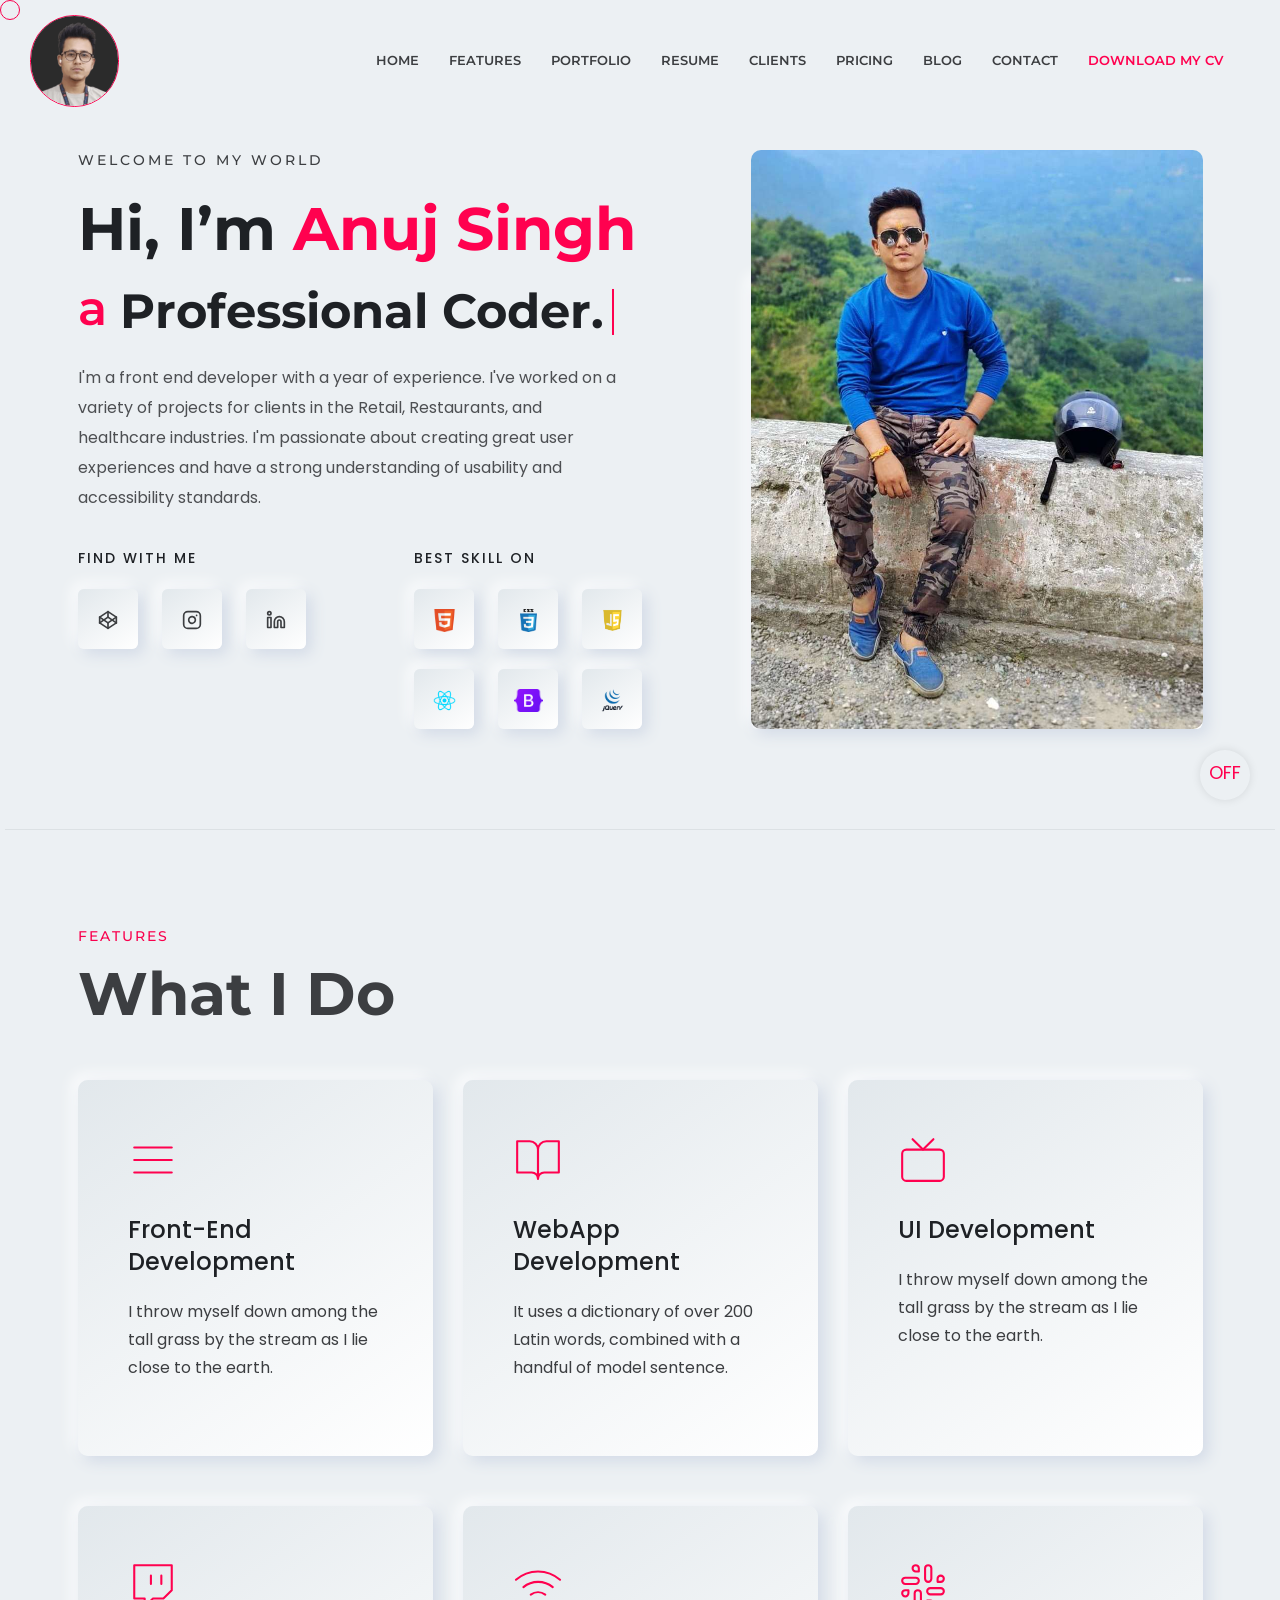
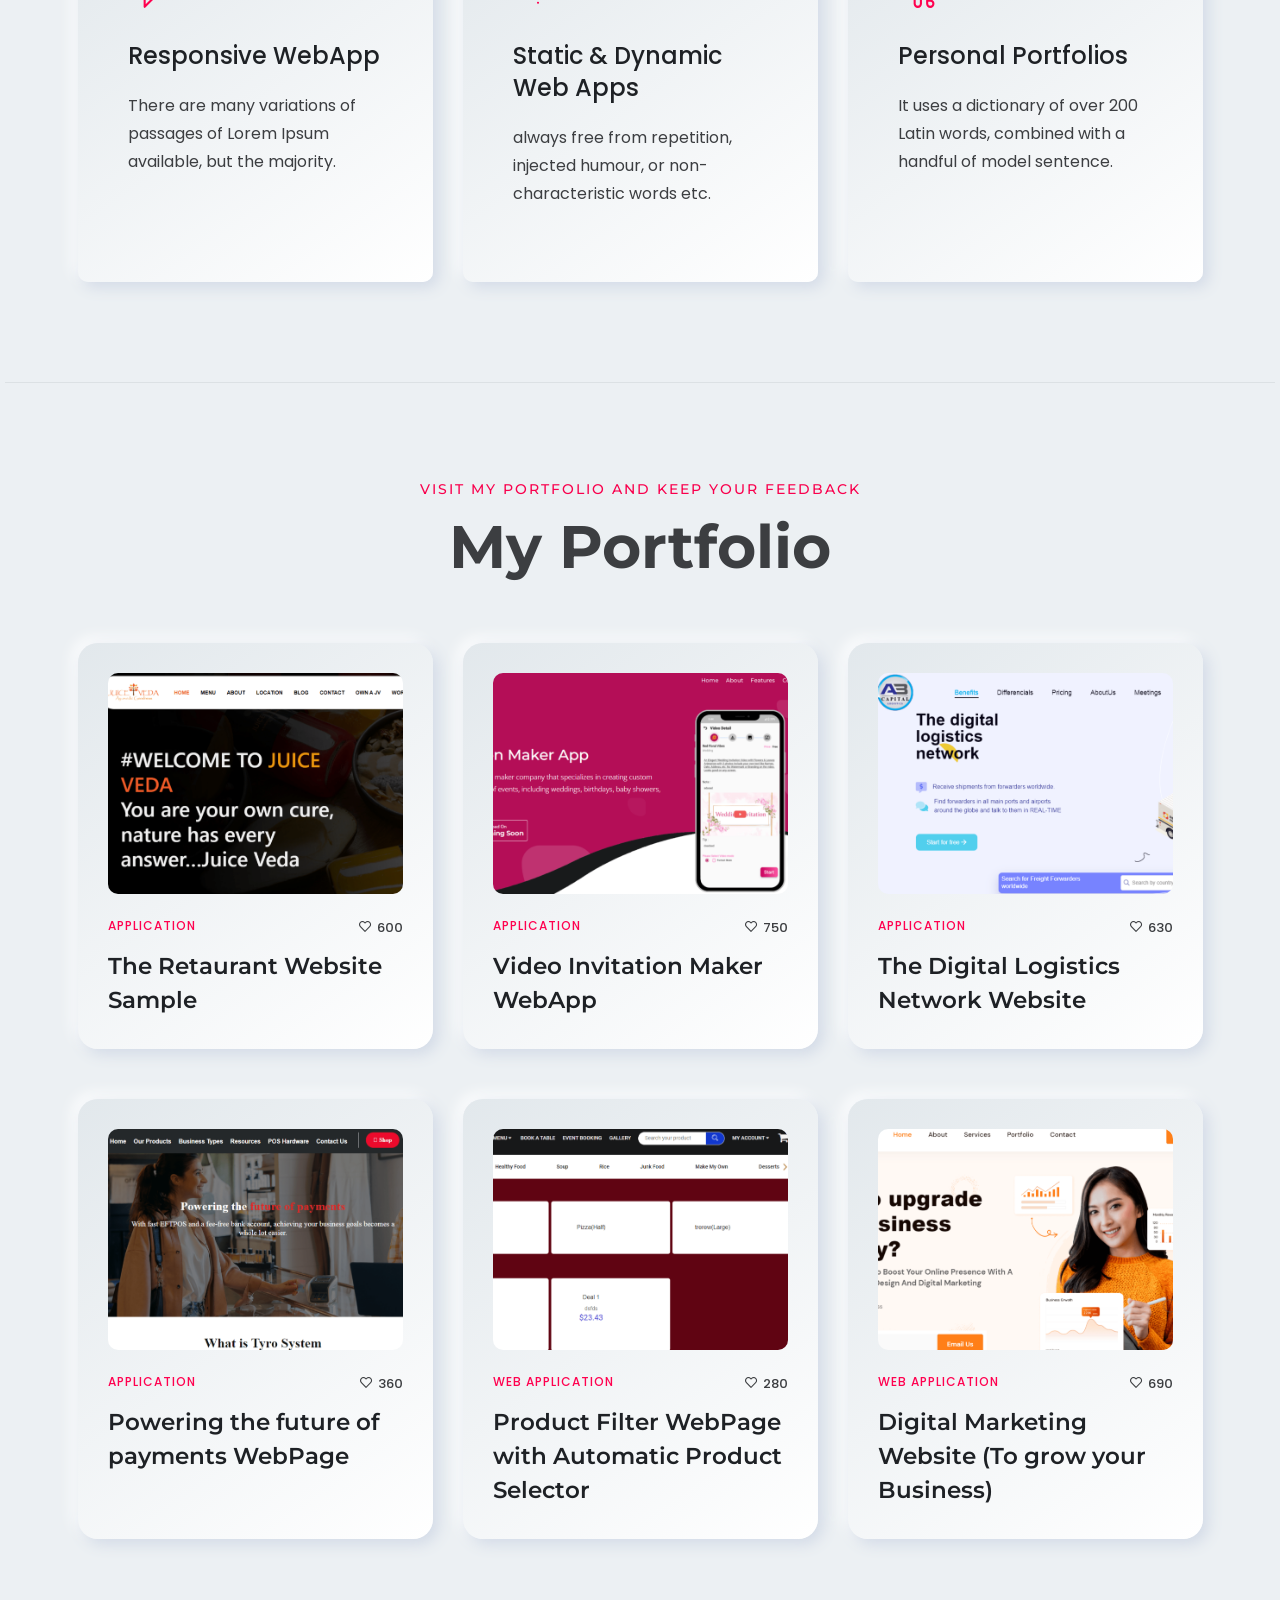
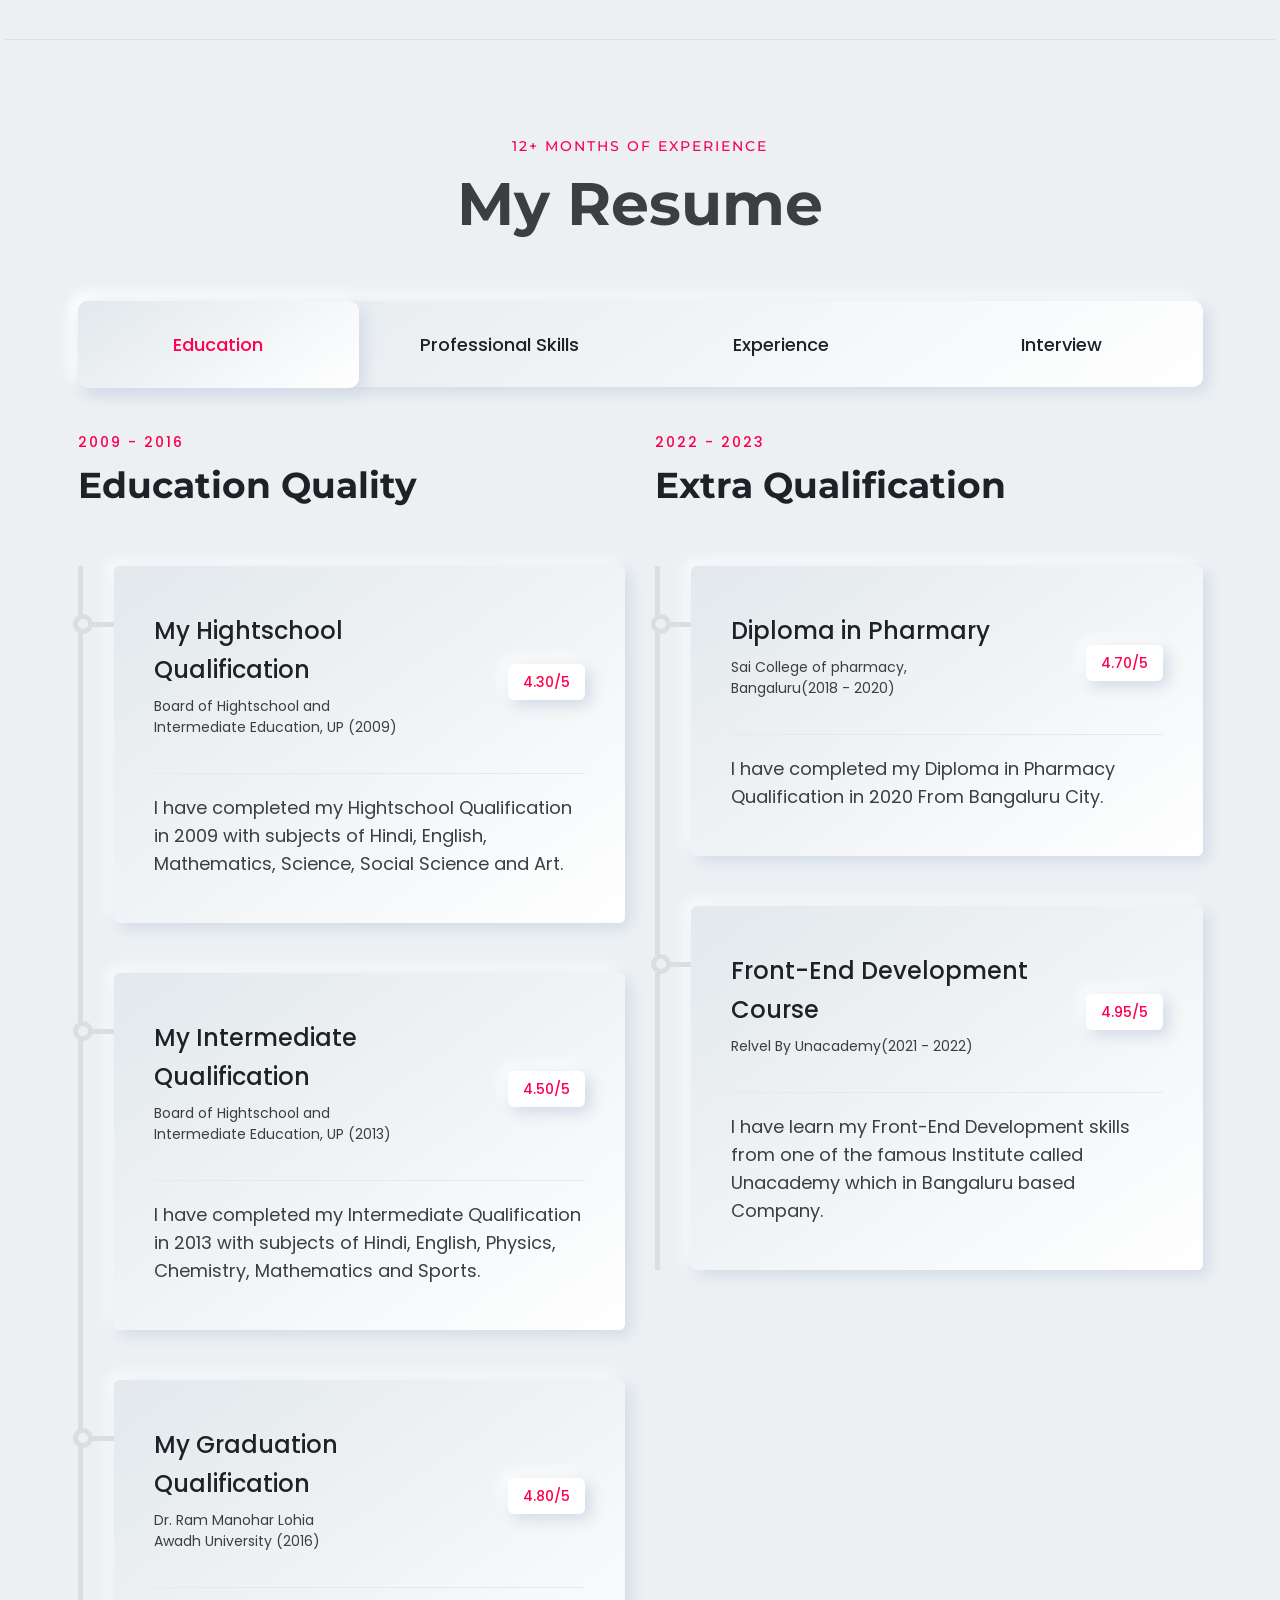
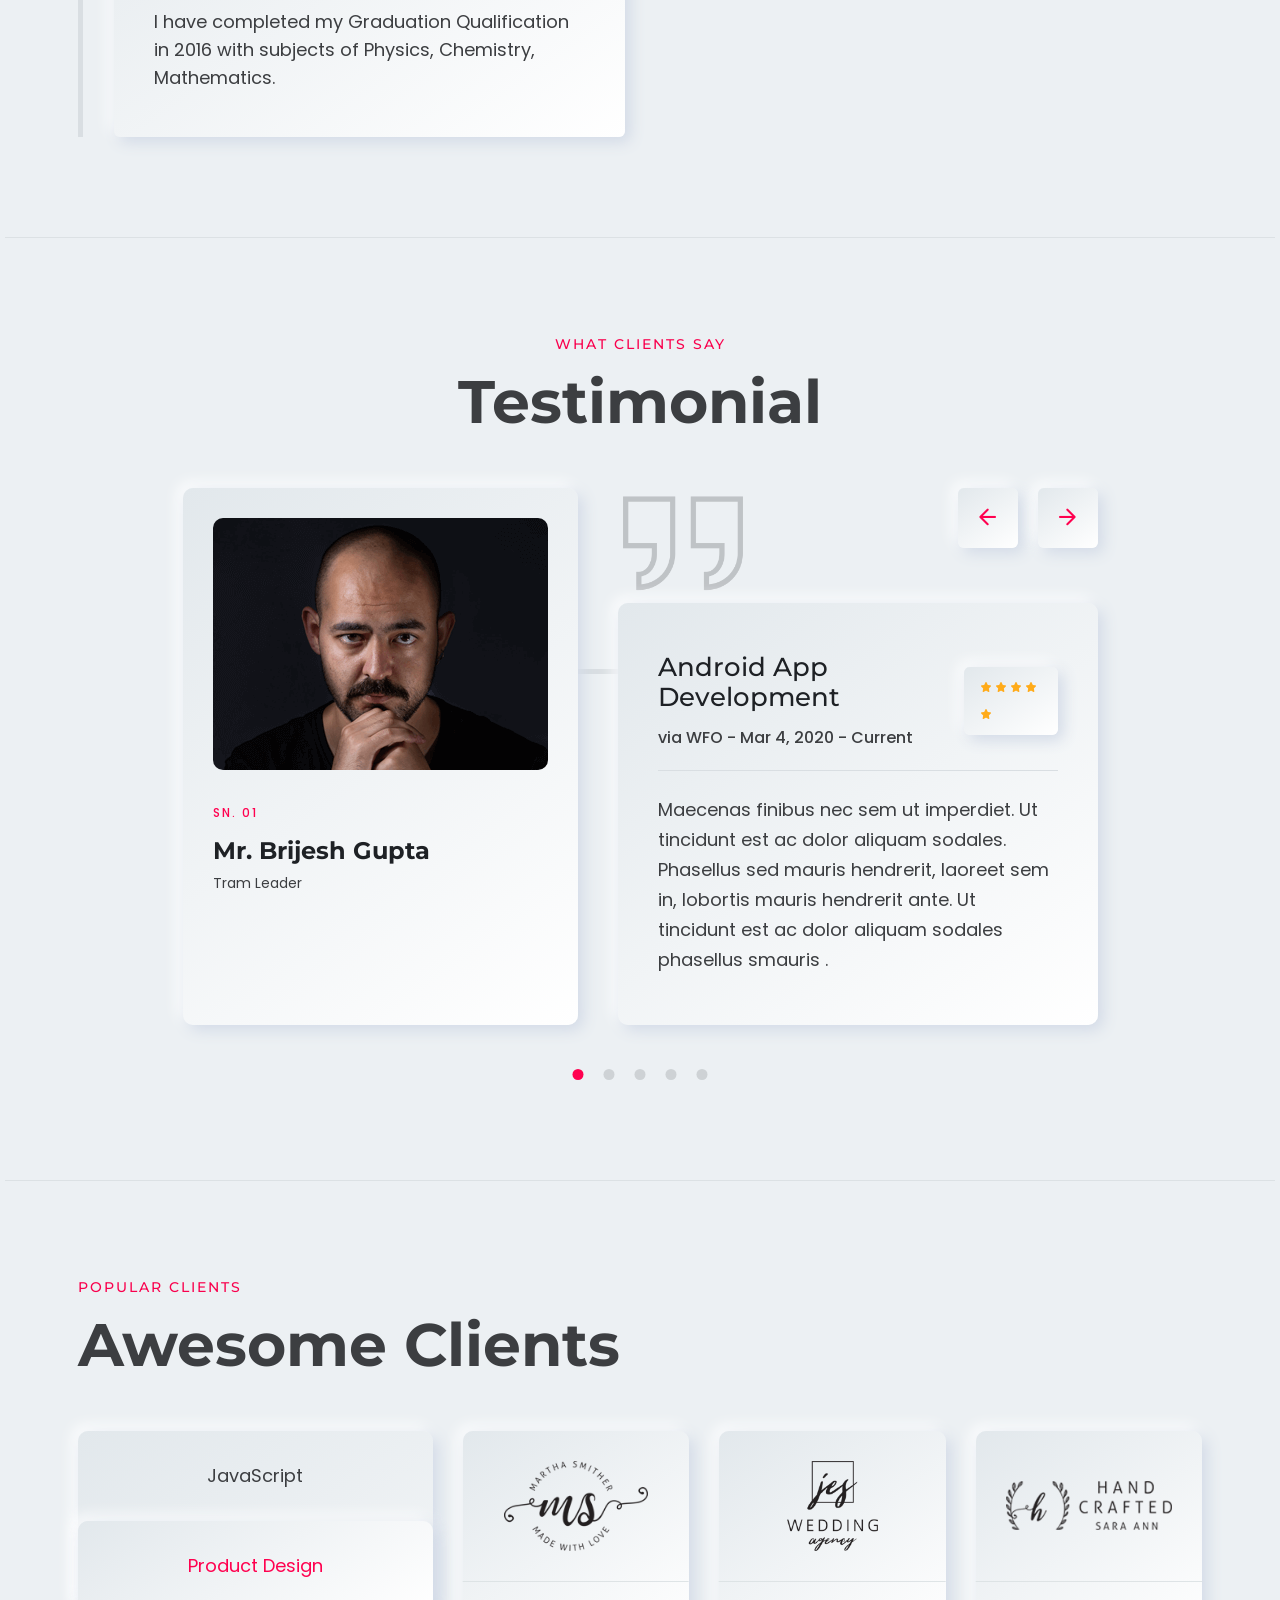
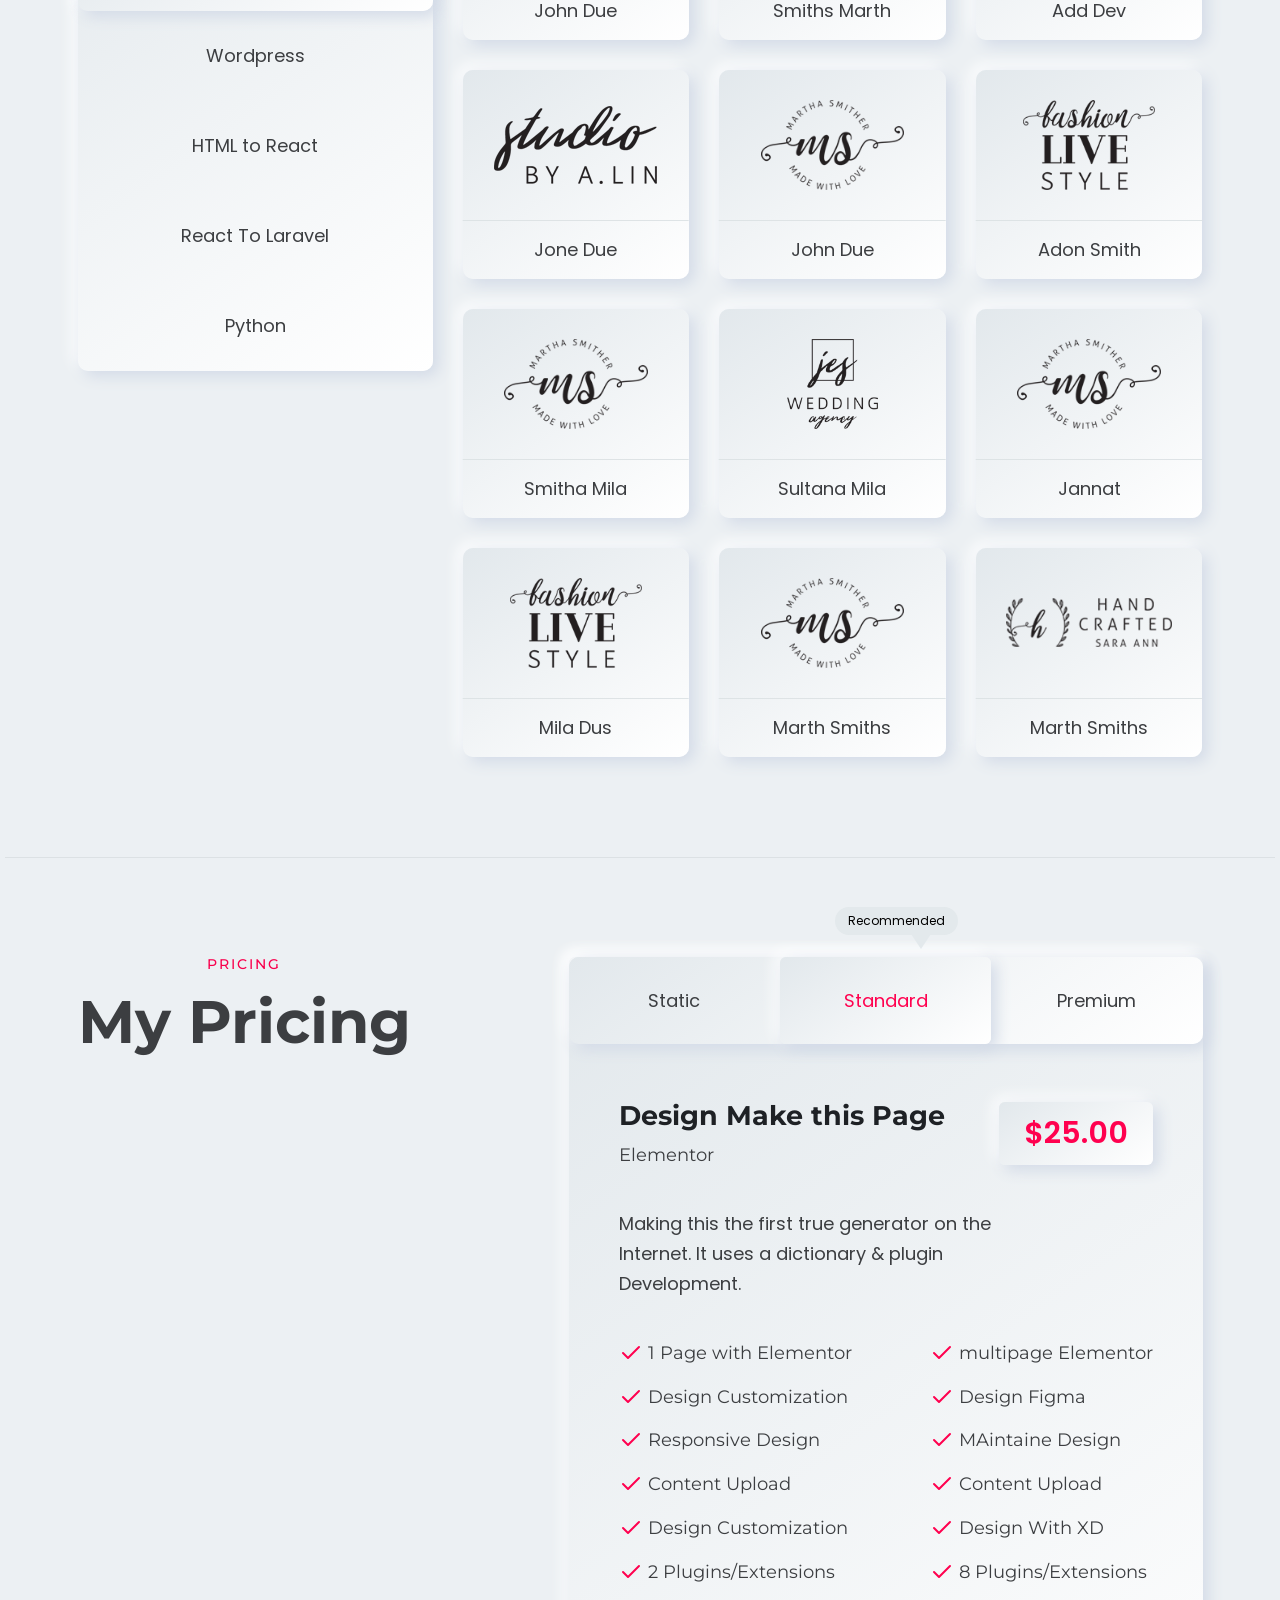
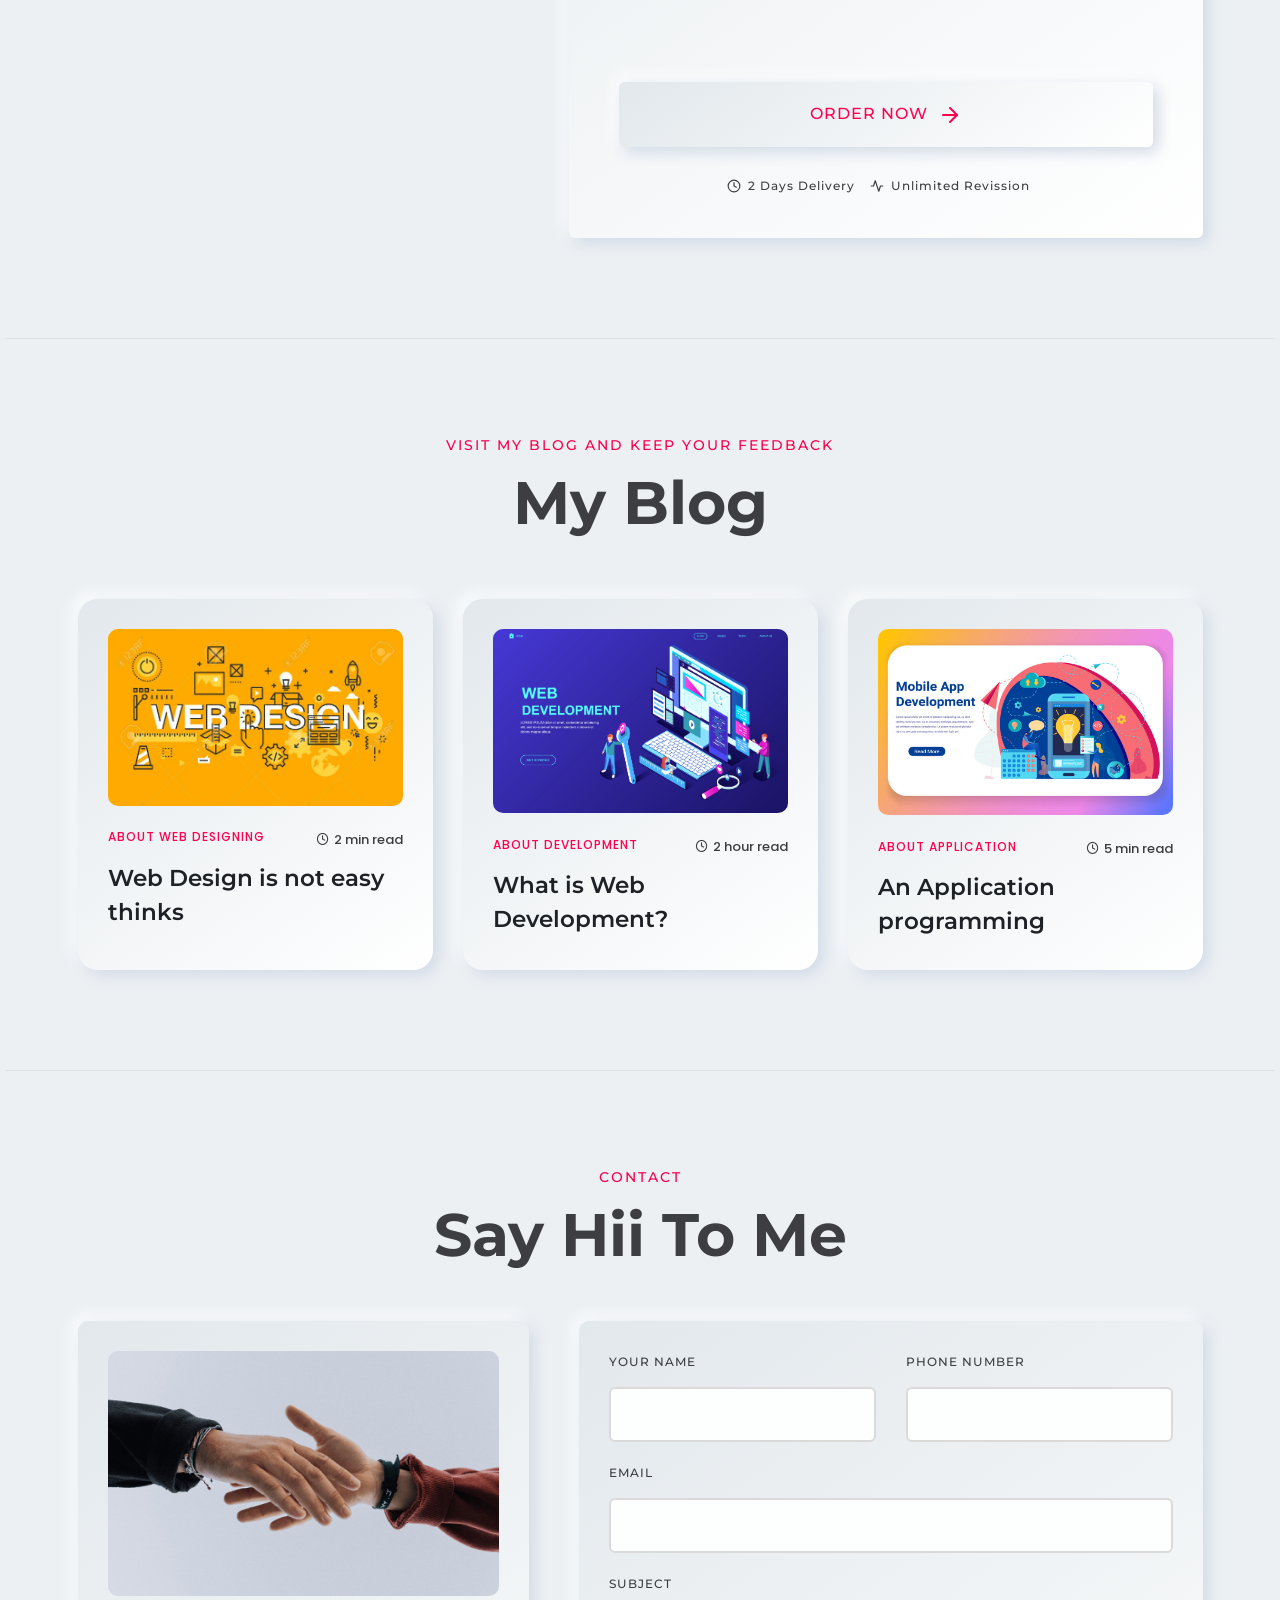
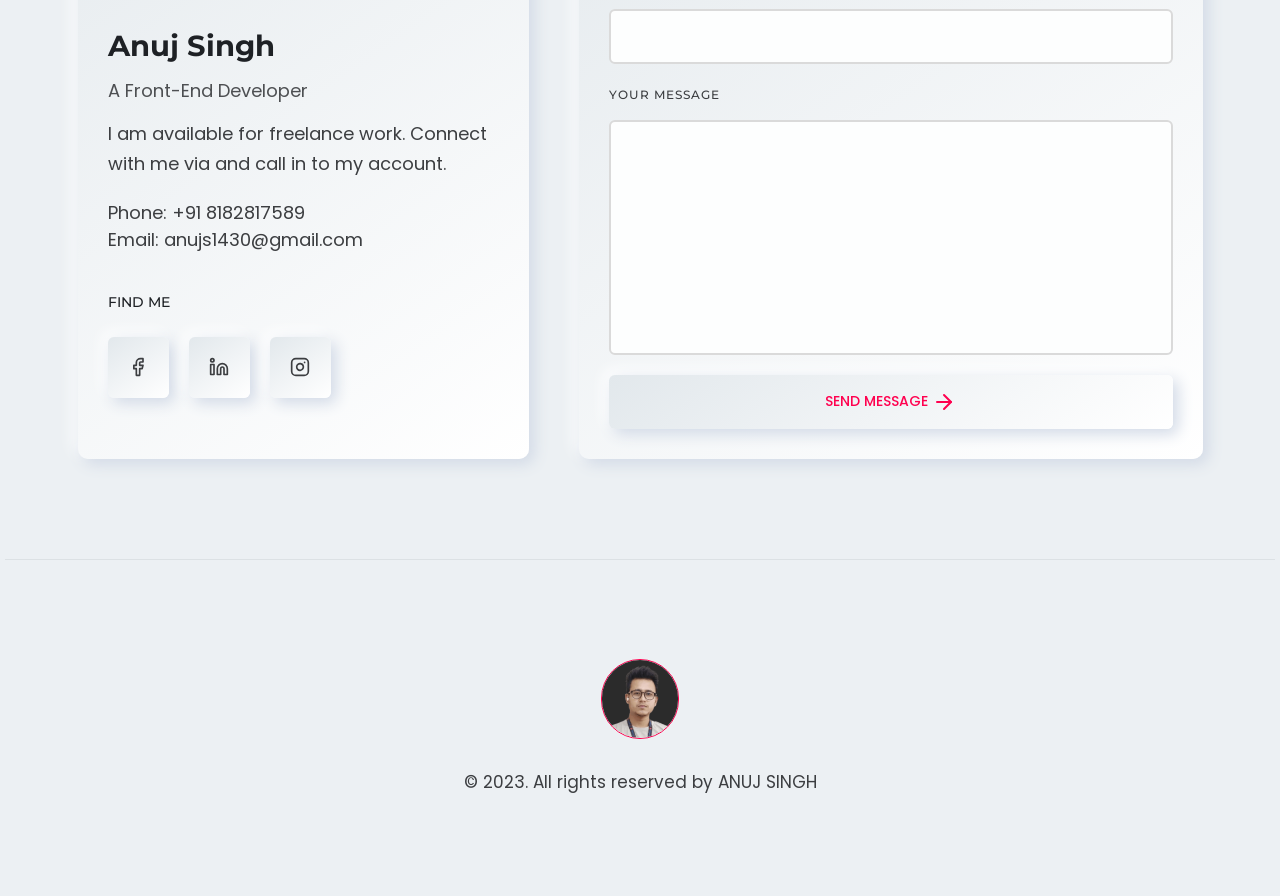
<file: index.html>
<!DOCTYPE html>
<html lang="en">

<head>
    <meta charset="utf-8">
    <meta http-equiv="x-ua-compatible" content="ie=edge">
    <title>Anuj Singh - PortFolio</title>
    <meta name="robots" content="noindex, follow" />
    <meta name="description" content="">
    <meta name="viewport" content="width=device-width, initial-scale=1, shrink-to-fit=no">
    <!-- Favicon -->
    <link rel="shortcut icon" type="image/x-icon" href="assets/images/logo/logo-dark.png">
    <!-- CSS 
    ============================================ -->
    <link rel="stylesheet" href="assets/css/vendor/bootstrap.min.css">
    <link rel="stylesheet" href="assets/css/vendor/slick.css">
    <link rel="stylesheet" href="assets/css/vendor/slick-theme.css">
    <link rel="stylesheet" href="assets/css/vendor/aos.css">
    <link rel="stylesheet" href="assets/css/plugins/feature.css">
    <!-- Style css -->
    <link rel="stylesheet" href="assets/css/style.css">
</head>

<body class="template-color-1 spybody white-version" data-spy="scroll" data-target=".navbar-example2" data-offset="150">

    <!-- Start Header -->
    <header class="rn-header haeder-default black-logo-version header--fixed header--sticky">
        <div class="header-wrapper rn-popup-mobile-menu m--0 row align-items-center">
            <!-- Start Header Left -->
            <div class="col-lg-2 col-6">
                <div class="header-left">
                    <div class="logo">
                        <a href="#">
                            <img src="assets/images/logo/logo-dark.png" alt="logo">
                        </a>
                    </div>
                </div>
            </div>
            <!-- End Header Left -->
            <!-- Start Header Center -->
            <div class="col-lg-10 col-6">
                <div class="header-center">
                    <nav id="sideNav" class="mainmenu-nav navbar-example2 d-none d-xl-block onepagenav">
                        <!-- Start Mainmanu Nav -->
                        <ul class="primary-menu nav nav-pills">
                            <li class="nav-item cursor-hover-element"><a class="nav-link" href="#home">Home</a>
                            </li>
                            <li class="nav-item cursor-hover-element"><a class="nav-link" href="#features">Features</a>
                            </li>
                            <li class="nav-item cursor-hover-element"><a class="nav-link"
                                    href="#portfolio">Portfolio</a></li>
                            <li class="nav-item cursor-hover-element"><a class="nav-link" href="#resume">Resume</a></li>
                            <li class="nav-item cursor-hover-element"><a class="nav-link" href="#clients">Clients</a>
                            </li>
                            <li class="nav-item cursor-hover-element"><a class="nav-link" href="#pricing">Pricing</a>
                            </li>
                            <li class="nav-item cursor-hover-element"><a class="nav-link" href="#blog">blog</a></li>
                            <li class="nav-item cursor-hover-element"><a class="nav-link" href="#contacts">Contact</a>
                            </li>
                            <li class="nav-item cursor-hover-element"><a class="nav-link"
                                    href="assets/Docs/anujSinghNew.pdf" download style="color: #ff014f;">Download My
                                    CV</a></li>
                        </ul>
                        <!-- End Mainmanu Nav -->
                    </nav>
                    <!-- Start Header Right  -->
                    <div class="header-right">
                        <!-- <a class="rn-btn" target="_blank" href="https://themeforest.net/checkout/from_item/33188244?license=regular"><span>BUY NOW</span></a> -->
                        <div class="hamberger-menu d-block d-xl-none">
                            <i id="menuBtn" class="feather-menu humberger-menu"></i>
                        </div>
                        <div class="close-menu d-block">
                            <span class="closeTrigger">
                                <i data-feather="x"></i>
                            </span>
                        </div>
                    </div>
                    <!-- End Header Right  -->

                </div>
            </div>
            <!-- End Header Center -->
        </div>
    </header>
    <!-- End Header Area -->


    <!-- START HEADER MENU FOR MOBILE  -->
    <div class="popup-mobile-menu">
        <div class="inner">
            <div class="menu-top">
                <div class="menu-header">
                    <a class="logo" href="index.html">
                        <img class="logo2" src="assets/images/logo/logo-dark.png" alt="Personal Portfolio">
                    </a>
                    <div class="close-button">
                        <button class="close-menu-activation close"><i data-feather="x"></i></button>
                    </div>
                </div>
                <p class="discription">Thanks to visit my PortFolio</p>
            </div>
            <div class="content">
                <ul class="primary-menu nav nav-pills onepagenav">
                    <li class="nav-item"><a class="nav-link smoth-animation active" href="#home">Home</a></li>
                    <li class="nav-item"><a class="nav-link smoth-animation" href="#features">Features</a></li>
                    <li class="nav-item"><a class="nav-link smoth-animation" href="#portfolio">Portfolio</a></li>
                    <li class="nav-item"><a class="nav-link smoth-animation" href="#resume">Resume</a></li>
                    <li class="nav-item"><a class="nav-link smoth-animation" href="#clients">Clients</a></li>
                    <li class="nav-item"><a class="nav-link smoth-animation" href="#pricing">Pricing</a></li>
                    <li class="nav-item"><a class="nav-link smoth-animation" href="#blog">blog</a></li>
                    <li class="nav-item"><a class="nav-link smoth-animation" href="#contacts">Contact</a></li>
                    <li class=""><a class="" href="assets/Docs/anujSinghNew.pdf" download style="color: #ff014f;">Download My CV</a></li>
                </ul>


                <!-- social sharea area -->
                <div class="social-share-style-1 mt--40">
                    <span class="title">find with me</span>
                    <ul class="social-share d-flex liststyle">
                        <li class="facebook"><a href="#"><svg xmlns="http://www.w3.org/2000/svg" width="24" height="24"
                                    viewBox="0 0 24 24" fill="none" stroke="currentColor" stroke-width="2"
                                    stroke-linecap="round" stroke-linejoin="round" class="feather feather-facebook">
                                    <path d="M18 2h-3a5 5 0 0 0-5 5v3H7v4h3v8h4v-8h3l1-4h-4V7a1 1 0 0 1 1-1h3z"></path>
                                </svg></a>
                        </li>
                        <li class="instagram"><a href="#"><svg xmlns="http://www.w3.org/2000/svg" width="24" height="24"
                                    viewBox="0 0 24 24" fill="none" stroke="currentColor" stroke-width="2"
                                    stroke-linecap="round" stroke-linejoin="round" class="feather feather-instagram">
                                    <rect x="2" y="2" width="20" height="20" rx="5" ry="5"></rect>
                                    <path d="M16 11.37A4 4 0 1 1 12.63 8 4 4 0 0 1 16 11.37z"></path>
                                    <line x1="17.5" y1="6.5" x2="17.51" y2="6.5"></line>
                                </svg></a>
                        </li>
                        <li class="linkedin"><a href="#"><svg xmlns="http://www.w3.org/2000/svg" width="24" height="24"
                                    viewBox="0 0 24 24" fill="none" stroke="currentColor" stroke-width="2"
                                    stroke-linecap="round" stroke-linejoin="round" class="feather feather-linkedin">
                                    <path
                                        d="M16 8a6 6 0 0 1 6 6v7h-4v-7a2 2 0 0 0-2-2 2 2 0 0 0-2 2v7h-4v-7a6 6 0 0 1 6-6z">
                                    </path>
                                    <rect x="2" y="9" width="4" height="12"></rect>
                                    <circle cx="4" cy="4" r="2"></circle>
                                </svg></a>
                        </li>
                    </ul>
                </div>
                <!-- end -->
            </div>
        </div>
    </div>
    <!-- END HEADER MENU FOR MOBILE  -->


    <main class="main-page-wrapper">


        <!-- DARK MODE BUTTON -->
        <div class="switch">
            <button class="bg-change">OFF</button>
        </div>
        <!-- DARK MODE BUTTON -->


        <!-- THIS IS MAGIC CURSOR BY ANUJ -->
        <div id="as-cursor"></div>



        <!-- START HERO SECTION -->
        <div id="home" class="rn-slider-area">
            <div class="slide slider-style-1">
                <div class="container">
                    <div class="row row--30 align-items-center">
                        <div class="order-2 order-lg-1 col-lg-7 mt_md--50 mt_sm--50 mt_lg--30">
                            <div class="content">
                                <div class="inner">
                                    <span class="subtitle cursor-hover-element">Welcome to my world</span>
                                    <h1 class="title cursor-hover-element">Hi, I’m <span>Anuj Singh</span><br>
                                        <span class="header-caption" id="page-top">
                                            <!-- type headline start-->
                                            <span class="cd-headline clip is-full-width">
                                                <span>a </span>
                                                <!-- ROTATING TEXT -->
                                                <span class="cd-words-wrapper">
                                                    <b class="is-visible">Frontend Developer.</b>
                                                    <b class="is-hidden">Professional Coder.</b>
                                                    <b class="is-hidden">Web designer.</b>
                                                    <b class="is-hidden">UI Developer.</b>
                                                    <b class="is-hidden">Photographer.</b>
                                                </span>
                                            </span>
                                            <!-- type headline end -->
                                        </span>
                                    </h1>

                                    <div>
                                        <p class="description cursor-hover-element">I'm a front end developer with a
                                            year of experience. I've
                                            worked on a variety of projects for clients in the Retail, Restaurants, and
                                            healthcare industries. I'm passionate about
                                            creating great user experiences and have a strong understanding of usability
                                            and accessibility standards.</p>
                                    </div>
                                </div>
                                <div class="row">
                                    <div class="col-lg-6 col-xl-6 col-md-6 col-sm-6 col-12">
                                        <div class="social-share-inner-left">
                                            <span class="title">find with me</span>
                                            <ul class="social-share d-flex liststyle">
                                                <li class="facebook">
                                                    <a href="https://codepen.io/anujs1430-gmail-com" target="new">
                                                        <i data-feather="codepen"></i></a>
                                                </li>
                                                <li class="instagram">
                                                    <a href="https://www.instagram.com/a_for_anuj1/" target="new">
                                                        <i data-feather="instagram"></i></a>
                                                </li>
                                                <li class="linkedin">
                                                    <a href="https://www.linkedin.com/in/anuj-singh-5b4748224/"
                                                        target="new"><i data-feather="linkedin"></i></a>
                                                </li>
                                            </ul>
                                        </div>
                                    </div>
                                    <div class="col-lg-6 col-xl-6 col-md-6 col-sm-6 col-12 mt_mobile--30">
                                        <div class="skill-share-inner">
                                            <span class="title">best skill on</span>
                                            <ul class="skill-share d-flex liststyle">
                                                <li><img src="assets/images/icons/icons-01.png" alt="Icons Images"></li>
                                                <li><img src="assets/images/icons/icons-02.png" alt="Icons Images"></li>
                                                <li><img src="assets/images/icons/icons-03.png" alt="Icons Images"></li>
                                                <li><img src="assets/images/icons/icons-04.png" alt="Icons Images"></li>
                                                <li><img src="assets/images/icons/icons-05.png" alt="Icons Images"></li>
                                                <li><img src="assets/images/icons/icons-06.png" alt="Icons Images"></li>
                                            </ul>
                                        </div>
                                    </div>
                                </div>
                            </div>
                        </div>

                        <div class="order-1 order-lg-2 col-lg-5">
                            <div class="thumbnail">
                                <div class="inner">
                                    <img src="assets/images/slider/banner-02.jpg" alt="Personal Portfolio Images">
                                </div>
                            </div>
                        </div>
                    </div>
                </div>
            </div>
        </div>
        <!-- End HERO SECTION -->


        <!-- Start WHAT I DO SECTION -->
        <div class="rn-service-area rn-section-gap section-separator" id="features">
            <div class="container">
                <div class="row">
                    <div class="col-lg-12">
                        <div class="section-title text-left" data-aos="fade-up" data-aos-duration="500"
                            data-aos-delay="100" data-aos-once="true">
                            <span class="subtitle">Features</span>
                            <h2 class="title">What I Do</h2>
                        </div>
                    </div>
                </div>
                <div class="row row--25 mt_md--10 mt_sm--10">

                    <!-- Start Single Service -->
                    <div data-aos="fade-up" data-aos-duration="500" data-aos-delay="100" data-aos-once="true"
                        class="col-lg-6 col-xl-4 col-md-6 col-sm-12 col-12 mt--50 mt_md--30 mt_sm--30">
                        <div class="rn-service">
                            <div class="inner">
                                <div class="icon">
                                    <i data-feather="menu"></i>
                                </div>
                                <div class="content">
                                    <h4 class="title"><a href="#">Front-End Development</a></h4>
                                    <p class="description">I throw myself down among the tall grass by the stream as I
                                        lie close to the earth.</p>
                                    <a class="read-more-button" href="#"><i class="feather-arrow-right"></i></a>
                                </div>
                            </div>
                            <a class="over-link" href="#"></a>
                        </div>
                    </div>
                    <!-- End SIngle Service -->
                    <!-- Start Single Service -->
                    <div data-aos="fade-up" data-aos-duration="500" data-aos-delay="300" data-aos-once="true"
                        class="col-lg-6 col-xl-4 col-md-6 col-sm-12 col-12 mt--50 mt_md--30 mt_sm--30">
                        <div class="rn-service">
                            <div class="inner">
                                <div class="icon">
                                    <i data-feather="book-open"></i>
                                </div>
                                <div class="content">
                                    <h4 class="title"><a href="#">WebApp Development</a></h4>
                                    <p class="description"> It uses a dictionary of over 200 Latin words, combined with
                                        a handful of model sentence.</p>
                                    <a class="read-more-button" href="#"><i class="feather-arrow-right"></i></a>
                                </div>
                            </div>
                            <a class="over-link" href="#"></a>
                        </div>
                    </div>
                    <!-- End SIngle Service -->
                    <!-- Start Single Service -->
                    <div data-aos="fade-up" data-aos-duration="500" data-aos-delay="500" data-aos-once="true"
                        class="col-lg-6 col-xl-4 col-md-6 col-sm-12 col-12 mt--50 mt_md--30 mt_sm--30">
                        <div class="rn-service">
                            <div class="inner">
                                <div class="icon">
                                    <i data-feather="tv"></i>
                                </div>
                                <div class="content">
                                    <h4 class="title"><a href="#">UI Development</a></h4>
                                    <p class="description">I throw myself down among the tall grass by the stream as I
                                        lie close to the earth.</p>
                                    <a class="read-more-button" href="#"><i class="feather-arrow-right"></i></a>
                                </div>
                            </div>
                            <a class="over-link" href="#"></a>
                        </div>
                    </div>
                    <!-- End SIngle Service -->
                    <!-- Start Single Service -->
                    <div data-aos="fade-up" data-aos-duration="500" data-aos-delay="100" data-aos-once="true"
                        class="col-lg-6 col-xl-4 col-md-6 col-sm-12 col-12 mt--50 mt_md--30 mt_sm--30">
                        <div class="rn-service">
                            <div class="inner">
                                <div class="icon">
                                    <i data-feather="twitch"></i>
                                </div>
                                <div class="content">
                                    <h4 class="title"><a href="#">Responsive WebApp</a></h4>
                                    <p class="description">There are many variations of passages of Lorem Ipsum
                                        available, but the majority.
                                    </p>
                                    <a class="read-more-button" href="#"><i class="feather-arrow-right"></i></a>
                                </div>
                            </div>
                            <a class="over-link" href="#"></a>
                        </div>
                    </div>
                    <!-- End SIngle Service -->
                    <!-- Start Single Service -->
                    <div data-aos="fade-up" data-aos-duration="500" data-aos-delay="300" data-aos-once="true"
                        class="col-lg-6 col-xl-4 col-md-6 col-sm-12 col-12 mt--50 mt_md--30 mt_sm--30">
                        <div class="rn-service">
                            <div class="inner">
                                <div class="icon">
                                    <i data-feather="wifi"></i>
                                </div>
                                <div class="content">
                                    <h4 class="title"><a href="#">Static & Dynamic Web Apps</a></h4>
                                    <p class="description">always free from repetition, injected humour, or
                                        non-characteristic words etc.</p>
                                    <a class="read-more-button" href="#"><i class="feather-arrow-right"></i></a>
                                </div>
                            </div>
                            <a class="over-link" href="#"></a>
                        </div>
                    </div>
                    <!-- End SIngle Service -->
                    <!-- Start Single Service -->
                    <div data-aos="fade-up" data-aos-duration="500" data-aos-delay="500" data-aos-once="true"
                        class="col-lg-6 col-xl-4 col-md-6 col-sm-12 col-12 mt--50 mt_md--30 mt_sm--30">
                        <div class="rn-service">
                            <div class="inner">
                                <div class="icon">
                                    <i data-feather="slack"></i>
                                </div>
                                <div class="content">
                                    <h4 class="title"><a href="#">Personal Portfolios</a></h4>
                                    <p class="description"> It uses a dictionary of over 200 Latin words, combined with
                                        a handful of model sentence.</p>
                                    <a class="read-more-button" href="#"><i class="feather-arrow-right"></i></a>
                                </div>
                            </div>
                            <a class="over-link" href="#"></a>
                        </div>
                    </div>
                    <!-- End SIngle Service -->

                </div>
            </div>
        </div>
        <!-- End WHAT I DO SECTION  -->


        <!-- Start PORTFOLIO SECTION -->
        <div class="rn-portfolio-area rn-section-gap section-separator" id="portfolio">
            <div class="container">
                <div class="row">
                    <div class="col-lg-12">
                        <div class="section-title text-center">
                            <span class="subtitle">Visit my portfolio and keep your feedback</span>
                            <h2 class="title">My Portfolio</h2>
                        </div>
                    </div>
                </div>

                <div class="row row--25 mt--10 mt_md--10 mt_sm--10">
                    <!-- Start Single Portfolio -->
                    <div data-aos="fade-up" data-aos-delay="100" data-aos-once="true"
                        class="col-lg-6 col-xl-4 col-md-6 col-12 mt--50 mt_md--30 mt_sm--30">
                        <div class="rn-portfolio" data-bs-toggle="modal" data-bs-target="#exampleModalCenter">
                            <div class="inner">
                                <div class="thumbnail">
                                    <a href="javascript:void(0)">
                                        <img src="assets/images/portfolio/portfolio-01.png"
                                            alt="Personal Portfolio Images">
                                    </a>
                                </div>
                                <div class="content">
                                    <div class="category-info">
                                        <div class="category-list">
                                            <a href="javascript:void(0)">Application</a>
                                        </div>
                                        <div class="meta">
                                            <span><a href="javascript:void(0)"><i class="feather-heart"></i></a>
                                                600</span>
                                        </div>
                                    </div>
                                    <h4 class="title"><a href="javascript:void(0)">The Retaurant Website Sample<i
                                                class="feather-arrow-up-right"></i></a></h4>
                                </div>
                            </div>
                        </div>
                    </div>
                    <!-- End Single Portfolio -->

                    <!-- Start Single Portfolio -->
                    <div data-aos="fade-up" data-aos-delay="300" data-aos-once="true"
                        class="col-lg-6 col-xl-4 col-md-6 col-12 mt--50 mt_md--30 mt_sm--30">
                        <div class="rn-portfolio" data-bs-toggle="modal" data-bs-target="#exampleModalCenter2">
                            <div class="inner">
                                <div class="thumbnail">
                                    <a href="javascript:void(0)">
                                        <img src="assets/images/portfolio/portfolio-02.png"
                                            alt="Personal Portfolio Images">
                                    </a>
                                </div>
                                <div class="content">
                                    <div class="category-info">
                                        <div class="category-list">
                                            <a href="javascript:void(0)">Application</a>
                                        </div>
                                        <div class="meta">
                                            <span><a href="javascript:void(0)"><i class="feather-heart"></i></a>
                                                750</span>
                                        </div>
                                    </div>
                                    <h4 class="title"><a href="javascript:void(0)">Video Invitation Maker WebApp<i
                                                class="feather-arrow-up-right"></i></a></h4>
                                </div>
                            </div>
                        </div>
                    </div>
                    <!-- End Single Portfolio -->

                    <!-- Start Single Portfolio -->
                    <div data-aos="fade-up" data-aos-delay="500" data-aos-once="true"
                        class="col-lg-6 col-xl-4 col-md-6 col-12 mt--50 mt_md--30 mt_sm--30">
                        <div class="rn-portfolio" data-bs-toggle="modal" data-bs-target="#exampleModalCenter3">
                            <div class="inner">
                                <div class="thumbnail">
                                    <a href="javascript:void(0)">
                                        <img src="assets/images/portfolio/portfolio-03.png"
                                            alt="Personal Portfolio Images">
                                    </a>
                                </div>
                                <div class="content">
                                    <div class="category-info">
                                        <div class="category-list">
                                            <a href="javascript:void(0)">Application</a>
                                        </div>
                                        <div class="meta">
                                            <span><a href="javascript:void(0)"><i class="feather-heart"></i></a>
                                                630</span>
                                        </div>
                                    </div>
                                    <h4 class="title"><a href="javascript:void(0)">The Digital Logistics Network
                                            Website<i class="feather-arrow-up-right"></i></a></h4>
                                </div>
                            </div>
                        </div>
                    </div>
                    <!-- End Single Portfolio -->

                    <!-- Start Single Portfolio -->
                    <div data-aos="fade-up" data-aos-delay="100" data-aos-once="true"
                        class="col-lg-6 col-xl-4 col-md-6 col-12 mt--50 mt_md--30 mt_sm--30">
                        <div class="rn-portfolio" data-bs-toggle="modal" data-bs-target="#exampleModalCenter4">
                            <div class="inner">
                                <div class="thumbnail">
                                    <a href="javascript:void(0)">
                                        <img src="assets/images/portfolio/portfolio-04.png"
                                            alt="Personal Portfolio Images">
                                    </a>
                                </div>
                                <div class="content">
                                    <div class="category-info">
                                        <div class="category-list">
                                            <a href="javascript:void(0)">Application</a>
                                        </div>
                                        <div class="meta">
                                            <span><a href="javascript:void(0)"><i class="feather-heart"></i></a>
                                                360</span>
                                        </div>
                                    </div>
                                    <h4 class="title"><a href="javascript:void(0)">Powering the future of payments
                                            WebPage<i class="feather-arrow-up-right"></i></a></h4>
                                </div>
                            </div>
                        </div>
                    </div>
                    <!-- End Single Portfolio -->

                    <!-- Start Single Portfolio -->
                    <div data-aos="fade-up" data-aos-delay="300" data-aos-once="true"
                        class="col-lg-6 col-xl-4 col-md-6 col-12 mt--50 mt_md--30 mt_sm--30">
                        <div class="rn-portfolio" data-bs-toggle="modal" data-bs-target="#exampleModalCenter5">
                            <div class="inner">
                                <div class="thumbnail">
                                    <a href="javascript:void(0)">
                                        <img src="assets/images/portfolio/portfolio-05.png"
                                            alt="Personal Portfolio Images">
                                    </a>
                                </div>
                                <div class="content">
                                    <div class="category-info">
                                        <div class="category-list">
                                            <a href="javascript:void(0)">Web Application</a>
                                        </div>
                                        <div class="meta">
                                            <span><a href="javascript:void(0)"><i class="feather-heart"></i></a>
                                                280</span>
                                        </div>
                                    </div>
                                    <h4 class="title"><a href="javascript:void(0)">Product Filter WebPage with Automatic
                                            Product Selector<i class="feather-arrow-up-right"></i></a></h4>
                                </div>
                            </div>
                        </div>
                    </div>
                    <!-- End Single Portfolio -->

                    <!-- Start Single Portfolio -->
                    <div data-aos="fade-up" data-aos-delay="500" data-aos-once="true"
                        class="col-lg-6 col-xl-4 col-md-6 col-12 mt--50 mt_md--30 mt_sm--30">
                        <div class="rn-portfolio" data-bs-toggle="modal" data-bs-target="#exampleModalCenter6">
                            <div class="inner">
                                <div class="thumbnail">
                                    <a href="javascript:void(0)">
                                        <img src="assets/images/portfolio/portfolio-06.png"
                                            alt="Personal Portfolio Images">
                                    </a>
                                </div>
                                <div class="content">
                                    <div class="category-info">
                                        <div class="category-list">
                                            <a href="javascript:void(0)">Web Application</a>
                                        </div>
                                        <div class="meta">
                                            <span><a href="javascript:void(0)"><i class="feather-heart"></i></a>
                                                690</span>
                                        </div>
                                    </div>
                                    <h4 class="title"><a href="javascript:void(0)">Digital Marketing Website (To grow
                                            your Business)<i class="feather-arrow-up-right"></i></a></h4>
                                </div>
                            </div>
                        </div>
                    </div>
                    <!-- End Single Portfolio -->
                </div>
            </div>
        </div>
        <!-- End PORTFOLIO SECTION -->


        <!-- Start MY RESUME SECTION -->
        <div class="rn-resume-area rn-section-gap section-separator" id="resume">
            <div class="container">
                <div class="row">
                    <div class="col-lg-12">
                        <div class="section-title text-center">
                            <span class="subtitle">12+ Months of Experience</span>
                            <h2 class="title">My Resume</h2>
                        </div>
                    </div>
                </div>
                <div class="row mt--45">
                    <div class="col-lg-12">
                        <ul class="rn-nav-list nav nav-tabs" id="myTabs" role="tablist">
                            <li class="nav-item">
                                <a class="nav-link active" id="education-tab" data-bs-toggle="tab" href="#education"
                                    role="tab" aria-controls="education" aria-selected="true">education</a>
                            </li>
                            <li class="nav-item">
                                <a class="nav-link" id="professional-tab" data-bs-toggle="tab" href="#professional"
                                    role="tab" aria-controls="professional" aria-selected="false">professional
                                    Skills</a>
                            </li>
                            <li class="nav-item">
                                <a class="nav-link" id="experience-tab" data-bs-toggle="tab" href="#experience"
                                    role="tab" aria-controls="experience" aria-selected="false">experience</a>
                            </li>
                            <li class="nav-item">
                                <a class="nav-link" id="interview-tab" data-bs-toggle="tab" href="#interview" role="tab"
                                    aria-controls="interview" aria-selected="false">interview</a>
                            </li>
                        </ul>

                        <!-- Start Tab Content Wrapper  -->
                        <div class="rn-nav-content tab-content" id="myTabContents">
                            <!-- Start Single Tab  -->
                            <div class="tab-pane show active fade single-tab-area" id="education" role="tabpanel"
                                aria-labelledby="education-tab">
                                <div class="personal-experience-inner mt--40">
                                    <div class="row">
                                        <!-- Start Skill List Area  -->
                                        <div class="col-lg-6 col-md-12 col-12">
                                            <div class="content">
                                                <span class="subtitle">2009 - 2016</span>
                                                <h4 class="maintitle">Education Quality</h4>
                                                <div class="experience-list">

                                                    <!-- Start Single List  -->
                                                    <div class="resume-single-list">
                                                        <div class="inner">
                                                            <div class="heading">
                                                                <div class="title">
                                                                    <h4>My Hightschool <br> Qualification</h4>
                                                                    <span>Board of Hightschool and <br> Intermediate
                                                                        Education, UP (2009)</span>
                                                                </div>
                                                                <div class="date-of-time">
                                                                    <span>4.30/5</span>
                                                                </div>
                                                            </div>
                                                            <p class="description">I have completed my Hightschool
                                                                Qualification in 2009 with subjects of Hindi, English,
                                                                Mathematics, Science, Social Science and Art.</p>
                                                        </div>
                                                    </div>
                                                    <!-- End Single List  -->

                                                    <!-- Start Single List  -->
                                                    <div class="resume-single-list">
                                                        <div class="inner">
                                                            <div class="heading">
                                                                <div class="title">
                                                                    <h4>My Intermediate Qualification</h4>
                                                                    <span>Board of Hightschool and <br> Intermediate
                                                                        Education, UP (2013)</span>
                                                                </div>
                                                                <div class="date-of-time">
                                                                    <span>4.50/5</span>
                                                                </div>
                                                            </div>
                                                            <p class="description">I have completed my Intermediate
                                                                Qualification in 2013 with subjects of Hindi, English,
                                                                Physics, Chemistry, Mathematics and Sports.</p>
                                                        </div>
                                                    </div>
                                                    <!-- End Single List  -->

                                                    <!-- Start Single List  -->
                                                    <div class="resume-single-list">
                                                        <div class="inner">
                                                            <div class="heading">
                                                                <div class="title">
                                                                    <h4>My Graduation <br> Qualification</h4>
                                                                    <span>Dr. Ram Manohar Lohia <br> Awadh
                                                                        University (2016)</span>
                                                                </div>
                                                                <div class="date-of-time">
                                                                    <span>4.80/5</span>
                                                                </div>
                                                            </div>
                                                            <p class="description">I have completed my Graduation
                                                                Qualification in 2016 with subjects of Physics,
                                                                Chemistry,
                                                                Mathematics. </p>
                                                        </div>
                                                    </div>
                                                    <!-- End Single List  -->

                                                </div>
                                            </div>
                                        </div>
                                        <!-- End Skill List Area  -->

                                        <!-- Start Skill List Area 2nd  -->
                                        <div class="col-lg-6 col-md-12 col-12 mt_md--60 mt_sm--60">
                                            <div class="content">
                                                <span class="subtitle">2022 - 2023</span>
                                                <h4 class="maintitle">Extra Qualification</h4>
                                                <div class="experience-list">

                                                    <!-- Start Single List  -->
                                                    <div class="resume-single-list">
                                                        <div class="inner">
                                                            <div class="heading">
                                                                <div class="title">
                                                                    <h4>Diploma in Pharmary</h4>
                                                                    <span>Sai College of pharmacy,<br> Bangaluru(2018 -
                                                                        2020)</span>
                                                                </div>
                                                                <div class="date-of-time">
                                                                    <span>4.70/5</span>
                                                                </div>
                                                            </div>
                                                            <p class="description">I have completed my Diploma in
                                                                Pharmacy
                                                                Qualification in 2020 From Bangaluru City.</p>
                                                        </div>
                                                    </div>
                                                    <!-- End Single List  -->

                                                    <!-- Start Single List  -->
                                                    <div class="resume-single-list">
                                                        <div class="inner">
                                                            <div class="heading">
                                                                <div class="title">
                                                                    <h4>Front-End Development Course</h4>
                                                                    <span>Relvel By Unacademy(2021 - 2022)</span>
                                                                </div>
                                                                <div class="date-of-time">
                                                                    <span>4.95/5</span>
                                                                </div>
                                                            </div>
                                                            <p class="description">I have learn my Front-End Development
                                                                skills from one of the famous Institute called Unacademy
                                                                which in Bangaluru based Company.</p>
                                                        </div>
                                                    </div>
                                                    <!-- End Single List  -->

                                                    <!-- Start Single List  -->
                                                    <!-- <div class="resume-single-list">
                                                        <div class="inner">
                                                            <div class="heading">
                                                                <div class="title">
                                                                    <h4>Diploma in Computer Science</h4>
                                                                    <span>Works at Plugin Development (2016 -
                                                                        2020)</span>
                                                                </div>
                                                                <div class="date-of-time">
                                                                    <span>5.00/5</span>
                                                                </div>
                                                            </div>
                                                            <p class="description">Maecenas finibus nec sem ut
                                                                imperdiet. Ut tincidunt est ac dolor aliquam sodales.
                                                                Phasellus sed mauris hendrerit, laoreet sem in, lobortis
                                                                mauris hendrerit ante.</p>
                                                        </div>
                                                    </div> -->
                                                    <!-- End Single List  -->

                                                </div>
                                            </div>
                                        </div>
                                        <!-- End Skill List Area  -->
                                    </div>
                                </div>
                            </div>
                            <!-- End Single Tab  -->

                            <!-- Start Single Tab  -->
                            <div class="tab-pane fade " id="professional" role="tabpanel"
                                aria-labelledby="professional-tab">
                                <div class="personal-experience-inner mt--40">
                                    <div class="row row--40">

                                        <!-- Start Single Progressbar  -->
                                        <div class="col-lg-6 col-md-6 col-12 mt_sm--60">
                                            <div class="progress-wrapper">
                                                <div class="content">
                                                    <span class="subtitle">Features</span>
                                                    <h4 class="maintitle">Development Skill</h4>
                                                    <!-- Start Single Progress Charts -->
                                                    <div class="progress-charts">
                                                        <h6 class="heading heading-h6">HTML</h6>
                                                        <div class="progress">
                                                            <div class="progress-bar wow fadeInLeft"
                                                                data-wow-duration="0.5s" data-wow-delay=".3s"
                                                                role="progressbar" style="width: 85%" aria-valuenow="85"
                                                                aria-valuemin="0" aria-valuemax="100"><span
                                                                    class="percent-label">85%</span></div>
                                                        </div>
                                                    </div>
                                                    <!-- End Single Progress Charts -->

                                                    <!-- Start Single Progress Charts -->
                                                    <div class="progress-charts">
                                                        <h6 class="heading heading-h6">CSS</h6>
                                                        <div class="progress">
                                                            <div class="progress-bar wow fadeInLeft"
                                                                data-wow-duration="0.6s" data-wow-delay=".4s"
                                                                role="progressbar" style="width: 75%" aria-valuenow="85"
                                                                aria-valuemin="0" aria-valuemax="100"><span
                                                                    class="percent-label">75%</span></div>
                                                        </div>
                                                    </div>
                                                    <!-- End Single Progress Charts -->

                                                    <!-- Start Single Progress Charts -->
                                                    <div class="progress-charts">
                                                        <h6 class="heading heading-h6">JAVASCRIPT</h6>
                                                        <div class="progress">
                                                            <div class="progress-bar wow fadeInLeft"
                                                                data-wow-duration="0.7s" data-wow-delay=".5s"
                                                                role="progressbar" style="width: 50%" aria-valuenow="85"
                                                                aria-valuemin="0" aria-valuemax="100"><span
                                                                    class="percent-label">50%</span></div>
                                                        </div>
                                                    </div>
                                                    <!-- End Single Progress Charts -->

                                                    <!-- Start Single Progress Charts -->
                                                    <div class="progress-charts">
                                                        <h6 class="heading heading-h6">SOFTWARE</h6>
                                                        <div class="progress">
                                                            <div class="progress-bar wow fadeInLeft"
                                                                data-wow-duration="0.8s" data-wow-delay=".6s"
                                                                role="progressbar" style="width: 75%" aria-valuenow="85"
                                                                aria-valuemin="0" aria-valuemax="100"><span
                                                                    class="percent-label">75%</span></div>
                                                        </div>
                                                    </div>
                                                    <!-- End Single Progress Charts -->

                                                    <!-- Start Single Progress Charts -->
                                                    <div class="progress-charts">
                                                        <h6 class="heading heading-h6">PLUGIN</h6>
                                                        <div class="progress">
                                                            <div class="progress-bar wow fadeInLeft"
                                                                data-wow-duration="0.9s" data-wow-delay=".7s"
                                                                role="progressbar" style="width: 50%" aria-valuenow="85"
                                                                aria-valuemin="0" aria-valuemax="100"><span
                                                                    class="percent-label">50%</span></div>
                                                        </div>
                                                    </div>
                                                    <!-- End Single Progress Charts -->

                                                </div>
                                            </div>
                                        </div>
                                        <!-- End Single Progressbar  -->

                                        <!-- Start Single Progressbar  -->
                                        <div class="col-lg-6 col-md-6 col-12">
                                            <div class="progress-wrapper">
                                                <div class="content">
                                                    <span class="subtitle">Features</span>
                                                    <h4 class="maintitle">Libraries Skill</h4>
                                                    <!-- Start Single Progress Charts -->
                                                    <div class="progress-charts">
                                                        <h6 class="heading heading-h6">
                                                            Bootstrap-(Lastest)
                                                        </h6>
                                                        <div class="progress">
                                                            <div class="progress-bar wow fadeInLeft"
                                                                data-wow-duration="0.5s" data-wow-delay=".3s"
                                                                role="progressbar" style="width: 85%" aria-valuenow="85"
                                                                aria-valuemin="0" aria-valuemax="100"><span
                                                                    class="percent-label">85%</span></div>
                                                        </div>
                                                    </div>
                                                    <!-- End Single Progress Charts -->

                                                    <!-- Start Single Progress Charts -->
                                                    <div class="progress-charts">
                                                        <h6 class="heading heading-h6">React JS</h6>
                                                        <div class="progress">
                                                            <div class="progress-bar wow fadeInLeft"
                                                                data-wow-duration="0.6s" data-wow-delay=".4s"
                                                                role="progressbar" style="width: 50%" aria-valuenow="85"
                                                                aria-valuemin="0" aria-valuemax="100"><span
                                                                    class="percent-label">50%</span></div>
                                                        </div>
                                                    </div>
                                                    <!-- End Single Progress Charts -->

                                                    <!-- Start Single Progress Charts -->
                                                    <div class="progress-charts">
                                                        <h6 class="heading heading-h6">Responsive WebApp</h6>
                                                        <div class="progress">
                                                            <div class="progress-bar wow fadeInLeft"
                                                                data-wow-duration="0.7s" data-wow-delay=".5s"
                                                                role="progressbar" style="width: 90%" aria-valuenow="85"
                                                                aria-valuemin="0" aria-valuemax="100"><span
                                                                    class="percent-label">90%</span></div>
                                                        </div>
                                                    </div>
                                                    <!-- End Single Progress Charts -->

                                                    <!-- Start Single Progress Charts -->
                                                    <div class="progress-charts">
                                                        <h6 class="heading heading-h6">Web Pages</h6>
                                                        <div class="progress">
                                                            <div class="progress-bar wow fadeInLeft"
                                                                data-wow-duration="0.8s" data-wow-delay=".6s"
                                                                role="progressbar" style="width: 85%" aria-valuenow="85"
                                                                aria-valuemin="0" aria-valuemax="100"><span
                                                                    class="percent-label">85%</span></div>
                                                        </div>
                                                    </div>
                                                    <!-- End Single Progress Charts -->

                                                    <!-- Start Single Progress Charts -->
                                                    <div class="progress-charts">
                                                        <h6 class="heading heading-h6">DESIGN</h6>
                                                        <div class="progress">
                                                            <div class="progress-bar wow fadeInLeft"
                                                                data-wow-duration="0.9s" data-wow-delay=".7s"
                                                                role="progressbar" style="width: 90%" aria-valuenow="85"
                                                                aria-valuemin="0" aria-valuemax="100"><span
                                                                    class="percent-label">90%</span></div>
                                                        </div>
                                                    </div>
                                                    <!-- End Single Progress Charts -->

                                                </div>
                                            </div>
                                        </div>
                                        <!-- End Single Progressbar  -->

                                    </div>
                                </div>
                            </div>
                            <!-- End Single Tab  -->

                            <!-- Start Single Tab  -->
                            <div class="tab-pane fade" id="experience" role="tabpanel" aria-labelledby="experience-tab">
                                <div class="personal-experience-inner mt--40">
                                    <div class="row">
                                        <!-- Start Skill List Area  -->
                                        <div class="col-lg-6 col-md-12 col-12">
                                            <div class="content">
                                                <span class="subtitle">2022 - Current</span>
                                                <h4 class="maintitle">Company Details</h4>
                                                <div class="experience-list">

                                                    <!-- Start Single List  -->
                                                    <div class="resume-single-list">
                                                        <div class="inner">
                                                            <div class="heading">
                                                                <div class="title">
                                                                    <h4>CodeGenIT Pvt Ltd</h4>
                                                                    <span>Noida (UP) (2022 - Currently Working)</span>
                                                                </div>
                                                                <div class="date-of-time">
                                                                    <span>4.30/5</span>
                                                                </div>
                                                            </div>
                                                            <p class="description">CodeGenIT is the greate Start-up to a
                                                                new emplayee who are going to start his career fromt the
                                                                beginning. Here you will get so many experienced and
                                                                supportive seniers who doing great and great in own
                                                                life. They are support us like a backbone to learning
                                                                relative skills and help us to find how can we solve a
                                                                problem in our coding.</p>
                                                        </div>
                                                    </div>
                                                    <!-- End Single List  -->

                                                    <!-- Start Single List  -->
                                                    <!-- <div class="resume-single-list">
                                                        <div class="inner">
                                                            <div class="heading">
                                                                <div class="title">
                                                                    <h4> Examples Of Personal Portfolio</h4>
                                                                    <span>College of Studies (2000 - 2002)</span>
                                                                </div>
                                                                <div class="date-of-time">
                                                                    <span>4.50/5</span>
                                                                </div>
                                                            </div>
                                                            <p class="description">Maecenas finibus nec sem ut
                                                                imperdiet. Ut tincidunt est ac dolor aliquam sodales.
                                                                Phasellus sed mauris hendrerit, laoreet sem in, lobortis
                                                                mauris hendrerit ante.</p>
                                                        </div>
                                                    </div> -->
                                                    <!-- End Single List  -->

                                                    <!-- Start Single List  -->
                                                    <!-- <div class="resume-single-list">
                                                        <div class="inner">
                                                            <div class="heading">
                                                                <div class="title">
                                                                    <h4>Tips For Personal Portfolio</h4>
                                                                    <span>University of Studies (1997 - 2001)</span>
                                                                </div>
                                                                <div class="date-of-time">
                                                                    <span>4.80/5</span>
                                                                </div>
                                                            </div>
                                                            <p class="description"> If you are going to use a passage.
                                                                Ut tincidunt est ac dolor aliquam sodales. Phasellus sed
                                                                mauris hendrerit, laoreet sem in, lobortis mauris
                                                                hendrerit ante.</p>
                                                        </div>
                                                    </div> -->
                                                    <!-- End Single List  -->

                                                </div>
                                            </div>
                                        </div>
                                        <!-- End Skill List Area  -->

                                        <!-- Start Skill List Area 2nd  -->
                                        <div class="col-lg-6 col-md-12 col-12 mt_md--60 mt_sm--60">
                                            <div class="content">
                                                <span class="subtitle">2022 - Till Now</span>
                                                <h4 class="maintitle">Job Experience</h4>
                                                <div class="experience-list">

                                                    <!-- Start Single List  -->
                                                    <div class="resume-single-list">
                                                        <div class="inner">
                                                            <div class="heading">
                                                                <div class="title">
                                                                    <h4>Roll - Web Designer/ Frontend Developer</h4>
                                                                    <span>For User Interface (2022 - Current)</span>
                                                                </div>
                                                                <div class="date-of-time">
                                                                    <span>4.70/5</span>
                                                                </div>
                                                            </div>
                                                            <p class="description">Firstly I would like to tell you that
                                                                this was my Very first IT Company, I never ever work at
                                                                any IT Start-up. When i came here to work, I had
                                                                almost nothing in my relative skills but after joining
                                                                this great Company I leant lot of this about front-end,
                                                                websites, UI, Coding and also I leant, what will be a IT
                                                                company work culture.</p>
                                                        </div>
                                                    </div>
                                                    <!-- End Single List  -->

                                                    <!-- Start Single List  -->
                                                    <!-- <div class="resume-single-list">
                                                        <div class="inner">
                                                            <div class="heading">
                                                                <div class="title">
                                                                    <h4>The Personal Portfolio Mystery</h4>
                                                                    <span>Job at Rainbow-Themes (2008 - 2016)</span>
                                                                </div>
                                                                <div class="date-of-time">
                                                                    <span>4.95/5</span>
                                                                </div>
                                                            </div>
                                                            <p class="description">Generate Lorem Ipsum which looks. Ut
                                                                tincidunt est ac dolor aliquam sodales. Phasellus sed
                                                                mauris hendrerit, laoreet sem in, lobortis mauris
                                                                hendrerit ante.</p>
                                                        </div>
                                                    </div> -->
                                                    <!-- End Single List  -->

                                                    <!-- Start Single List  -->
                                                    <!-- <div class="resume-single-list">
                                                        <div class="inner">
                                                            <div class="heading">
                                                                <div class="title">
                                                                    <h4>Diploma in Computer Science</h4>
                                                                    <span>Works at Plugin Development (2016 -
                                                                        2020)</span>
                                                                </div>
                                                                <div class="date-of-time">
                                                                    <span>5.00/5</span>
                                                                </div>
                                                            </div>
                                                            <p class="description">Maecenas finibus nec sem ut
                                                                imperdiet. Ut tincidunt est ac dolor aliquam sodales.
                                                                Phasellus sed mauris hendrerit, laoreet sem in, lobortis
                                                                mauris hendrerit ante.</p>
                                                        </div>
                                                    </div> -->
                                                    <!-- End Single List  -->

                                                </div>
                                            </div>
                                        </div>
                                        <!-- End Skill List Area  -->
                                    </div>
                                </div>
                            </div>
                            <!-- End Single Tab  -->

                            <!-- Start Single Tab  -->
                            <div class="tab-pane fade" id="interview" role="tabpanel" aria-labelledby="interview-tab">
                                <div class="personal-experience-inner mt--40">
                                    <div class="row">
                                        <!-- Start Skill List Area  -->
                                        <div class="col-lg-6 col-md-12 col-12">
                                            <div class="content">
                                                <span class="subtitle">2022</span>
                                                <h4 class="maintitle">Interview Experience</h4>
                                                <div class="experience-list">

                                                    <!-- Start Single List  -->
                                                    <div data-aos="fade-up" data-aos-duration="500" data-aos-delay="300"
                                                        data-aos-once="true" class="resume-single-list">
                                                        <div class="inner">
                                                            <div class="heading">
                                                                <div class="title">
                                                                    <h4>Interview At CodeGenIT</h4>
                                                                    <span>For Front-End Developer (15 Dec 2022)</span>
                                                                </div>
                                                                <div class="date-of-time">
                                                                    <span>4.30/5</span>
                                                                </div>
                                                            </div>
                                                            <p class="description">As you alreadu know i never ever
                                                                worked with any company, And i also never ever given any
                                                                IT company interview, Thatswhy this interview was not
                                                                easy for for me however the Interviewer (My Manager) was
                                                                very supportive, they was giving me so many hint and
                                                                asked beginners level of Questions, but still i could'nt
                                                                score very much.</p>
                                                        </div>
                                                    </div>
                                                    <!-- End Single List  -->

                                                    <!-- Start Single List  -->
                                                    <!-- <div data-aos="fade-up" data-aos-duration="500" data-aos-delay="500"
                                                        data-aos-once="true" class="resume-single-list">
                                                        <div class="inner">
                                                            <div class="heading">
                                                                <div class="title">
                                                                    <h4> Examples Of Personal Portfolio</h4>
                                                                    <span>College of Studies (2000 - 2002)</span>
                                                                </div>
                                                                <div class="date-of-time">
                                                                    <span>4.50/5</span>
                                                                </div>
                                                            </div>
                                                            <p class="description">Maecenas finibus nec sem ut
                                                                imperdiet. Ut tincidunt est ac dolor aliquam sodales.
                                                                Phasellus sed mauris hendrerit, laoreet sem in, lobortis
                                                                mauris hendrerit ante.</p>
                                                        </div>
                                                    </div> -->
                                                    <!-- End Single List  -->

                                                    <!-- Start Single List  -->
                                                    <!-- <div data-aos="fade-up" data-aos-duration="500" data-aos-delay="700"
                                                        data-aos-once="true" class="resume-single-list">
                                                        <div class="inner">
                                                            <div class="heading">
                                                                <div class="title">
                                                                    <h4>Tips For Personal Portfolio</h4>
                                                                    <span>University of Studies (1997 - 2001)</span>
                                                                </div>
                                                                <div class="date-of-time">
                                                                    <span>4.80/5</span>
                                                                </div>
                                                            </div>
                                                            <p class="description"> If you are going to use a passage.
                                                                Ut tincidunt est ac dolor aliquam sodales. Phasellus sed
                                                                mauris hendrerit, laoreet sem in, lobortis mauris
                                                                hendrerit ante.</p>
                                                        </div>
                                                    </div> -->
                                                    <!-- End Single List  -->

                                                </div>
                                            </div>
                                        </div>
                                        <!-- End Skill List Area  -->

                                        <!-- Start Skill List Area 2nd  -->
                                        <div class="col-lg-6 col-md-12 col-12 mt_md--60 mt_sm--60">
                                            <div class="content">
                                                <span class="subtitle">2022</span>
                                                <h4 class="maintitle">Interview Experience</h4>
                                                <div class="experience-list">

                                                    <!-- Start Single List  -->
                                                    <div data-aos="fade-up" data-aos-duration="500" data-aos-delay="500"
                                                        data-aos-once="true" class="resume-single-list">
                                                        <div class="inner">
                                                            <div class="heading">
                                                                <div class="title">
                                                                    <h4>Interview At CodeGenIT</h4>
                                                                    <span>For Front-End Developer (15 Dec 2022)</span>
                                                                </div>
                                                                <div class="date-of-time">
                                                                    <span>4.70/5</span>
                                                                </div>
                                                            </div>
                                                            <p class="description">I Scored not good but fortunately i
                                                                have been selected for the Role of Front-End/Web
                                                                Designing.</p>
                                                        </div>
                                                    </div>
                                                    <!-- End Single List  -->

                                                    <!-- Start Single List  -->
                                                    <!-- <div data-aos="fade-up" data-aos-duration="500" data-aos-delay="700"
                                                        data-aos-once="true" class="resume-single-list">
                                                        <div class="inner">
                                                            <div class="heading">
                                                                <div class="title">
                                                                    <h4>The Personal Portfolio Mystery</h4>
                                                                    <span>Job at Rainbow-Themes (2008 - 2016)</span>
                                                                </div>
                                                                <div class="date-of-time">
                                                                    <span>4.95/5</span>
                                                                </div>
                                                            </div>
                                                            <p class="description">Generate Lorem Ipsum which looks. Ut
                                                                tincidunt est ac dolor aliquam sodales. Phasellus sed
                                                                mauris hendrerit, laoreet sem in, lobortis mauris
                                                                hendrerit ante.</p>
                                                        </div>
                                                    </div> -->
                                                    <!-- End Single List  -->

                                                    <!-- Start Single List  -->
                                                    <!-- <div data-aos="fade-up" data-aos-duration="500" data-aos-delay="900"
                                                        data-aos-once="true" class="resume-single-list">
                                                        <div class="inner">
                                                            <div class="heading">
                                                                <div class="title">
                                                                    <h4>Diploma in Computer Science</h4>
                                                                    <span>Works at Plugin Development (2016 -
                                                                        2020)</span>
                                                                </div>
                                                                <div class="date-of-time">
                                                                    <span>5.00/5</span>
                                                                </div>
                                                            </div>
                                                            <p class="description">Maecenas finibus nec sem ut
                                                                imperdiet. Ut tincidunt est ac dolor aliquam sodales.
                                                                Phasellus sed mauris hendrerit, laoreet sem in, lobortis
                                                                mauris hendrerit ante.</p>
                                                        </div>
                                                    </div> -->
                                                    <!-- End Single List  -->

                                                </div>
                                            </div>
                                        </div>
                                        <!-- End Skill List Area  -->
                                    </div>
                                </div>
                            </div>
                            <!-- End Single Tab  -->
                        </div>
                    </div>
                </div>
            </div>
        </div>
        <!-- End MY RESUME SECTION -->


        <!-- Start TESTIMONIAL SECTION  -->
        <div class="rn-testimonial-area rn-section-gap section-separator" id="testimonial">
            <div class="container">
                <div class="row">
                    <div class="col-lg-12">
                        <div data-aos="fade-up" data-aos-duration="500" data-aos-delay="100" data-aos-once="true"
                            class="section-title text-center">
                            <span class="subtitle">What Clients Say</span>
                            <h2 class="title">Testimonial</h2>
                        </div>
                    </div>
                </div>
                <div class="row" data-aos="fade-up" data-aos-duration="500" data-aos-delay="300" data-aos-once="true">
                    <div class="col-lg-12">
                        <div class="testimonial-activation testimonial-pb mb--30">
                            <!-- Start Single testiminail -->
                            <div class="testimonial mt--50 mt_md--40 mt_sm--40">
                                <div class="inner">
                                    <div class="card-info">
                                        <div class="card-thumbnail">
                                            <img src="assets/images/testimonial/final-home--1st.png"
                                                alt="Testimonial-image">
                                        </div>
                                        <div class="card-content">
                                            <span class="subtitle mt--10">SN. 01</span>
                                            <h3 class="title">Mr. Brijesh Gupta</h3>
                                            <span class="designation">Tram Leader</span>
                                        </div>
                                    </div>
                                    <div class="card-description">
                                        <div class="title-area">
                                            <div class="title-info">
                                                <h3 class="title">Android App Development</h3>
                                                <span class="date">via WFO - Mar 4, 2020 - Current</span>
                                            </div>
                                            <div class="rating">
                                                <img src="assets/images/icons/rating.png" alt="rating-image">
                                                <img src="assets/images/icons/rating.png" alt="rating-image">
                                                <img src="assets/images/icons/rating.png" alt="rating-image">
                                                <img src="assets/images/icons/rating.png" alt="rating-image">
                                                <img src="assets/images/icons/rating.png" alt="rating-image">
                                            </div>
                                        </div>
                                        <div class="seperator"></div>
                                        <p class="discription">
                                            Maecenas finibus nec sem ut imperdiet. Ut tincidunt est ac dolor aliquam
                                            sodales. Phasellus sed mauris hendrerit, laoreet sem in, lobortis mauris
                                            hendrerit ante. Ut tincidunt est ac dolor aliquam sodales phasellus smauris
                                            .
                                        </p>
                                    </div>
                                </div>
                            </div>
                            <!--End Single testiminail -->
                            <!-- Start Single testiminail -->
                            <div class="testimonial mt--50 mt_md--40 mt_sm--40">
                                <div class="inner">
                                    <div class="card-info">
                                        <div class="card-thumbnail">
                                            <img src="assets/images/testimonial/final-home--2nd.png"
                                                alt="Testimonial-image">
                                        </div>
                                        <div class="card-content">
                                            <span class="subtitle mt--10">SN. 02</span>
                                            <h3 class="title">Mr. Akshay Singh</h3>
                                            <span class="designation">Grapgics Designer</span>
                                        </div>
                                    </div>
                                    <div class="card-description">
                                        <div class="title-area">
                                            <div class="title-info">
                                                <h3 class="title">Grapgics Designer</h3>
                                                <span class="date">via WFO - Mar 4, 2022 - Current</span>
                                            </div>
                                            <div class="rating">
                                                <img src="assets/images/icons/rating.png" alt="rating-image">
                                                <img src="assets/images/icons/rating.png" alt="rating-image">
                                                <img src="assets/images/icons/rating.png" alt="rating-image">
                                                <img src="assets/images/icons/rating.png" alt="rating-image">
                                                <img src="assets/images/icons/rating.png" alt="rating-image">
                                            </div>
                                        </div>
                                        <div class="seperator"></div>
                                        <p class="discription">
                                            Important fact to nec sem ut imperdiet. Ut tincidunt est ac dolor aliquam
                                            sodales. Phasellus sed mauris hendrerit, laoreet sem in, lobortis mauris
                                            hendrerit ante. Ut tincidunt est ac dolor aliquam sodales phasellus smauris
                                            .
                                        </p>
                                    </div>
                                </div>
                            </div>
                            <!--End Single testiminail -->
                            <!-- Start Single testiminail -->
                            <div class="testimonial mt--50 mt_md--40 mt_sm--40">
                                <div class="inner">
                                    <div class="card-info">
                                        <div class="card-thumbnail">
                                            <img src="assets/images/testimonial/final-home--3rd.png"
                                                alt="Testimonial-image">
                                        </div>
                                        <div class="card-content">
                                            <span class="subtitle mt--10">SN. 03</span>
                                            <h3 class="title">Mr. Suresh Kumar</h3>
                                            <span class="designation">Product Manager</span>
                                        </div>
                                    </div>
                                    <div class="card-description">
                                        <div class="title-area">
                                            <div class="title-info">
                                                <h3 class="title">Web/php Developer</h3>
                                                <span class="date">via WFO - Mar 4, 2017 - Current</span>
                                            </div>
                                            <div class="rating">
                                                <img src="assets/images/icons/rating.png" alt="rating-image">
                                                <img src="assets/images/icons/rating.png" alt="rating-image">
                                                <img src="assets/images/icons/rating.png" alt="rating-image">
                                                <img src="assets/images/icons/rating.png" alt="rating-image">
                                                <img src="assets/images/icons/rating.png" alt="rating-image">
                                            </div>
                                        </div>
                                        <div class="seperator"></div>
                                        <p class="discription">
                                            No more question for design. Ut tincidunt est ac dolor aliquam sodales.
                                            Phasellus sed mauris hendrerit, laoreet sem in, lobortis mauris hendrerit
                                            ante. Ut tincidunt est ac dolor aliquam sodales phasellus smauris .
                                        </p>
                                    </div>
                                </div>
                            </div>
                            <!--End Single testiminail -->

                            <!-- Start Single testiminail -->
                            <div class="testimonial mt--50 mt_md--40 mt_sm--40">
                                <div class="inner">
                                    <div class="card-info">
                                        <div class="card-thumbnail">
                                            <img src="assets/images/testimonial/madhav2.png" alt="Testimonial-image">
                                        </div>
                                        <div class="card-content">
                                            <span class="subtitle mt--10">SN. 04</span>
                                            <h3 class="title">Mr. Madhav Mallick</h3>
                                            <span class="designation">Web Designer</span>
                                        </div>
                                    </div>
                                    <div class="card-description">
                                        <div class="title-area">
                                            <div class="title-info">
                                                <h3 class="title">Web Designer</h3>
                                                <span class="date">via WFO - Mar 4, 2022 - Current</span>
                                            </div>
                                            <div class="rating">
                                                <img src="assets/images/icons/rating.png" alt="rating-image">
                                                <img src="assets/images/icons/rating.png" alt="rating-image">
                                                <img src="assets/images/icons/rating.png" alt="rating-image">
                                                <img src="assets/images/icons/rating.png" alt="rating-image">
                                                <img src="assets/images/icons/rating.png" alt="rating-image">
                                            </div>
                                        </div>
                                        <div class="seperator"></div>
                                        <p class="discription">
                                            Marcent Of Vanice and treatment. Ut tincidunt est ac dolor aliquam sodales.
                                            Phasellus sed mauris hendrerit, laoreet sem in, lobortis mauris hendrerit
                                            ante. Ut tincidunt est ac dolor aliquam sodales phasellus smauris .
                                        </p>
                                    </div>
                                </div>
                            </div>
                            <!--End Single testiminail -->

                            <!-- Start Single testiminail -->
                            <div class="testimonial mt--50 mt_md--40 mt_sm--40">
                                <div class="inner">
                                    <div class="card-info">
                                        <div class="card-thumbnail">
                                            <img src="assets/images/testimonial/final-home--5th.png"
                                                alt="Testimonial-image">
                                        </div>
                                        <div class="card-content">
                                            <span class="subtitle mt--10">SN. 05</span>
                                            <h3 class="title">Tarannum Ahmand</h3>
                                            <span class="designation">Back-end Developer</span>
                                        </div>
                                    </div>
                                    <div class="card-description">
                                        <div class="title-area">
                                            <div class="title-info">
                                                <h3 class="title">Back-end Developer</h3>
                                                <span class="date">via WFO - Mar 4, 2021 - current</span>
                                            </div>
                                            <div class="rating">
                                                <img src="assets/images/icons/rating.png" alt="rating-image">
                                                <img src="assets/images/icons/rating.png" alt="rating-image">
                                                <img src="assets/images/icons/rating.png" alt="rating-image">
                                                <img src="assets/images/icons/rating.png" alt="rating-image">
                                                <img src="assets/images/icons/rating.png" alt="rating-image">
                                            </div>
                                        </div>
                                        <div class="seperator"></div>
                                        <p class="discription">
                                            When managment is so important. Ut tincidunt est ac dolor aliquam sodales.
                                            Phasellus sed mauris hendrerit, laoreet sem in, lobortis mauris hendrerit
                                            ante. Ut tincidunt est ac dolor aliquam sodales phasellus smauris .
                                        </p>
                                    </div>
                                </div>
                            </div>
                            <!--End Single testiminail -->
                        </div>
                    </div>
                </div>
            </div>
        </div>
        <!-- End TESTIMONIAL SECTION  -->


        <!-- Start AWESOME CLIENTS -->
        <div class="rn-client-area rn-section-gap section-separator" id="clients">
            <div class="container">
                <div class="row">
                    <div class="col-lg-12">
                        <div class="section-title">
                            <span class="subtitle">Popular Clients</span>
                            <h2 class="title">Awesome Clients</h2>
                        </div>
                    </div>
                </div>

                <div class="row row--25 mt--50 mt_md--40 mt_sm--40">
                    <div class="col-lg-4">
                        <div class="d-flex flex-wrap align-content-start h-100">
                            <div class="position-sticky clients-wrapper sticky-top rbt-sticky-top-adjust">
                                <ul class="nav tab-navigation-button flex-column nav-pills me-3" id="v-pills-tab"
                                    role="tablist">

                                    <li class="nav-item">
                                        <a class="nav-link" id="v-pills-home-tab" data-bs-toggle="tab"
                                            href="#v-pills-Javascript" role="tab" aria-controls="javascript"
                                            aria-selected="true">JavaScript</a>
                                    </li>


                                    <li class="nav-item">
                                        <a class="nav-link active" id="v-pills-profile-tab" data-bs-toggle="tab"
                                            href="#v-pills-Design" role="tab" aria-controls="design"
                                            aria-selected="true">Product Design</a>
                                    </li>


                                    <li class="nav-item">
                                        <a class="nav-link" id="v-pills-wordpress-tab" data-bs-toggle="tab"
                                            href="#v-pills-Wordpress" role="tab" aria-controls="wordpress"
                                            aria-selected="true">Wordpress</a>
                                    </li>

                                    <li class="nav-item">
                                        <a class="nav-link" id="v-pills-settings-tabs" data-bs-toggle="tab"
                                            href="#v-pills-settings" role="tab" aria-controls="react"
                                            aria-selected="true">HTML to React</a>
                                    </li>

                                    <li class="nav-item">
                                        <a class="nav-link" id="v-pills-laravel-tabs" data-bs-toggle="tab"
                                            href="#v-pills-laravel" role="tab" aria-controls="laravel"
                                            aria-selected="true">React
                                            To Laravel</a>
                                    </li>

                                    <li class="nav-item">
                                        <a class="nav-link" id="v-pills-python-tabs" data-bs-toggle="tab"
                                            href="#v-pills-python" role="tab" aria-controls="python"
                                            aria-selected="true">Python</a>
                                    </li>


                                </ul>
                            </div>
                        </div>
                    </div>

                    <div class="col-lg-8">
                        <div class="tab-area">
                            <div class="d-flex align-items-start">
                                <div class="tab-content" id="v-pills-tabContent">

                                    <div class="tab-pane fade" id="v-pills-Javascript" role="tabpanel"
                                        aria-labelledby="v-pills-home-tab">
                                        <div class="client-card">

                                            <!-- Start Single Brand  -->
                                            <div class="main-content">
                                                <div class="inner text-center">
                                                    <div class="thumbnail">
                                                        <a href="#"><img src="assets/images/client/png/brand-01.png"
                                                                alt="Client-image"></a>
                                                    </div>
                                                    <div class="seperator"></div>
                                                    <div class="client-name"><span><a href="#">John Due</a></span>
                                                    </div>
                                                </div>
                                            </div>
                                            <!-- End Single Brand  -->

                                            <!-- Start Single Brand  -->
                                            <div class="main-content">
                                                <div class="inner text-center">
                                                    <div class="thumbnail">
                                                        <a href="#"><img src="assets/images/client/png/brand-02.png"
                                                                alt="Client-image"></a>
                                                    </div>
                                                    <div class="seperator"></div>
                                                    <div class="client-name"><span><a href="#">Smiths Marth</a></span>
                                                    </div>
                                                </div>
                                            </div>
                                            <!-- End Single Brand  -->

                                            <!-- Start Single Brand  -->
                                            <div class="main-content">
                                                <div class="inner text-center">
                                                    <div class="thumbnail">
                                                        <a href="#"><img src="assets/images/client/png/brand-03.png"
                                                                alt="Client-image"></a>
                                                    </div>
                                                    <div class="seperator"></div>
                                                    <div class="client-name"><span><a href="#">Add Dev</a></span>
                                                    </div>
                                                </div>
                                            </div>
                                            <!-- End Single Brand  -->

                                            <!-- Start Single Brand  -->
                                            <div class="main-content">
                                                <div class="inner text-center">
                                                    <div class="thumbnail">
                                                        <a href="#"><img src="assets/images/client/png/brand-04.png"
                                                                alt="Client-image"></a>
                                                    </div>
                                                    <div class="seperator"></div>
                                                    <div class="client-name"><span><a href="#">Jone Due</a></span>
                                                    </div>
                                                </div>
                                            </div>
                                            <!-- End Single Brand  -->

                                            <!-- Start Single Brand  -->
                                            <div class="main-content">
                                                <div class="inner text-center">
                                                    <div class="thumbnail">
                                                        <a href="#"><img src="assets/images/client/png/brand-01.png"
                                                                alt="Client-image"></a>
                                                    </div>
                                                    <div class="seperator"></div>
                                                    <div class="client-name"><span><a href="#">John Due</a></span>
                                                    </div>
                                                </div>
                                            </div>
                                            <!-- End Single Brand  -->

                                            <!-- Start Single Brand  -->
                                            <div class="main-content">
                                                <div class="inner text-center">
                                                    <div class="thumbnail">
                                                        <a href="#"><img src="assets/images/client/png/brand-05.png"
                                                                alt="Client-image"></a>
                                                    </div>
                                                    <div class="seperator"></div>
                                                    <div class="client-name"><span><a href="#">Adon Smith</a></span>
                                                    </div>
                                                </div>
                                            </div>
                                            <!-- End Single Brand  -->

                                            <!-- Start Single Brand  -->
                                            <div class="main-content">
                                                <div class="inner text-center">
                                                    <div class="thumbnail">
                                                        <a href="#"><img src="assets/images/client/png/brand-01.png"
                                                                alt="Client-image"></a>
                                                    </div>
                                                    <div class="seperator"></div>
                                                    <div class="client-name"><span><a href="#">Smitha Mila</a></span>
                                                    </div>
                                                </div>
                                            </div>
                                            <!-- End Single Brand  -->

                                            <!-- Start Single Brand  -->
                                            <div class="main-content">
                                                <div class="inner text-center">
                                                    <div class="thumbnail">
                                                        <a href="#"><img src="assets/images/client/png/brand-02.png"
                                                                alt="Client-image"></a>
                                                    </div>
                                                    <div class="seperator"></div>
                                                    <div class="client-name"><span><a href="#">Sultana Mila</a></span>
                                                    </div>
                                                </div>
                                            </div>
                                            <!-- End Single Brand  -->

                                            <!-- Start Single Brand  -->
                                            <div class="main-content">
                                                <div class="inner text-center">
                                                    <div class="thumbnail">
                                                        <a href="#"><img src="assets/images/client/png/brand-01.png"
                                                                alt="Client-image"></a>
                                                    </div>
                                                    <div class="seperator"></div>
                                                    <div class="client-name"><span><a href="#">Jannat</a></span>
                                                    </div>
                                                </div>
                                            </div>
                                            <!-- End Single Brand  -->

                                            <!-- Start Single Brand  -->
                                            <div class="main-content">
                                                <div class="inner text-center">
                                                    <div class="thumbnail">
                                                        <a href="#"><img src="assets/images/client/png/brand-05.png"
                                                                alt="Client-image"></a>
                                                    </div>
                                                    <div class="seperator"></div>
                                                    <div class="client-name"><span><a href="#">Mila Dus</a></span>
                                                    </div>
                                                </div>
                                            </div>
                                            <!-- End Single Brand  -->

                                            <!-- Start Single Brand  -->
                                            <div class="main-content">
                                                <div class="inner text-center">
                                                    <div class="thumbnail">
                                                        <a href="#"><img src="assets/images/client/png/brand-01.png"
                                                                alt="Client-image"></a>
                                                    </div>
                                                    <div class="seperator"></div>
                                                    <div class="client-name"><span><a href="#">Marth Smiths</a></span>
                                                    </div>
                                                </div>
                                            </div>
                                            <!-- End Single Brand  -->

                                            <!-- Start Single Brand  -->
                                            <div class="main-content">
                                                <div class="inner text-center">
                                                    <div class="thumbnail">
                                                        <a href="#"><img src="assets/images/client/png/brand-03.png"
                                                                alt="Client-image"></a>
                                                    </div>
                                                    <div class="seperator"></div>
                                                    <div class="client-name"><span><a href="#">Marth Smiths</a></span>
                                                    </div>
                                                </div>
                                            </div>
                                            <!-- End Single Brand  -->

                                        </div>
                                    </div>

                                    <div class="tab-pane fade show active" id="v-pills-Design" role="tabpanel"
                                        aria-labelledby="v-pills-profile-tab">
                                        <div class="client-card">

                                            <!-- Start Single Brand  -->
                                            <div class="main-content">
                                                <div class="inner text-center">
                                                    <div class="thumbnail">
                                                        <a href="#"><img src="assets/images/client/png/brand-01.png"
                                                                alt="Client-image"></a>
                                                    </div>
                                                    <div class="seperator"></div>
                                                    <div class="client-name"><span><a href="#">John Due</a></span>
                                                    </div>
                                                </div>
                                            </div>
                                            <!-- End Single Brand  -->

                                            <!-- Start Single Brand  -->
                                            <div class="main-content">
                                                <div class="inner text-center">
                                                    <div class="thumbnail">
                                                        <a href="#"><img src="assets/images/client/png/brand-02.png"
                                                                alt="Client-image"></a>
                                                    </div>
                                                    <div class="seperator"></div>
                                                    <div class="client-name"><span><a href="#">Smiths Marth</a></span>
                                                    </div>
                                                </div>
                                            </div>
                                            <!-- End Single Brand  -->

                                            <!-- Start Single Brand  -->
                                            <div class="main-content">
                                                <div class="inner text-center">
                                                    <div class="thumbnail">
                                                        <a href="#"><img src="assets/images/client/png/brand-03.png"
                                                                alt="Client-image"></a>
                                                    </div>
                                                    <div class="seperator"></div>
                                                    <div class="client-name"><span><a href="#">Add Dev</a></span>
                                                    </div>
                                                </div>
                                            </div>
                                            <!-- End Single Brand  -->

                                            <!-- Start Single Brand  -->
                                            <div class="main-content">
                                                <div class="inner text-center">
                                                    <div class="thumbnail">
                                                        <a href="#"><img src="assets/images/client/png/brand-04.png"
                                                                alt="Client-image"></a>
                                                    </div>
                                                    <div class="seperator"></div>
                                                    <div class="client-name"><span><a href="#">Jone Due</a></span>
                                                    </div>
                                                </div>
                                            </div>
                                            <!-- End Single Brand  -->

                                            <!-- Start Single Brand  -->
                                            <div class="main-content">
                                                <div class="inner text-center">
                                                    <div class="thumbnail">
                                                        <a href="#"><img src="assets/images/client/png/brand-01.png"
                                                                alt="Client-image"></a>
                                                    </div>
                                                    <div class="seperator"></div>
                                                    <div class="client-name"><span><a href="#">John Due</a></span>
                                                    </div>
                                                </div>
                                            </div>
                                            <!-- End Single Brand  -->

                                            <!-- Start Single Brand  -->
                                            <div class="main-content">
                                                <div class="inner text-center">
                                                    <div class="thumbnail">
                                                        <a href="#"><img src="assets/images/client/png/brand-05.png"
                                                                alt="Client-image"></a>
                                                    </div>
                                                    <div class="seperator"></div>
                                                    <div class="client-name"><span><a href="#">Adon Smith</a></span>
                                                    </div>
                                                </div>
                                            </div>
                                            <!-- End Single Brand  -->

                                            <!-- Start Single Brand  -->
                                            <div class="main-content">
                                                <div class="inner text-center">
                                                    <div class="thumbnail">
                                                        <a href="#"><img src="assets/images/client/png/brand-01.png"
                                                                alt="Client-image"></a>
                                                    </div>
                                                    <div class="seperator"></div>
                                                    <div class="client-name"><span><a href="#">Smitha Mila</a></span>
                                                    </div>
                                                </div>
                                            </div>
                                            <!-- End Single Brand  -->

                                            <!-- Start Single Brand  -->
                                            <div class="main-content">
                                                <div class="inner text-center">
                                                    <div class="thumbnail">
                                                        <a href="#"><img src="assets/images/client/png/brand-02.png"
                                                                alt="Client-image"></a>
                                                    </div>
                                                    <div class="seperator"></div>
                                                    <div class="client-name"><span><a href="#">Sultana Mila</a></span>
                                                    </div>
                                                </div>
                                            </div>
                                            <!-- End Single Brand  -->

                                            <!-- Start Single Brand  -->
                                            <div class="main-content">
                                                <div class="inner text-center">
                                                    <div class="thumbnail">
                                                        <a href="#"><img src="assets/images/client/png/brand-01.png"
                                                                alt="Client-image"></a>
                                                    </div>
                                                    <div class="seperator"></div>
                                                    <div class="client-name"><span><a href="#">Jannat</a></span>
                                                    </div>
                                                </div>
                                            </div>
                                            <!-- End Single Brand  -->

                                            <!-- Start Single Brand  -->
                                            <div class="main-content">
                                                <div class="inner text-center">
                                                    <div class="thumbnail">
                                                        <a href="#"><img src="assets/images/client/png/brand-05.png"
                                                                alt="Client-image"></a>
                                                    </div>
                                                    <div class="seperator"></div>
                                                    <div class="client-name"><span><a href="#">Mila Dus</a></span>
                                                    </div>
                                                </div>
                                            </div>
                                            <!-- End Single Brand  -->

                                            <!-- Start Single Brand  -->
                                            <div class="main-content">
                                                <div class="inner text-center">
                                                    <div class="thumbnail">
                                                        <a href="#"><img src="assets/images/client/png/brand-01.png"
                                                                alt="Client-image"></a>
                                                    </div>
                                                    <div class="seperator"></div>
                                                    <div class="client-name"><span><a href="#">Marth Smiths</a></span>
                                                    </div>
                                                </div>
                                            </div>
                                            <!-- End Single Brand  -->

                                            <!-- Start Single Brand  -->
                                            <div class="main-content">
                                                <div class="inner text-center">
                                                    <div class="thumbnail">
                                                        <a href="#"><img src="assets/images/client/png/brand-03.png"
                                                                alt="Client-image"></a>
                                                    </div>
                                                    <div class="seperator"></div>
                                                    <div class="client-name"><span><a href="#">Marth Smiths</a></span>
                                                    </div>
                                                </div>
                                            </div>
                                            <!-- End Single Brand  -->

                                        </div>
                                    </div>

                                    <div class="tab-pane fade" id="v-pills-Wordpress" role="tabpanel"
                                        aria-labelledby="v-pills-wordpress-tab">
                                        <div class="client-card">

                                            <!-- Start Single Brand  -->
                                            <div class="main-content">
                                                <div class="inner text-center">
                                                    <div class="thumbnail">
                                                        <a href="#"><img src="assets/images/client/png/brand-01.png"
                                                                alt="Client-image"></a>
                                                    </div>
                                                    <div class="seperator"></div>
                                                    <div class="client-name"><span><a href="#">John Due</a></span>
                                                    </div>
                                                </div>
                                            </div>
                                            <!-- End Single Brand  -->

                                            <!-- Start Single Brand  -->
                                            <div class="main-content">
                                                <div class="inner text-center">
                                                    <div class="thumbnail">
                                                        <a href="#"><img src="assets/images/client/png/brand-02.png"
                                                                alt="Client-image"></a>
                                                    </div>
                                                    <div class="seperator"></div>
                                                    <div class="client-name"><span><a href="#">Smiths Marth</a></span>
                                                    </div>
                                                </div>
                                            </div>
                                            <!-- End Single Brand  -->

                                            <!-- Start Single Brand  -->
                                            <div class="main-content">
                                                <div class="inner text-center">
                                                    <div class="thumbnail">
                                                        <a href="#"><img src="assets/images/client/png/brand-03.png"
                                                                alt="Client-image"></a>
                                                    </div>
                                                    <div class="seperator"></div>
                                                    <div class="client-name"><span><a href="#">Add Dev</a></span>
                                                    </div>
                                                </div>
                                            </div>
                                            <!-- End Single Brand  -->

                                            <!-- Start Single Brand  -->
                                            <div class="main-content">
                                                <div class="inner text-center">
                                                    <div class="thumbnail">
                                                        <a href="#"><img src="assets/images/client/png/brand-04.png"
                                                                alt="Client-image"></a>
                                                    </div>
                                                    <div class="seperator"></div>
                                                    <div class="client-name"><span><a href="#">Jone Due</a></span>
                                                    </div>
                                                </div>
                                            </div>
                                            <!-- End Single Brand  -->

                                            <!-- Start Single Brand  -->
                                            <div class="main-content">
                                                <div class="inner text-center">
                                                    <div class="thumbnail">
                                                        <a href="#"><img src="assets/images/client/png/brand-01.png"
                                                                alt="Client-image"></a>
                                                    </div>
                                                    <div class="seperator"></div>
                                                    <div class="client-name"><span><a href="#">John Due</a></span>
                                                    </div>
                                                </div>
                                            </div>
                                            <!-- End Single Brand  -->

                                            <!-- Start Single Brand  -->
                                            <div class="main-content">
                                                <div class="inner text-center">
                                                    <div class="thumbnail">
                                                        <a href="#"><img src="assets/images/client/png/brand-05.png"
                                                                alt="Client-image"></a>
                                                    </div>
                                                    <div class="seperator"></div>
                                                    <div class="client-name"><span><a href="#">Adon Smith</a></span>
                                                    </div>
                                                </div>
                                            </div>
                                            <!-- End Single Brand  -->

                                            <!-- Start Single Brand  -->
                                            <div class="main-content">
                                                <div class="inner text-center">
                                                    <div class="thumbnail">
                                                        <a href="#"><img src="assets/images/client/png/brand-01.png"
                                                                alt="Client-image"></a>
                                                    </div>
                                                    <div class="seperator"></div>
                                                    <div class="client-name"><span><a href="#">Smitha Mila</a></span>
                                                    </div>
                                                </div>
                                            </div>
                                            <!-- End Single Brand  -->

                                            <!-- Start Single Brand  -->
                                            <div class="main-content">
                                                <div class="inner text-center">
                                                    <div class="thumbnail">
                                                        <a href="#"><img src="assets/images/client/png/brand-02.png"
                                                                alt="Client-image"></a>
                                                    </div>
                                                    <div class="seperator"></div>
                                                    <div class="client-name"><span><a href="#">Sultana Mila</a></span>
                                                    </div>
                                                </div>
                                            </div>
                                            <!-- End Single Brand  -->

                                            <!-- Start Single Brand  -->
                                            <div class="main-content">
                                                <div class="inner text-center">
                                                    <div class="thumbnail">
                                                        <a href="#"><img src="assets/images/client/png/brand-01.png"
                                                                alt="Client-image"></a>
                                                    </div>
                                                    <div class="seperator"></div>
                                                    <div class="client-name"><span><a href="#">Jannat</a></span>
                                                    </div>
                                                </div>
                                            </div>
                                            <!-- End Single Brand  -->

                                            <!-- Start Single Brand  -->
                                            <div class="main-content">
                                                <div class="inner text-center">
                                                    <div class="thumbnail">
                                                        <a href="#"><img src="assets/images/client/png/brand-05.png"
                                                                alt="Client-image"></a>
                                                    </div>
                                                    <div class="seperator"></div>
                                                    <div class="client-name"><span><a href="#">Mila Dus</a></span>
                                                    </div>
                                                </div>
                                            </div>
                                            <!-- End Single Brand  -->

                                            <!-- Start Single Brand  -->
                                            <div class="main-content">
                                                <div class="inner text-center">
                                                    <div class="thumbnail">
                                                        <a href="#"><img src="assets/images/client/png/brand-01.png"
                                                                alt="Client-image"></a>
                                                    </div>
                                                    <div class="seperator"></div>
                                                    <div class="client-name"><span><a href="#">Marth Smiths</a></span>
                                                    </div>
                                                </div>
                                            </div>
                                            <!-- End Single Brand  -->

                                            <!-- Start Single Brand  -->
                                            <div class="main-content">
                                                <div class="inner text-center">
                                                    <div class="thumbnail">
                                                        <a href="#"><img src="assets/images/client/png/brand-03.png"
                                                                alt="Client-image"></a>
                                                    </div>
                                                    <div class="seperator"></div>
                                                    <div class="client-name"><span><a href="#">Marth Smiths</a></span>
                                                    </div>
                                                </div>
                                            </div>
                                            <!-- End Single Brand  -->

                                        </div>
                                    </div>

                                    <div class="tab-pane fade" id="v-pills-settings" role="tabpanel"
                                        aria-labelledby="v-pills-settings-tabs">
                                        <div class="client-card">

                                            <!-- Start Single Brand  -->
                                            <div class="main-content">
                                                <div class="inner text-center">
                                                    <div class="thumbnail">
                                                        <a href="#"><img src="assets/images/client/png/brand-01.png"
                                                                alt="Client-image"></a>
                                                    </div>
                                                    <div class="seperator"></div>
                                                    <div class="client-name"><span><a href="#">John Due</a></span>
                                                    </div>
                                                </div>
                                            </div>
                                            <!-- End Single Brand  -->

                                            <!-- Start Single Brand  -->
                                            <div class="main-content">
                                                <div class="inner text-center">
                                                    <div class="thumbnail">
                                                        <a href="#"><img src="assets/images/client/png/brand-02.png"
                                                                alt="Client-image"></a>
                                                    </div>
                                                    <div class="seperator"></div>
                                                    <div class="client-name"><span><a href="#">Smiths Marth</a></span>
                                                    </div>
                                                </div>
                                            </div>
                                            <!-- End Single Brand  -->

                                            <!-- Start Single Brand  -->
                                            <div class="main-content">
                                                <div class="inner text-center">
                                                    <div class="thumbnail">
                                                        <a href="#"><img src="assets/images/client/png/brand-03.png"
                                                                alt="Client-image"></a>
                                                    </div>
                                                    <div class="seperator"></div>
                                                    <div class="client-name"><span><a href="#">Add Dev</a></span>
                                                    </div>
                                                </div>
                                            </div>
                                            <!-- End Single Brand  -->

                                            <!-- Start Single Brand  -->
                                            <div class="main-content">
                                                <div class="inner text-center">
                                                    <div class="thumbnail">
                                                        <a href="#"><img src="assets/images/client/png/brand-04.png"
                                                                alt="Client-image"></a>
                                                    </div>
                                                    <div class="seperator"></div>
                                                    <div class="client-name"><span><a href="#">Jone Due</a></span>
                                                    </div>
                                                </div>
                                            </div>
                                            <!-- End Single Brand  -->

                                            <!-- Start Single Brand  -->
                                            <div class="main-content">
                                                <div class="inner text-center">
                                                    <div class="thumbnail">
                                                        <a href="#"><img src="assets/images/client/png/brand-01.png"
                                                                alt="Client-image"></a>
                                                    </div>
                                                    <div class="seperator"></div>
                                                    <div class="client-name"><span><a href="#">John Due</a></span>
                                                    </div>
                                                </div>
                                            </div>
                                            <!-- End Single Brand  -->

                                            <!-- Start Single Brand  -->
                                            <div class="main-content">
                                                <div class="inner text-center">
                                                    <div class="thumbnail">
                                                        <a href="#"><img src="assets/images/client/png/brand-05.png"
                                                                alt="Client-image"></a>
                                                    </div>
                                                    <div class="seperator"></div>
                                                    <div class="client-name"><span><a href="#">Adon Smith</a></span>
                                                    </div>
                                                </div>
                                            </div>
                                            <!-- End Single Brand  -->

                                            <!-- Start Single Brand  -->
                                            <div class="main-content">
                                                <div class="inner text-center">
                                                    <div class="thumbnail">
                                                        <a href="#"><img src="assets/images/client/png/brand-01.png"
                                                                alt="Client-image"></a>
                                                    </div>
                                                    <div class="seperator"></div>
                                                    <div class="client-name"><span><a href="#">Smitha Mila</a></span>
                                                    </div>
                                                </div>
                                            </div>
                                            <!-- End Single Brand  -->

                                            <!-- Start Single Brand  -->
                                            <div class="main-content">
                                                <div class="inner text-center">
                                                    <div class="thumbnail">
                                                        <a href="#"><img src="assets/images/client/png/brand-02.png"
                                                                alt="Client-image"></a>
                                                    </div>
                                                    <div class="seperator"></div>
                                                    <div class="client-name"><span><a href="#">Sultana Mila</a></span>
                                                    </div>
                                                </div>
                                            </div>
                                            <!-- End Single Brand  -->

                                            <!-- Start Single Brand  -->
                                            <div class="main-content">
                                                <div class="inner text-center">
                                                    <div class="thumbnail">
                                                        <a href="#"><img src="assets/images/client/png/brand-01.png"
                                                                alt="Client-image"></a>
                                                    </div>
                                                    <div class="seperator"></div>
                                                    <div class="client-name"><span><a href="#">Jannat</a></span>
                                                    </div>
                                                </div>
                                            </div>
                                            <!-- End Single Brand  -->

                                            <!-- Start Single Brand  -->
                                            <div class="main-content">
                                                <div class="inner text-center">
                                                    <div class="thumbnail">
                                                        <a href="#"><img src="assets/images/client/png/brand-05.png"
                                                                alt="Client-image"></a>
                                                    </div>
                                                    <div class="seperator"></div>
                                                    <div class="client-name"><span><a href="#">Mila Dus</a></span>
                                                    </div>
                                                </div>
                                            </div>
                                            <!-- End Single Brand  -->

                                            <!-- Start Single Brand  -->
                                            <div class="main-content">
                                                <div class="inner text-center">
                                                    <div class="thumbnail">
                                                        <a href="#"><img src="assets/images/client/png/brand-01.png"
                                                                alt="Client-image"></a>
                                                    </div>
                                                    <div class="seperator"></div>
                                                    <div class="client-name"><span><a href="#">Marth Smiths</a></span>
                                                    </div>
                                                </div>
                                            </div>
                                            <!-- End Single Brand  -->

                                            <!-- Start Single Brand  -->
                                            <div class="main-content">
                                                <div class="inner text-center">
                                                    <div class="thumbnail">
                                                        <a href="#"><img src="assets/images/client/png/brand-03.png"
                                                                alt="Client-image"></a>
                                                    </div>
                                                    <div class="seperator"></div>
                                                    <div class="client-name"><span><a href="#">Marth Smiths</a></span>
                                                    </div>
                                                </div>
                                            </div>
                                            <!-- End Single Brand  -->

                                        </div>
                                    </div>

                                    <div class="tab-pane fade" id="v-pills-laravel" role="tabpanel"
                                        aria-labelledby="v-pills-laravel-tabs">
                                        <div class="client-card">

                                            <!-- Start Single Brand  -->
                                            <div class="main-content">
                                                <div class="inner text-center">
                                                    <div class="thumbnail">
                                                        <a href="#"><img src="assets/images/client/png/brand-01.png"
                                                                alt="Client-image"></a>
                                                    </div>
                                                    <div class="seperator"></div>
                                                    <div class="client-name"><span><a href="#">John Due</a></span>
                                                    </div>
                                                </div>
                                            </div>
                                            <!-- End Single Brand  -->

                                            <!-- Start Single Brand  -->
                                            <div class="main-content">
                                                <div class="inner text-center">
                                                    <div class="thumbnail">
                                                        <a href="#"><img src="assets/images/client/png/brand-02.png"
                                                                alt="Client-image"></a>
                                                    </div>
                                                    <div class="seperator"></div>
                                                    <div class="client-name"><span><a href="#">Smiths Marth</a></span>
                                                    </div>
                                                </div>
                                            </div>
                                            <!-- End Single Brand  -->

                                            <!-- Start Single Brand  -->
                                            <div class="main-content">
                                                <div class="inner text-center">
                                                    <div class="thumbnail">
                                                        <a href="#"><img src="assets/images/client/png/brand-03.png"
                                                                alt="Client-image"></a>
                                                    </div>
                                                    <div class="seperator"></div>
                                                    <div class="client-name"><span><a href="#">Add Dev</a></span>
                                                    </div>
                                                </div>
                                            </div>
                                            <!-- End Single Brand  -->

                                            <!-- Start Single Brand  -->
                                            <div class="main-content">
                                                <div class="inner text-center">
                                                    <div class="thumbnail">
                                                        <a href="#"><img src="assets/images/client/png/brand-04.png"
                                                                alt="Client-image"></a>
                                                    </div>
                                                    <div class="seperator"></div>
                                                    <div class="client-name"><span><a href="#">Jone Due</a></span>
                                                    </div>
                                                </div>
                                            </div>
                                            <!-- End Single Brand  -->

                                            <!-- Start Single Brand  -->
                                            <div class="main-content">
                                                <div class="inner text-center">
                                                    <div class="thumbnail">
                                                        <a href="#"><img src="assets/images/client/png/brand-01.png"
                                                                alt="Client-image"></a>
                                                    </div>
                                                    <div class="seperator"></div>
                                                    <div class="client-name"><span><a href="#">John Due</a></span>
                                                    </div>
                                                </div>
                                            </div>
                                            <!-- End Single Brand  -->

                                            <!-- Start Single Brand  -->
                                            <div class="main-content">
                                                <div class="inner text-center">
                                                    <div class="thumbnail">
                                                        <a href="#"><img src="assets/images/client/png/brand-05.png"
                                                                alt="Client-image"></a>
                                                    </div>
                                                    <div class="seperator"></div>
                                                    <div class="client-name"><span><a href="#">Adon Smith</a></span>
                                                    </div>
                                                </div>
                                            </div>
                                            <!-- End Single Brand  -->

                                            <!-- Start Single Brand  -->
                                            <div class="main-content">
                                                <div class="inner text-center">
                                                    <div class="thumbnail">
                                                        <a href="#"><img src="assets/images/client/png/brand-01.png"
                                                                alt="Client-image"></a>
                                                    </div>
                                                    <div class="seperator"></div>
                                                    <div class="client-name"><span><a href="#">Smitha Mila</a></span>
                                                    </div>
                                                </div>
                                            </div>
                                            <!-- End Single Brand  -->

                                            <!-- Start Single Brand  -->
                                            <div class="main-content">
                                                <div class="inner text-center">
                                                    <div class="thumbnail">
                                                        <a href="#"><img src="assets/images/client/png/brand-02.png"
                                                                alt="Client-image"></a>
                                                    </div>
                                                    <div class="seperator"></div>
                                                    <div class="client-name"><span><a href="#">Sultana Mila</a></span>
                                                    </div>
                                                </div>
                                            </div>
                                            <!-- End Single Brand  -->

                                            <!-- Start Single Brand  -->
                                            <div class="main-content">
                                                <div class="inner text-center">
                                                    <div class="thumbnail">
                                                        <a href="#"><img src="assets/images/client/png/brand-01.png"
                                                                alt="Client-image"></a>
                                                    </div>
                                                    <div class="seperator"></div>
                                                    <div class="client-name"><span><a href="#">Jannat</a></span>
                                                    </div>
                                                </div>
                                            </div>
                                            <!-- End Single Brand  -->

                                            <!-- Start Single Brand  -->
                                            <div class="main-content">
                                                <div class="inner text-center">
                                                    <div class="thumbnail">
                                                        <a href="#"><img src="assets/images/client/png/brand-05.png"
                                                                alt="Client-image"></a>
                                                    </div>
                                                    <div class="seperator"></div>
                                                    <div class="client-name"><span><a href="#">Mila Dus</a></span>
                                                    </div>
                                                </div>
                                            </div>
                                            <!-- End Single Brand  -->

                                            <!-- Start Single Brand  -->
                                            <div class="main-content">
                                                <div class="inner text-center">
                                                    <div class="thumbnail">
                                                        <a href="#"><img src="assets/images/client/png/brand-01.png"
                                                                alt="Client-image"></a>
                                                    </div>
                                                    <div class="seperator"></div>
                                                    <div class="client-name"><span><a href="#">Marth Smiths</a></span>
                                                    </div>
                                                </div>
                                            </div>
                                            <!-- End Single Brand  -->

                                            <!-- Start Single Brand  -->
                                            <div class="main-content">
                                                <div class="inner text-center">
                                                    <div class="thumbnail">
                                                        <a href="#"><img src="assets/images/client/png/brand-03.png"
                                                                alt="Client-image"></a>
                                                    </div>
                                                    <div class="seperator"></div>
                                                    <div class="client-name"><span><a href="#">Marth Smiths</a></span>
                                                    </div>
                                                </div>
                                            </div>
                                            <!-- End Single Brand  -->

                                        </div>
                                    </div>

                                    <div class="tab-pane fade" id="v-pills-python" role="tabpanel"
                                        aria-labelledby="v-pills-python-tabs">
                                        <div class="client-card">

                                            <!-- Start Single Brand  -->
                                            <div class="main-content">
                                                <div class="inner text-center">
                                                    <div class="thumbnail">
                                                        <a href="#"><img src="assets/images/client/png/brand-01.png"
                                                                alt="Client-image"></a>
                                                    </div>
                                                    <div class="seperator"></div>
                                                    <div class="client-name"><span><a href="#">John Due</a></span>
                                                    </div>
                                                </div>
                                            </div>
                                            <!-- End Single Brand  -->

                                            <!-- Start Single Brand  -->
                                            <div class="main-content">
                                                <div class="inner text-center">
                                                    <div class="thumbnail">
                                                        <a href="#"><img src="assets/images/client/png/brand-02.png"
                                                                alt="Client-image"></a>
                                                    </div>
                                                    <div class="seperator"></div>
                                                    <div class="client-name"><span><a href="#">Smiths Marth</a></span>
                                                    </div>
                                                </div>
                                            </div>
                                            <!-- End Single Brand  -->

                                            <!-- Start Single Brand  -->
                                            <div class="main-content">
                                                <div class="inner text-center">
                                                    <div class="thumbnail">
                                                        <a href="#"><img src="assets/images/client/png/brand-03.png"
                                                                alt="Client-image"></a>
                                                    </div>
                                                    <div class="seperator"></div>
                                                    <div class="client-name"><span><a href="#">Add Dev</a></span>
                                                    </div>
                                                </div>
                                            </div>
                                            <!-- End Single Brand  -->

                                            <!-- Start Single Brand  -->
                                            <div class="main-content">
                                                <div class="inner text-center">
                                                    <div class="thumbnail">
                                                        <a href="#"><img src="assets/images/client/png/brand-04.png"
                                                                alt="Client-image"></a>
                                                    </div>
                                                    <div class="seperator"></div>
                                                    <div class="client-name"><span><a href="#">Jone Due</a></span>
                                                    </div>
                                                </div>
                                            </div>
                                            <!-- End Single Brand  -->

                                            <!-- Start Single Brand  -->
                                            <div class="main-content">
                                                <div class="inner text-center">
                                                    <div class="thumbnail">
                                                        <a href="#"><img src="assets/images/client/png/brand-01.png"
                                                                alt="Client-image"></a>
                                                    </div>
                                                    <div class="seperator"></div>
                                                    <div class="client-name"><span><a href="#">John Due</a></span>
                                                    </div>
                                                </div>
                                            </div>
                                            <!-- End Single Brand  -->

                                            <!-- Start Single Brand  -->
                                            <div class="main-content">
                                                <div class="inner text-center">
                                                    <div class="thumbnail">
                                                        <a href="#"><img src="assets/images/client/png/brand-05.png"
                                                                alt="Client-image"></a>
                                                    </div>
                                                    <div class="seperator"></div>
                                                    <div class="client-name"><span><a href="#">Adon Smith</a></span>
                                                    </div>
                                                </div>
                                            </div>
                                            <!-- End Single Brand  -->

                                            <!-- Start Single Brand  -->
                                            <div class="main-content">
                                                <div class="inner text-center">
                                                    <div class="thumbnail">
                                                        <a href="#"><img src="assets/images/client/png/brand-01.png"
                                                                alt="Client-image"></a>
                                                    </div>
                                                    <div class="seperator"></div>
                                                    <div class="client-name"><span><a href="#">Smitha Mila</a></span>
                                                    </div>
                                                </div>
                                            </div>
                                            <!-- End Single Brand  -->

                                            <!-- Start Single Brand  -->
                                            <div class="main-content">
                                                <div class="inner text-center">
                                                    <div class="thumbnail">
                                                        <a href="#"><img src="assets/images/client/png/brand-02.png"
                                                                alt="Client-image"></a>
                                                    </div>
                                                    <div class="seperator"></div>
                                                    <div class="client-name"><span><a href="#">Sultana Mila</a></span>
                                                    </div>
                                                </div>
                                            </div>
                                            <!-- End Single Brand  -->

                                            <!-- Start Single Brand  -->
                                            <div class="main-content">
                                                <div class="inner text-center">
                                                    <div class="thumbnail">
                                                        <a href="#"><img src="assets/images/client/png/brand-01.png"
                                                                alt="Client-image"></a>
                                                    </div>
                                                    <div class="seperator"></div>
                                                    <div class="client-name"><span><a href="#">Jannat</a></span>
                                                    </div>
                                                </div>
                                            </div>
                                            <!-- End Single Brand  -->

                                            <!-- Start Single Brand  -->
                                            <div class="main-content">
                                                <div class="inner text-center">
                                                    <div class="thumbnail">
                                                        <a href="#"><img src="assets/images/client/png/brand-05.png"
                                                                alt="Client-image"></a>
                                                    </div>
                                                    <div class="seperator"></div>
                                                    <div class="client-name"><span><a href="#">Mila Dus</a></span>
                                                    </div>
                                                </div>
                                            </div>
                                            <!-- End Single Brand  -->

                                            <!-- Start Single Brand  -->
                                            <div class="main-content">
                                                <div class="inner text-center">
                                                    <div class="thumbnail">
                                                        <a href="#"><img src="assets/images/client/png/brand-01.png"
                                                                alt="Client-image"></a>
                                                    </div>
                                                    <div class="seperator"></div>
                                                    <div class="client-name"><span><a href="#">Marth Smiths</a></span>
                                                    </div>
                                                </div>
                                            </div>
                                            <!-- End Single Brand  -->

                                            <!-- Start Single Brand  -->
                                            <div class="main-content">
                                                <div class="inner text-center">
                                                    <div class="thumbnail">
                                                        <a href="#"><img src="assets/images/client/png/brand-03.png"
                                                                alt="Client-image"></a>
                                                    </div>
                                                    <div class="seperator"></div>
                                                    <div class="client-name"><span><a href="#">Marth Smiths</a></span>
                                                    </div>
                                                </div>
                                            </div>
                                            <!-- End Single Brand  -->

                                        </div>
                                    </div>

                                </div>
                            </div>
                        </div>
                    </div>
                </div>
            </div>
        </div>
        <!-- End AWESOME CLIENTS -->


        <!-- START PRICING SECTION-->
        <div class="rn-pricing-area rn-section-gap section-separator" id="pricing">
            <div class="container">
                <div class="row">
                    <div class="col-lg-4 col-xl-5 mb_md--40 mb_sm--40 small-margin-pricing">
                        <div
                            class="d-block d-lg-flex text-center d-lg-left section-flex flex-wrap align-content-start h-100">
                            <div class="position-sticky sticky-top rbt-sticky-top-adjust">
                                <div class="section-title text-left">
                                    <span class="subtitle text-center text-lg-left">Pricing</span>
                                    <h2 class="title text-center text-lg-left">My Pricing</h2>
                                </div>
                            </div>
                        </div>
                    </div>

                    <div class="col-lg-8 col-xl-7">
                        <!-- Pricing Area -->
                        <div class="navigation-wrapper">
                            <ul class="nav " id="myTab" role="tablist">
                                <li class="nav-item ">
                                    <a class="nav-style" id="test-tab" data-bs-toggle="tab" href="#test" role="tab"
                                        aria-controls="test" aria-selected="false">Static</a>
                                </li>

                                <li class="nav-item  recommended">
                                    <a class="nav-style active" id="profile-tab" data-bs-toggle="tab" href="#profile"
                                        role="tab" aria-controls="profile" aria-selected="true">Standard</a>
                                </li>
                                <li class="nav-item">
                                    <a class="nav-style" id="contact-tab" data-bs-toggle="tab" href="#contact"
                                        role="tab" aria-controls="contact" aria-selected="false">Premium</a>
                                </li>
                            </ul>
                            <div class="tab-content" id="myTabContent">

                                <div class="tab-pane fade " id="test" role="tabpanel" aria-labelledby="test-tab">
                                    <!-- Pricing Start -->
                                    <div class="rn-pricing">
                                        <div class="pricing-header">
                                            <div class="header-left">
                                                <h2 class="title">Make Your Single Page</h2>
                                                <span>Elementor</span>
                                            </div>
                                            <div class="header-right">
                                                <span>$10.00</span>
                                            </div>
                                        </div>
                                        <div class="pricing-body">
                                            <p class="description">
                                                All the Lorem Ipsum generators on the Internet tend to repeat predefined
                                                chunks as necessary
                                            </p>
                                            <div class="check-wrapper">
                                                <div class="left-area">
                                                    <div class="check d-flex">
                                                        <i data-feather="check"></i>
                                                        <p>1 Page with Elementor</p>
                                                    </div>
                                                    <div class="check d-flex">
                                                        <i data-feather="check"></i>
                                                        <p>Design Customization</p>
                                                    </div>
                                                    <div class="check d-flex">
                                                        <i data-feather="check"></i>
                                                        <p>Responsive Design</p>
                                                    </div>
                                                    <div class="check d-flex">
                                                        <i data-feather="check"></i>
                                                        <p>Content Upload</p>
                                                    </div>
                                                    <div class="check d-flex">
                                                        <i data-feather="check"></i>
                                                        <p>Design Customization</p>
                                                    </div>
                                                    <div class="check d-flex">
                                                        <i data-feather="check"></i>
                                                        <p>2 Plugins/Extensions</p>
                                                    </div>
                                                </div>
                                                <div class="right-area">
                                                    <div class="check d-flex">
                                                        <i data-feather="check"></i>
                                                        <p>multipage Elementor</p>
                                                    </div>
                                                    <div class="check d-flex">
                                                        <i data-feather="check"></i>
                                                        <p>Design Figma</p>
                                                    </div>
                                                    <div class="check d-flex">
                                                        <i data-feather="check"></i>
                                                        <p>MAintaine Design</p>
                                                    </div>
                                                    <div class="check d-flex">
                                                        <i data-feather="check"></i>
                                                        <p>Content Upload</p>
                                                    </div>
                                                    <div class="check d-flex">
                                                        <i data-feather="check"></i>
                                                        <p>Design With XD</p>
                                                    </div>
                                                    <div class="check d-flex">
                                                        <i data-feather="check"></i>
                                                        <p>8 Plugins/Extensions</p>
                                                    </div>
                                                </div>
                                            </div>
                                        </div>
                                        <div class="pricing-footer">
                                            <a href="#contacts" class="rn-btn d-block">
                                                <span>ORDER NOW</span>
                                                <i data-feather="arrow-right"></i>
                                            </a>
                                            <div class="time-line">
                                                <div class="single-cmt d-flex">
                                                    <i data-feather="clock"></i>
                                                    <span>2 Days Delivery</span>
                                                </div>
                                                <div class="single-cmt d-flex">
                                                    <i data-feather="activity"></i>
                                                    <span>Unlimited Revission</span>
                                                </div>
                                            </div>
                                        </div>
                                    </div>
                                    <!-- End -->
                                </div>

                                <div class="tab-pane fade show active" id="profile" role="tabpanel"
                                    aria-labelledby="profile-tab">
                                    <!-- Pricing Start -->
                                    <div class="rn-pricing">
                                        <div class="pricing-header">
                                            <div class="header-left">
                                                <h2 class="title">Design Make this Page</h2>
                                                <span>Elementor</span>
                                            </div>
                                            <div class="header-right">
                                                <span>$25.00</span>
                                            </div>
                                        </div>
                                        <div class="pricing-body">
                                            <p class="description">
                                                Making this the first true generator on the Internet. It uses a
                                                dictionary & plugin Development.
                                            </p>
                                            <div class="check-wrapper">
                                                <div class="left-area">
                                                    <div class="check d-flex">
                                                        <i data-feather="check"></i>
                                                        <p>1 Page with Elementor</p>
                                                    </div>
                                                    <div class="check d-flex">
                                                        <i data-feather="check"></i>
                                                        <p>Design Customization</p>
                                                    </div>
                                                    <div class="check d-flex">
                                                        <i data-feather="check"></i>
                                                        <p>Responsive Design</p>
                                                    </div>
                                                    <div class="check d-flex">
                                                        <i data-feather="check"></i>
                                                        <p>Content Upload</p>
                                                    </div>
                                                    <div class="check d-flex">
                                                        <i data-feather="check"></i>
                                                        <p>Design Customization</p>
                                                    </div>
                                                    <div class="check d-flex">
                                                        <i data-feather="check"></i>
                                                        <p>2 Plugins/Extensions</p>
                                                    </div>
                                                </div>
                                                <div class="right-area">
                                                    <div class="check d-flex">
                                                        <i data-feather="check"></i>
                                                        <p>multipage Elementor</p>
                                                    </div>
                                                    <div class="check d-flex">
                                                        <i data-feather="check"></i>
                                                        <p>Design Figma</p>
                                                    </div>
                                                    <div class="check d-flex">
                                                        <i data-feather="check"></i>
                                                        <p>MAintaine Design</p>
                                                    </div>
                                                    <div class="check d-flex">
                                                        <i data-feather="check"></i>
                                                        <p>Content Upload</p>
                                                    </div>
                                                    <div class="check d-flex">
                                                        <i data-feather="check"></i>
                                                        <p>Design With XD</p>
                                                    </div>
                                                    <div class="check d-flex">
                                                        <i data-feather="check"></i>
                                                        <p>8 Plugins/Extensions</p>
                                                    </div>
                                                </div>
                                            </div>
                                        </div>
                                        <div class="pricing-footer">
                                            <a href="#contacts" class="rn-btn d-block">
                                                <span>ORDER NOW</span>
                                                <i data-feather="arrow-right"></i>
                                            </a>
                                            <div class="time-line d-flex">
                                                <div class="single-cmt d-flex">
                                                    <i data-feather="clock"></i>
                                                    <span>2 Days Delivery</span>
                                                </div>
                                                <div class="single-cmt d-flex">
                                                    <i data-feather="activity"></i>
                                                    <span>Unlimited Revission</span>
                                                </div>
                                            </div>
                                        </div>
                                    </div>
                                    <!-- End -->
                                </div>

                                <div class="tab-pane fade" id="contact" role="tabpanel" aria-labelledby="contact-tab">
                                    <!-- Pricing Start -->
                                    <div class="rn-pricing">
                                        <div class="pricing-header">
                                            <div class="header-left">
                                                <h2 class="title">Customize Your Single Page</h2>
                                                <span>Elementor</span>
                                            </div>
                                            <div class="header-right">
                                                <span>$50.00</span>
                                            </div>
                                        </div>
                                        <div class="pricing-body">
                                            <p class="description">
                                                I will install your desire theme and made like Theme demo and customize
                                                your single page( homepage)
                                            </p>
                                            <div class="check-wrapper">
                                                <div class="left-area">
                                                    <div class="check d-flex">
                                                        <i data-feather="check"></i>
                                                        <p>1 Page with Elementor</p>
                                                    </div>
                                                    <div class="check d-flex">
                                                        <i data-feather="check"></i>
                                                        <p>Design Customization</p>
                                                    </div>
                                                    <div class="check d-flex">
                                                        <i data-feather="check"></i>
                                                        <p>Responsive Design</p>
                                                    </div>
                                                    <div class="check d-flex">
                                                        <i data-feather="check"></i>
                                                        <p>Content Upload</p>
                                                    </div>
                                                    <div class="check d-flex">
                                                        <i data-feather="check"></i>
                                                        <p>Design Customization</p>
                                                    </div>
                                                    <div class="check d-flex">
                                                        <i data-feather="check"></i>
                                                        <p>2 Plugins/Extensions</p>
                                                    </div>
                                                </div>
                                                <div class="right-area">
                                                    <div class="check d-flex">
                                                        <i data-feather="check"></i>
                                                        <p>multipage Elementor</p>
                                                    </div>
                                                    <div class="check d-flex">
                                                        <i data-feather="check"></i>
                                                        <p>Design Figma</p>
                                                    </div>
                                                    <div class="check d-flex">
                                                        <i data-feather="check"></i>
                                                        <p>MAintaine Design</p>
                                                    </div>
                                                    <div class="check d-flex">
                                                        <i data-feather="check"></i>
                                                        <p>Content Upload</p>
                                                    </div>
                                                    <div class="check d-flex">
                                                        <i data-feather="check"></i>
                                                        <p>Design With XD</p>
                                                    </div>
                                                    <div class="check d-flex">
                                                        <i data-feather="check"></i>
                                                        <p>8 Plugins/Extensions</p>
                                                    </div>
                                                </div>
                                            </div>
                                        </div>
                                        <div class="pricing-footer">
                                            <a href="#contacts" class="rn-btn d-block">
                                                <span>ORDER NOW</span>
                                                <i data-feather="arrow-right"></i>
                                            </a>
                                            <div class="time-line d-flex">
                                                <div class="single-cmt d-flex">
                                                    <i data-feather="clock"></i>
                                                    <span>2 Days Delivery</span>
                                                </div>
                                                <div class="single-cmt d-flex">
                                                    <i data-feather="activity"></i>
                                                    <span>Unlimited Revission</span>
                                                </div>
                                            </div>
                                        </div>
                                    </div>
                                    <!-- End -->
                                </div>
                            </div>
                        </div>
                        <!-- End -->
                    </div>
                </div>
            </div>
        </div>
        <!-- END PRICING SECTION -->


        <!-- Start BLOG SECTION -->
        <div class="rn-blog-area rn-section-gap section-separator" id="blog">
            <div class="container">
                <div class="row">
                    <div class="col-lg-12">
                        <div data-aos="fade-up" data-aos-duration="500" data-aos-delay="100" data-aos-once="true"
                            class="section-title text-center">
                            <span class="subtitle">Visit my blog and keep your feedback</span>
                            <h2 class="title">My Blog</h2>
                        </div>
                    </div>
                </div>
                <div class="row row--25 mt--30 mt_md--10 mt_sm--10">

                    <!-- Start Single blog 1 -->
                    <div data-aos="fade-up" data-aos-duration="500" data-aos-delay="100" data-aos-once="true"
                        class="col-lg-6 col-xl-4 mt--30 col-md-6 col-sm-12 col-12 mt--30">
                        <div class="rn-blog" data-bs-toggle="modal" data-bs-target="#exampleModalCenters">
                            <div class="inner">
                                <div class="thumbnail">
                                    <a href="javascript:void(0)">
                                        <img src="assets/images/blog/blog-01.webp" alt="Personal Portfolio Images">
                                    </a>
                                </div>
                                <div class="content">
                                    <div class="category-info">
                                        <div class="category-list">
                                            <a href="javascript:void(0)">About Web Designing</a>
                                        </div>
                                        <div class="meta">
                                            <span><i class="feather-clock"></i> 2 min read</span>
                                        </div>
                                    </div>
                                    <h4 class="title"><a href="javascript:void(0)">Web Design is not easy thinks
                                            <i class="feather-arrow-up-right"></i></a></h4>
                                </div>
                            </div>
                        </div>
                    </div>
                    <!-- End Single blog 1 -->

                    <!-- Start Single blog 2 -->
                    <div data-aos="fade-up" data-aos-duration="500" data-aos-delay="150" data-aos-once="true"
                        class="col-lg-6 col-xl-4 mt--30 col-md-6 col-sm-12 col-12 mt--30">
                        <div class="rn-blog" data-bs-toggle="modal" data-bs-target="#exampleModalCenters2">
                            <div class="inner">
                                <div class="thumbnail">
                                    <a href="javascript:void(0)">
                                        <img src="assets/images/blog/blog-02.jpg" alt="Personal Portfolio Images">
                                    </a>
                                </div>
                                <div class="content">
                                    <div class="category-info">
                                        <div class="category-list">
                                            <a href="javascript:void(0)">About Development</a>
                                        </div>
                                        <div class="meta">
                                            <span><i class="feather-clock"></i> 2 hour read</span>
                                        </div>
                                    </div>
                                    <h4 class="title"><a href="javascript:void(0)">What is Web Development? <i
                                                class="feather-arrow-up-right"></i></a></h4>
                                </div>
                            </div>
                        </div>
                    </div>
                    <!-- End Single blog 2 -->

                    <!-- Start Single blog 3 -->
                    <div data-aos="fade-up" data-aos-duration="500" data-aos-delay="200" data-aos-once="true"
                        class="col-lg-6 col-xl-4 mt--30 col-md-6 col-sm-12 col-12 mt--30">
                        <div class="rn-blog" data-bs-toggle="modal" data-bs-target="#exampleModalCenters3">
                            <div class="inner">
                                <div class="thumbnail">
                                    <a href="javascript:void(0)">
                                        <img src="assets/images/blog/blog-03.jpg" alt="Personal Portfolio Images">
                                    </a>
                                </div>
                                <div class="content">
                                    <div class="category-info">
                                        <div class="category-list">
                                            <a href="javascript:void(0)">About Application</a>
                                        </div>
                                        <div class="meta">
                                            <span><i class="feather-clock"></i> 5 min read</span>
                                        </div>
                                    </div>
                                    <h4 class="title"><a href="javascript:void(0)">An Application programming<i
                                                class="feather-arrow-up-right"></i></a></h4>
                                </div>
                            </div>
                        </div>
                    </div>
                    <!-- End Single blog 3 -->
                </div>
            </div>
        </div>
        <!-- ENd BLOG SECTION -->


        <!-- Start CONTACT US FORM SECTION -->
        <div class="rn-contact-area rn-section-gap section-separator" id="contacts">
            <div class="container">
                <div class="row">
                    <div class="col-lg-12">
                        <div class="section-title text-center">
                            <span class="subtitle">Contact</span>
                            <h2 class="title">Say Hii To Me</h2>
                        </div>
                    </div>
                </div>

                <div class="row mt--50 mt_md--40 mt_sm--40 mt-contact-sm">
                    <div class="col-lg-5">
                        <div class="contact-about-area">
                            <div class="thumbnail">
                                <img src="assets/images/contact/contact1.png" alt="contact-img">
                            </div>
                            <div class="title-area">
                                <h4 class="title">Anuj Singh</h4>
                                <span>A Front-End Developer</span>
                            </div>
                            <div class="description">
                                <p>I am available for freelance work. Connect with me via and call in to my account.
                                </p>
                                <span class="phone">Phone: <a href="tel:01941043264">+91 8182817589</a></span>
                                <span class="mail">Email: <a
                                        href="mailto:admin@example.com">anujs1430@gmail.com</a></span>
                            </div>
                            <div class="social-area">
                                <div class="name">FIND ME</div>
                                <div class="social-icone">
                                    <a href="https://www.facebook.com/profile.php?id=100024221682047" target="new">
                                        <i data-feather="facebook"></i></a>
                                    <a href="https://www.linkedin.com/in/anuj-singh-5b4748224/" target="new">
                                        <i data-feather="linkedin"></i></a>
                                    <a href="https://www.instagram.com/a_for_anuj1/" target="new">
                                        <i data-feather="instagram"></i></a>
                                </div>
                            </div>
                        </div>
                    </div>
                    <div data-aos-delay="600" class="col-lg-7 contact-input">
                        <div class="contact-form-wrapper">
                            <div class="introduce">

                                <form class="rnt-contact-form rwt-dynamic-form row" id="contact-form" method="POST"
                                    action="https://formspree.io/f/xnqkaedb">

                                    <div class="col-lg-6">
                                        <div class="form-group">
                                            <label for="contact-name">Your Name</label>
                                            <input class="form-control form-control-lg" name="contact-name"
                                                id="contact-name" type="text">
                                        </div>
                                    </div>

                                    <div class="col-lg-6">
                                        <div class="form-group">
                                            <label for="contact-phone">Phone Number</label>
                                            <input class="form-control" name="contact-phone" id="contact-phone"
                                                type="text">
                                        </div>
                                    </div>

                                    <div class="col-lg-12">
                                        <div class="form-group">
                                            <label for="contact-email">Email</label>
                                            <input class="form-control form-control-sm" id="contact-email"
                                                name="contact-email" type="email">
                                        </div>
                                    </div>

                                    <div class="col-lg-12">
                                        <div class="form-group">
                                            <label for="subject">subject</label>
                                            <input class="form-control form-control-sm" id="subject" name="subject"
                                                type="text">
                                        </div>
                                    </div>

                                    <div class="col-lg-12">
                                        <div class="form-group">
                                            <label for="contact-message">Your Message</label>
                                            <textarea name="contact-message" id="contact-message" cols="30"
                                                rows="10"></textarea>
                                        </div>
                                    </div>

                                    <div class="col-lg-12">
                                        <button name="submit" type="submit" id="submit" class="rn-btn">
                                            <span>SEND MESSAGE</span>
                                            <i data-feather="arrow-right"></i>
                                        </button>
                                    </div>
                                </form>
                            </div>
                        </div>
                    </div>
                </div>
            </div>
        </div>
        <!-- End CONTACT UF FORM SECTION -->




        <!-- START MODAL SECTION FROM HERE-->

        <!-- START MODAL FOR PORTFOLIO BODY area -->
        <!-- MODAL1 -->
        <div class="modal fade" id="exampleModalCenter" tabindex="-1" role="dialog" aria-hidden="true">
            <div class="modal-dialog modal-dialog-centered" role="document">
                <div class="modal-content">
                    <div class="modal-header">
                        <button type="button" class="close" data-bs-dismiss="modal" aria-label="Close">
                            <span aria-hidden="true"><i data-feather="x"></i></span>
                        </button>
                    </div>
                    <div class="modal-body">
                        <div class="row align-items-center">

                            <div class="col-lg-6">
                                <div class="portfolio-popup-thumbnail">
                                    <div class="image">
                                        <img class="w-100" src="assets/images/portfolio/portfolio-01.png" alt="slide">
                                    </div>
                                </div>
                            </div>

                            <div class="col-lg-6">
                                <div class="text-content">
                                    <h3>
                                        <span>Featured - Design</span> The Retaurant Website Sample
                                    </h3>
                                    <p class="mb--30">Lorem ipsum dolor sit amet consectetur adipisicing elit.
                                        Cupiditate distinctio assumenda explicabo veniam temporibus eligendi.</p>
                                    <p>Consectetur adipisicing elit. Cupiditate distinctio assumenda. dolorum alias
                                        suscipit rerum maiores aliquam earum odit, nihil culpa quas iusto hic minus!</p>
                                    <div class="button-group mt--20">
                                        <a href="#" class="rn-btn thumbs-icon">
                                            <span>LIKE THIS</span>
                                            <i data-feather="thumbs-up"></i>
                                        </a>
                                        <a href="https://codegenit.co.in/dev/anuj/FoodWebsite/" class="rn-btn"
                                            target="new">
                                            <span>VIEW PROJECT</span>
                                            <i data-feather="chevron-right"></i>
                                        </a>
                                    </div>

                                </div>
                                <!-- End of .text-content -->
                            </div>
                        </div>
                        <!-- End of .row Body-->
                    </div>
                </div>
            </div>
        </div>

        <!-- MODAL2 -->
        <div class="modal fade" id="exampleModalCenter2" tabindex="-1" role="dialog" aria-hidden="true">
            <div class="modal-dialog modal-dialog-centered" role="document">
                <div class="modal-content">
                    <div class="modal-header">
                        <button type="button" class="close" data-bs-dismiss="modal" aria-label="Close">
                            <span aria-hidden="true"><i data-feather="x"></i></span>
                        </button>
                    </div>
                    <div class="modal-body">
                        <div class="row align-items-center">

                            <div class="col-lg-6">
                                <div class="portfolio-popup-thumbnail">
                                    <div class="image">
                                        <img class="w-100" src="assets/images/portfolio/portfolio-02.png" alt="slide">
                                    </div>
                                </div>
                            </div>

                            <div class="col-lg-6">
                                <div class="text-content">
                                    <h3>
                                        <span>Featured - Design</span> Video Invitation Maker WebApp
                                    </h3>
                                    <p class="mb--30">Lorem ipsum dolor sit amet consectetur adipisicing elit.
                                        Cupiditate distinctio assumenda explicabo veniam temporibus eligendi.</p>
                                    <p>Consectetur adipisicing elit. Cupiditate distinctio assumenda. dolorum alias
                                        suscipit rerum maiores aliquam earum odit, nihil culpa quas iusto hic minus!</p>
                                    <div class="button-group mt--20">
                                        <a href="#" class="rn-btn thumbs-icon">
                                            <span>LIKE THIS</span>
                                            <i data-feather="thumbs-up"></i>
                                        </a>
                                        <a href="https://codegenit.co.in/dev/anuj/Landing/" class="rn-btn" target="new">
                                            <span>VIEW PROJECT</span>
                                            <i data-feather="chevron-right"></i>
                                        </a>
                                    </div>

                                </div>
                                <!-- End of .text-content -->
                            </div>
                        </div>
                        <!-- End of .row Body-->
                    </div>
                </div>
            </div>
        </div>

        <!-- MODAL3 -->
        <div class="modal fade" id="exampleModalCenter3" tabindex="-1" role="dialog" aria-hidden="true">
            <div class="modal-dialog modal-dialog-centered" role="document">
                <div class="modal-content">
                    <div class="modal-header">
                        <button type="button" class="close" data-bs-dismiss="modal" aria-label="Close">
                            <span aria-hidden="true"><i data-feather="x"></i></span>
                        </button>
                    </div>
                    <div class="modal-body">
                        <div class="row align-items-center">

                            <div class="col-lg-6">
                                <div class="portfolio-popup-thumbnail">
                                    <div class="image">
                                        <img class="w-100" src="assets/images/portfolio/portfolio-03.png" alt="slide">
                                    </div>
                                </div>
                            </div>

                            <div class="col-lg-6">
                                <div class="text-content">
                                    <h3>
                                        <span>Featured - Design</span> The Digital Logistics Network Website
                                    </h3>
                                    <p class="mb--30">Lorem ipsum dolor sit amet consectetur adipisicing elit.
                                        Cupiditate distinctio assumenda explicabo veniam temporibus eligendi.</p>
                                    <p>Consectetur adipisicing elit. Cupiditate distinctio assumenda. dolorum alias
                                        suscipit rerum maiores aliquam earum odit, nihil culpa quas iusto hic minus!</p>
                                    <div class="button-group mt--20">
                                        <a href="#" class="rn-btn thumbs-icon">
                                            <span>LIKE THIS</span>
                                            <i data-feather="thumbs-up"></i>
                                        </a>
                                        <a href="https://codegenit.co.in/dev/anuj/abcaptial/" class="rn-btn"
                                            target="new">
                                            <span>VIEW PROJECT</span>
                                            <i data-feather="chevron-right"></i>
                                        </a>
                                    </div>

                                </div>
                                <!-- End of .text-content -->
                            </div>
                        </div>
                        <!-- End of .row Body-->
                    </div>
                </div>
            </div>
        </div>

        <!-- MODAL4 -->
        <div class="modal fade" id="exampleModalCenter4" tabindex="-1" role="dialog" aria-hidden="true">
            <div class="modal-dialog modal-dialog-centered" role="document">
                <div class="modal-content">
                    <div class="modal-header">
                        <button type="button" class="close" data-bs-dismiss="modal" aria-label="Close">
                            <span aria-hidden="true"><i data-feather="x"></i></span>
                        </button>
                    </div>
                    <div class="modal-body">
                        <div class="row align-items-center">

                            <div class="col-lg-6">
                                <div class="portfolio-popup-thumbnail">
                                    <div class="image">
                                        <img class="w-100" src="assets/images/portfolio/portfolio-04.png" alt="slide">
                                    </div>
                                </div>
                            </div>

                            <div class="col-lg-6">
                                <div class="text-content">
                                    <h3>
                                        <span>Featured - Design</span> Powering the future of payments WebPage
                                    </h3>
                                    <p class="mb--30">Lorem ipsum dolor sit amet consectetur adipisicing elit.
                                        Cupiditate distinctio assumenda explicabo veniam temporibus eligendi.</p>
                                    <p>Consectetur adipisicing elit. Cupiditate distinctio assumenda. dolorum alias
                                        suscipit rerum maiores aliquam earum odit, nihil culpa quas iusto hic minus!</p>
                                    <div class="button-group mt--20">
                                        <a href="#" class="rn-btn thumbs-icon">
                                            <span>LIKE THIS</span>
                                            <i data-feather="thumbs-up"></i>
                                        </a>
                                        <a href="https://codegenit.co.in/dev/anuj/metapos.com.au/all-business-types.html"
                                            class="rn-btn" target="new">
                                            <span>VIEW PROJECT</span>
                                            <i data-feather="chevron-right"></i>
                                        </a>
                                    </div>

                                </div>
                                <!-- End of .text-content -->
                            </div>
                        </div>
                        <!-- End of .row Body-->
                    </div>
                </div>
            </div>
        </div>

        <!-- MODAL5 -->
        <div class="modal fade" id="exampleModalCenter5" tabindex="-1" role="dialog" aria-hidden="true">
            <div class="modal-dialog modal-dialog-centered" role="document">
                <div class="modal-content">
                    <div class="modal-header">
                        <button type="button" class="close" data-bs-dismiss="modal" aria-label="Close">
                            <span aria-hidden="true"><i data-feather="x"></i></span>
                        </button>
                    </div>
                    <div class="modal-body">
                        <div class="row align-items-center">

                            <div class="col-lg-6">
                                <div class="portfolio-popup-thumbnail">
                                    <div class="image">
                                        <img class="w-100" src="assets/images/portfolio/portfolio-05.png" alt="slide">
                                    </div>
                                </div>
                            </div>

                            <div class="col-lg-6">
                                <div class="text-content">
                                    <h3>
                                        <span>Featured - Design</span> Product Filter WebPage with Automatic Product
                                        Selector
                                    </h3>
                                    <p class="mb--30">Lorem ipsum dolor sit amet consectetur adipisicing elit.
                                        Cupiditate distinctio assumenda explicabo veniam temporibus eligendi.</p>
                                    <p>Consectetur adipisicing elit. Cupiditate distinctio assumenda. dolorum alias
                                        suscipit rerum maiores aliquam earum odit, nihil culpa quas iusto hic minus!</p>
                                    <div class="button-group mt--20">
                                        <a href="#" class="rn-btn thumbs-icon">
                                            <span>LIKE THIS</span>
                                            <i data-feather="thumbs-up"></i>
                                        </a>
                                        <a href="https://codegenit.co.in/dev/anuj/pos.codegenitMenu/menu2.html"
                                            class="rn-btn" target="new">
                                            <span>VIEW PROJECT</span>
                                            <i data-feather="chevron-right"></i>
                                        </a>
                                    </div>

                                </div>
                                <!-- End of .text-content -->
                            </div>
                        </div>
                        <!-- End of .row Body-->
                    </div>
                </div>
            </div>
        </div>

        <!-- MODAL6 -->
        <div class="modal fade" id="exampleModalCenter6" tabindex="-1" role="dialog" aria-hidden="true">
            <div class="modal-dialog modal-dialog-centered" role="document">
                <div class="modal-content">
                    <div class="modal-header">
                        <button type="button" class="close" data-bs-dismiss="modal" aria-label="Close">
                            <span aria-hidden="true"><i data-feather="x"></i></span>
                        </button>
                    </div>
                    <div class="modal-body">
                        <div class="row align-items-center">

                            <div class="col-lg-6">
                                <div class="portfolio-popup-thumbnail">
                                    <div class="image">
                                        <img class="w-100" src="assets/images/portfolio/portfolio-06.png" alt="slide">
                                    </div>
                                </div>
                            </div>

                            <div class="col-lg-6">
                                <div class="text-content">
                                    <h3>
                                        <span>Featured - Design</span> Digital Marketing Website (To grow your Business)
                                    </h3>
                                    <p class="mb--30">Lorem ipsum dolor sit amet consectetur adipisicing elit.
                                        Cupiditate distinctio assumenda explicabo veniam temporibus eligendi.</p>
                                    <p>Consectetur adipisicing elit. Cupiditate distinctio assumenda. dolorum alias
                                        suscipit rerum maiores aliquam earum odit, nihil culpa quas iusto hic minus!</p>
                                    <div class="button-group mt--20">
                                        <a href="#" class="rn-btn thumbs-icon">
                                            <span>LIKE THIS</span>
                                            <i data-feather="thumbs-up"></i>
                                        </a>
                                        <a href="https://codegenit.co.in/dev/anuj/smart-swift/" class="rn-btn"
                                            target="new">
                                            <span>VIEW PROJECT</span>
                                            <i data-feather="chevron-right"></i>
                                        </a>
                                    </div>

                                </div>
                                <!-- End of .text-content -->
                            </div>
                        </div>
                        <!-- End of .row Body-->
                    </div>
                </div>
            </div>
        </div>
        <!-- END MODAL FOR PORTFOLIO BODY area -->


        <!-- Modal Blog Body area Start -->
        <!-- MODAL1 -->
        <div class="modal fade" id="exampleModalCenters" tabindex="-1" role="dialog" aria-hidden="true">
            <div class="modal-dialog modal-dialog-centered modal-news" role="document">
                <div class="modal-content">

                    <div class="modal-header">
                        <button type="button" class="close" data-bs-dismiss="modal" aria-label="Close">
                            <span aria-hidden="true"><i data-feather="x"></i></span>
                        </button>
                    </div>

                    <!-- End of .modal-header -->

                    <div class="modal-body">
                        <img src="assets/images/blog/blog-01.webp" alt="news modal" class="img-fluid modal-feat-img">
                        <div class="news-details">
                            <span class="date">06 July 2023</span>
                            <h2 class="title">There is all about WebDesigning</h2>
                            <p>Web design encompasses many different skills and disciplines in the production and
                                maintenance of websites. The different areas of web design include web graphic design;
                                user interface design (UI design); authoring, including standardised code and
                                proprietary software; user experience design (UX design); and search engine
                                optimization.</p>

                            <h4>History (1988–2001)</h4>

                            <p>Although web design has a fairly recent history, it can be linked to other areas such as
                                graphic design, user experience, and multimedia arts, but is more aptly seen from a
                                technological standpoint. It has become a large part of people's everyday lives. It is
                                hard to imagine the Internet without animated graphics, different styles of typography,
                                background, videos and music. The web was announced on August 6, 1991; in November 1992,
                                CERN was the first website to go live on the World Wide Web.</p>

                            <p>During this period, websites were structured by using the
                                table tag which created numbers on the website. Eventually, web designers were able to
                                find their way around it to create more structures and format. In early history, the
                                structure of the websites was fragile and hard to contain, so it became very difficult
                                to use them.</p>

                            <h4>The start of the web and web design</h4>
                            <p>In 1989, whilst working at CERN, Tim Berners-Lee proposed to create a global hypertext
                                project, which later became known as the World Wide Web. From 1991 to 1993 the World
                                Wide Web was born. Text-only HTML pages could be viewed using a simple line-mode web
                                browser.[3] In 1993 Marc Andreessen and Eric Bina, created the Mosaic browser. At the
                                time there were multiple browsers, however the majority of them were Unix-based and
                                naturally text-heavy. There had been no integrated approach to graphic design elements
                                such as images or sounds. The Mosaic browser broke this mould.[4] The W3C was created in
                                October 1994 to "lead the World Wide Web to its full potential by developing common
                                protocols that promote its evolution and ensure its interoperability."[5] This
                                discouraged any one company from monopolizing a proprietary browser and programming
                                language, which could have altered the effect of the World Wide Web as a whole. The W3C
                                continues to set standards, which can today be seen with JavaScript and other languages.
                            </p>
                        </div>

                        <!-- Comment Section Area Start -->
                        <div class="comment-inner">
                            <h3 class="title mb--40 mt--50">Leave a Reply</h3>
                            <form action="#">
                                <div class="row">
                                    <div class="col-lg-6 col-md-12 col-12">
                                        <div class="rnform-group"><input type="text" placeholder="Name">
                                        </div>
                                        <div class="rnform-group"><input type="email" placeholder="Email">
                                        </div>
                                        <div class="rnform-group"><input type="text" placeholder="Website">
                                        </div>
                                    </div>
                                    <div class="col-lg-6 col-md-12 col-12">
                                        <div class="rnform-group">
                                            <textarea placeholder="Comment"></textarea>
                                        </div>
                                    </div>
                                    <div class="col-lg-12">
                                        <a class="rn-btn" href="#"><span>SUBMIT NOW</span></a>
                                    </div>
                                </div>
                            </form>
                        </div>
                        <!-- Comment Section End -->
                    </div>
                    <!-- End of .modal-body -->
                </div>
            </div>
        </div>

        <!-- MODAL2 -->
        <div class="modal fade" id="exampleModalCenters2" tabindex="-1" role="dialog" aria-hidden="true">
            <div class="modal-dialog modal-dialog-centered modal-news" role="document">
                <div class="modal-content">

                    <div class="modal-header">
                        <button type="button" class="close" data-bs-dismiss="modal" aria-label="Close">
                            <span aria-hidden="true"><i data-feather="x"></i></span>
                        </button>
                    </div>

                    <!-- End of .modal-header -->

                    <div class="modal-body">
                        <img src="assets/images/blog/blog-02.jpg" alt="news modal" class="img-fluid modal-feat-img">
                        <div class="news-details">
                            <span class="date">06 July 2023</span>
                            <h2 class="title">There is all about Web Development</h2>
                            <p>Web development is the work involved in developing a website for the Internet (World Wide
                                Web) or an intranet (a private network).[1] Web development can range from developing a
                                simple single static page of plain text to complex web applications, electronic
                                businesses, and social network services. A more comprehensive list of tasks to which Web
                                development commonly refers, may include Web engineering, Web design, Web content
                                development, client liaison, client-side/server-side scripting, Web server and network
                                security configuration, and e-commerce development.</p>

                            <h4>Web development tools</h4>
                            <p>Web development tools (often called devtools or inspect element) allow web developers to
                                test and debug their source codes. They are different from website builders and
                                integrated development environments (IDEs) in that they do not assist in the direct
                                creation of a webpage, rather they are tools used for testing the user interface of a
                                website or web application.</p>

                            <h4>HTML and the DOM</h4>
                            <p>HTML and DOM viewer and editor is commonly included in the built-in web development
                                tools. The difference between the HTML and DOM viewer, and the view source feature in
                                web browsers is that the HTML and DOM viewer allows you to see the DOM as it was
                                rendered in addition to allowing you to make changes to the HTML and DOM and see the
                                change reflected in the page after the change is made. <br>

                                In addition to selecting and editing, the HTML elements panels will usually also display
                                properties of the DOM object, such as display dimension, and Cascading- style sheet
                                properties.</p>

                            <h4>JavaScript debugging</h4>
                            <p>JavaScript is commonly used in web browsers. Web development tools commonly include a
                                panel to debug scripts by allowing developers to add watch expressions, breakpoints,
                                view the call stack, and pause, step over, step into, and step out of functions while
                                debugging JavaScript. <br>

                                A JavaScript console is commonly included. The consoles allow developers to type in
                                JavaScript commands and call functions, or view errors that may have been encountered
                                during the execution of a script.
                            </p>
                        </div>

                        <!-- Comment Section Area Start -->
                        <div class="comment-inner">
                            <h3 class="title mb--40 mt--50">Leave a Reply</h3>
                            <form action="#">
                                <div class="row">
                                    <div class="col-lg-6 col-md-12 col-12">
                                        <div class="rnform-group"><input type="text" placeholder="Name">
                                        </div>
                                        <div class="rnform-group"><input type="email" placeholder="Email">
                                        </div>
                                        <div class="rnform-group"><input type="text" placeholder="Website">
                                        </div>
                                    </div>
                                    <div class="col-lg-6 col-md-12 col-12">
                                        <div class="rnform-group">
                                            <textarea placeholder="Comment"></textarea>
                                        </div>
                                    </div>
                                    <div class="col-lg-12">
                                        <a class="rn-btn" href="#"><span>SUBMIT NOW</span></a>
                                    </div>
                                </div>
                            </form>
                        </div>
                        <!-- Comment Section End -->
                    </div>
                    <!-- End of .modal-body -->
                </div>
            </div>
        </div>

        <!-- MODAL3 -->
        <div class="modal fade" id="exampleModalCenters3" tabindex="-1" role="dialog" aria-hidden="true">
            <div class="modal-dialog modal-dialog-centered modal-news" role="document">
                <div class="modal-content">

                    <div class="modal-header">
                        <button type="button" class="close" data-bs-dismiss="modal" aria-label="Close">
                            <span aria-hidden="true"><i data-feather="x"></i></span>
                        </button>
                    </div>

                    <!-- End of .modal-header -->

                    <div class="modal-body">
                        <img src="assets/images/blog/blog-03.jpg" alt="news modal" class="img-fluid modal-feat-img">
                        <div class="news-details">
                            <span class="date">6 July 2023</span>
                            <h2 class="title">An Application programming</h2>
                            <p>An application program (software application, or application, or app for short) is a
                                computer program designed to carry out a specific task other than one relating to the
                                operation of the computer itself,[1] typically to be used by end-users.[2] Word
                                processors, media players, and accounting software are examples. The collective noun
                                "application software" refers to all applications collectively.[3] The other principal
                                classifications of software are system software, relating to the operation of the
                                computer, and utility software ("utilities").</p>

                            <h4>Terminology</h4>
                            <p>In information technology, an application (app), an application program, or application
                                software is a computer program designed to help people perform an activity. Depending on
                                the activity for which it was designed, an application can manipulate text, numbers,
                                audio, graphics, and a combination of these elements. Some application packages focus on
                                a single task, such as word processing; others called integrated software include
                                several applications.</p>

                            <p>The delineation between system software such as operating systems and application
                                software is not exact, however, and is occasionally the object of controversy.[6] For
                                example, one of the key questions in the United States v. Microsoft Corp. antitrust
                                trial was whether Microsoft's Internet Explorer web browser was part of its Windows
                                operating system or a separable piece of application software. As another example, the
                                GNU/Linux naming controversy is, in part, due to disagreement about the relationship
                                between the Linux kernel and the operating systems built over this kernel. In some types
                                of embedded systems, the application software and the operating system software may be
                                indistinguishable from the user, as in the case of software used to control a VCR, DVD
                                player, or microwave oven.</p>

                            <h4>Metonymy</h4>
                            <p>The word "application" used as an adjective is not restricted to the "of or pertaining to
                                application software" meaning.[6] For example, concepts such as application programming
                                interface (API), application server, application virtualization, application lifecycle
                                management and portable application apply to all computer programs alike, not just
                                application software.</p>
                        </div>

                        <!-- Comment Section Area Start -->
                        <div class="comment-inner">
                            <h3 class="title mb--40 mt--50">Leave a Reply</h3>
                            <form action="#">
                                <div class="row">
                                    <div class="col-lg-6 col-md-12 col-12">
                                        <div class="rnform-group"><input type="text" placeholder="Name">
                                        </div>
                                        <div class="rnform-group"><input type="email" placeholder="Email">
                                        </div>
                                        <div class="rnform-group"><input type="text" placeholder="Website">
                                        </div>
                                    </div>
                                    <div class="col-lg-6 col-md-12 col-12">
                                        <div class="rnform-group">
                                            <textarea placeholder="Comment"></textarea>
                                        </div>
                                    </div>
                                    <div class="col-lg-12">
                                        <a class="rn-btn" href="#"><span>SUBMIT NOW</span></a>
                                    </div>
                                </div>
                            </form>
                        </div>
                        <!-- Comment Section End -->
                    </div>
                    <!-- End of .modal-body -->
                </div>
            </div>
        </div>
        <!-- End Modal Blog area -->


        <!-- Back to  top Start -->
        <div class="backto-top">
            <div>
                <i data-feather="arrow-up"></i>
            </div>
        </div>
        <!-- Back to top end -->

    </main>


    <!-- Start FOOTER SECTION -->
    <footer>
        <div class="rn-footer-area rn-section-gap section-separator">
            <div class="container">
                <div class="row">
                    <div class="col-lg-12">
                        <div class="footer-area text-center">
                            <div class="logo">
                                <a href="index.html">
                                    <img src="assets/images/logo/logo-dark.png" alt="logo">
                                </a>
                            </div>
                            <p class="description mt--30">© 2023. All rights reserved by <a href="#">ANUJ SINGH</a></p>
                        </div>
                    </div>
                </div>
            </div>
        </div>
    </footer>
    <!-- End FOOTER SECTION -->


    <!-- JS ============================================ -->
    <script src="assets/js/vendor/jquery.js"></script>
    <script src="assets/js/vendor/modernizer.min.js"></script>
    <script src="assets/js/vendor/feather.min.js"></script>
    <script src="assets/js/vendor/slick.min.js"></script>
    <script src="assets/js/vendor/bootstrap.js"></script>
    <script src="assets/js/vendor/text-type.js"></script>
    <script src="assets/js/vendor/wow.js"></script>
    <script src="assets/js/vendor/aos.js"></script>
    <script src="assets/js/vendor/particles.js"></script>
    <script src="assets/js/vendor/jquery-one-page-nav.js"></script>


    <!-- main JS -->
    <script src="assets/js/main.js"></script>
</body>

</html>
</file>
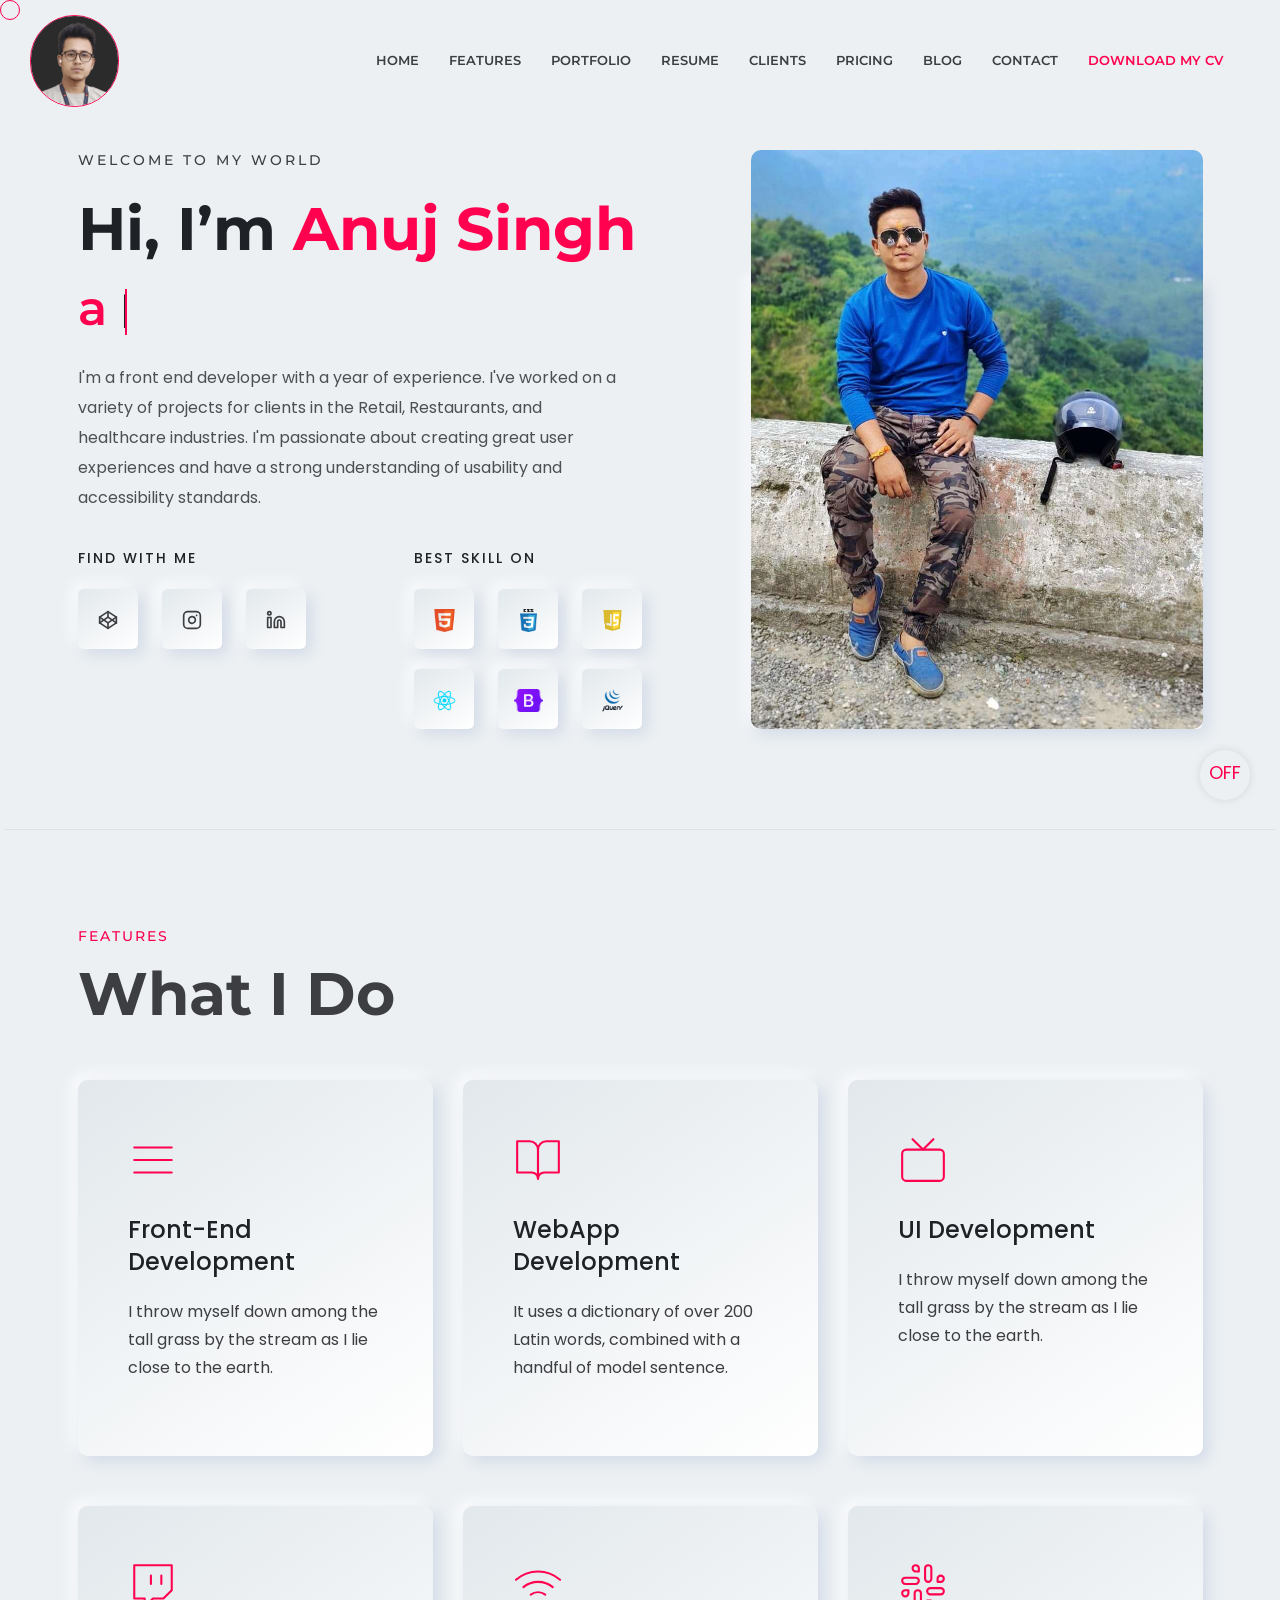
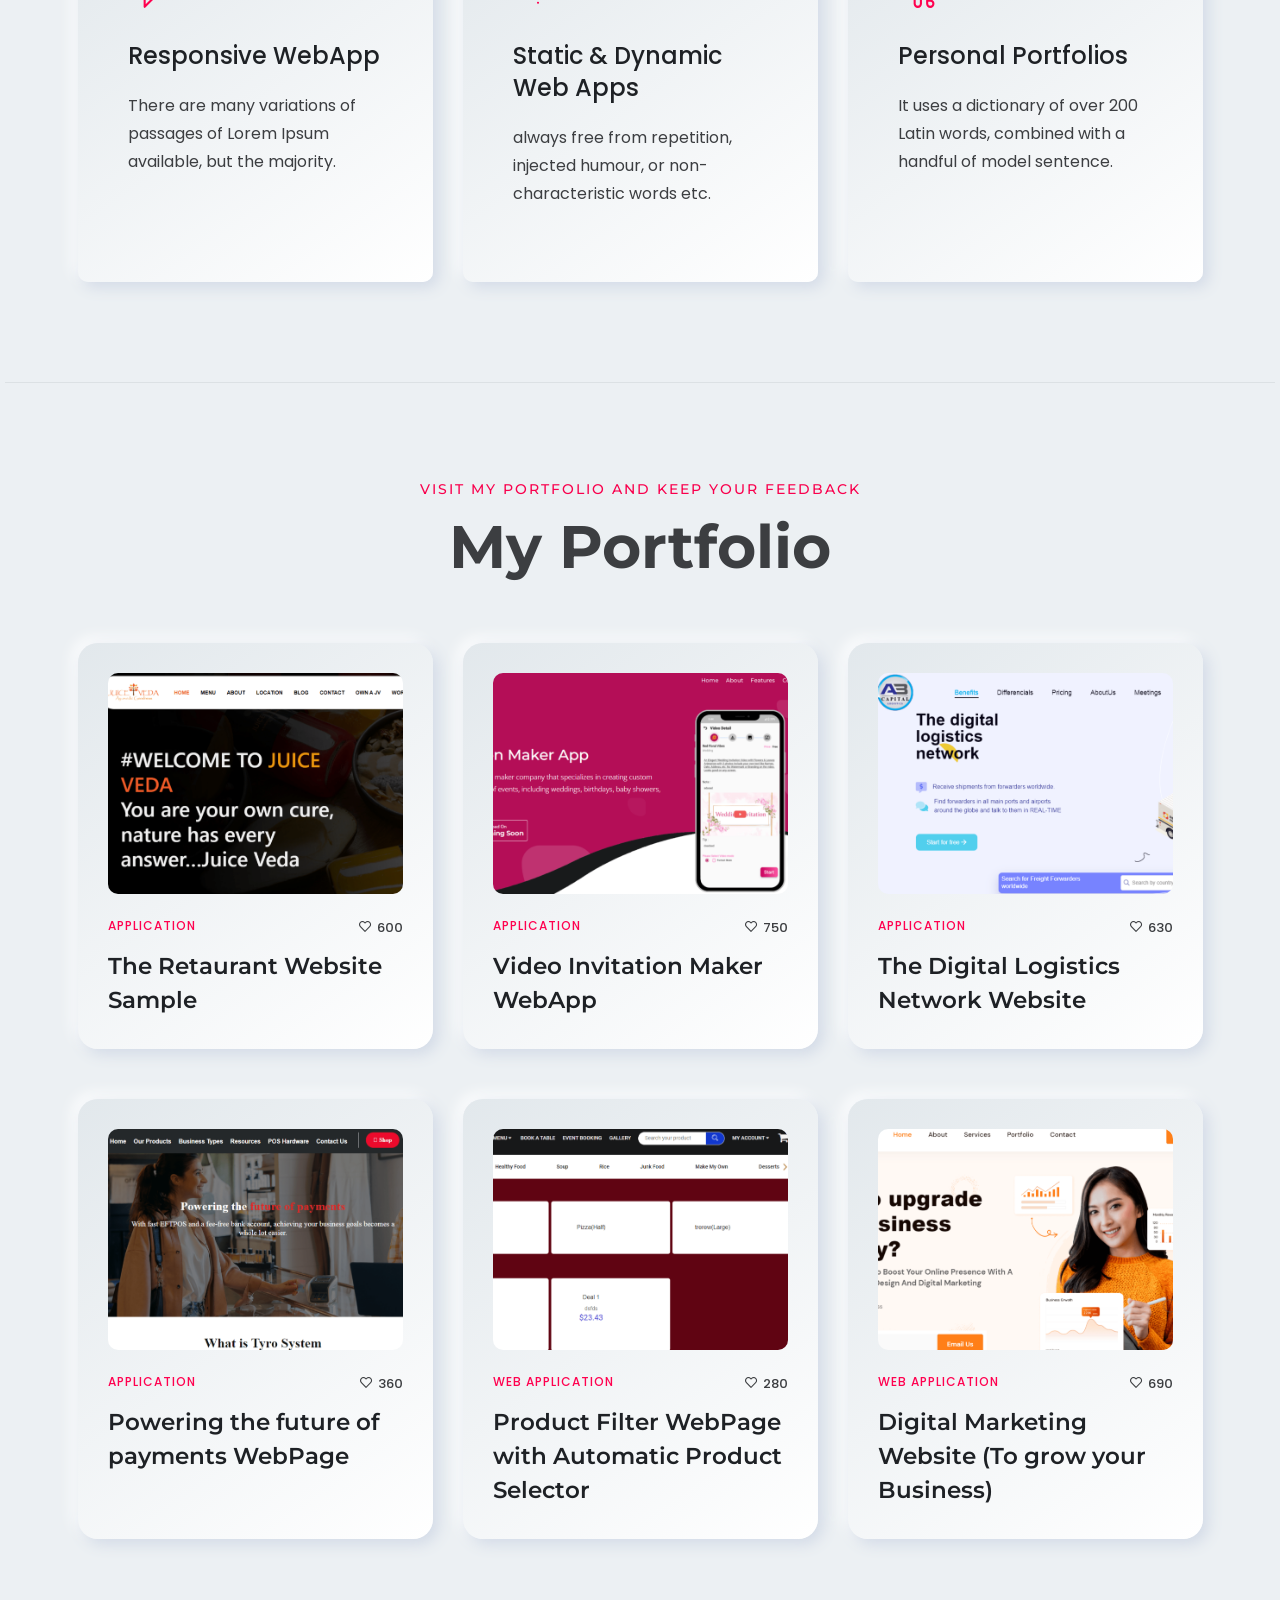
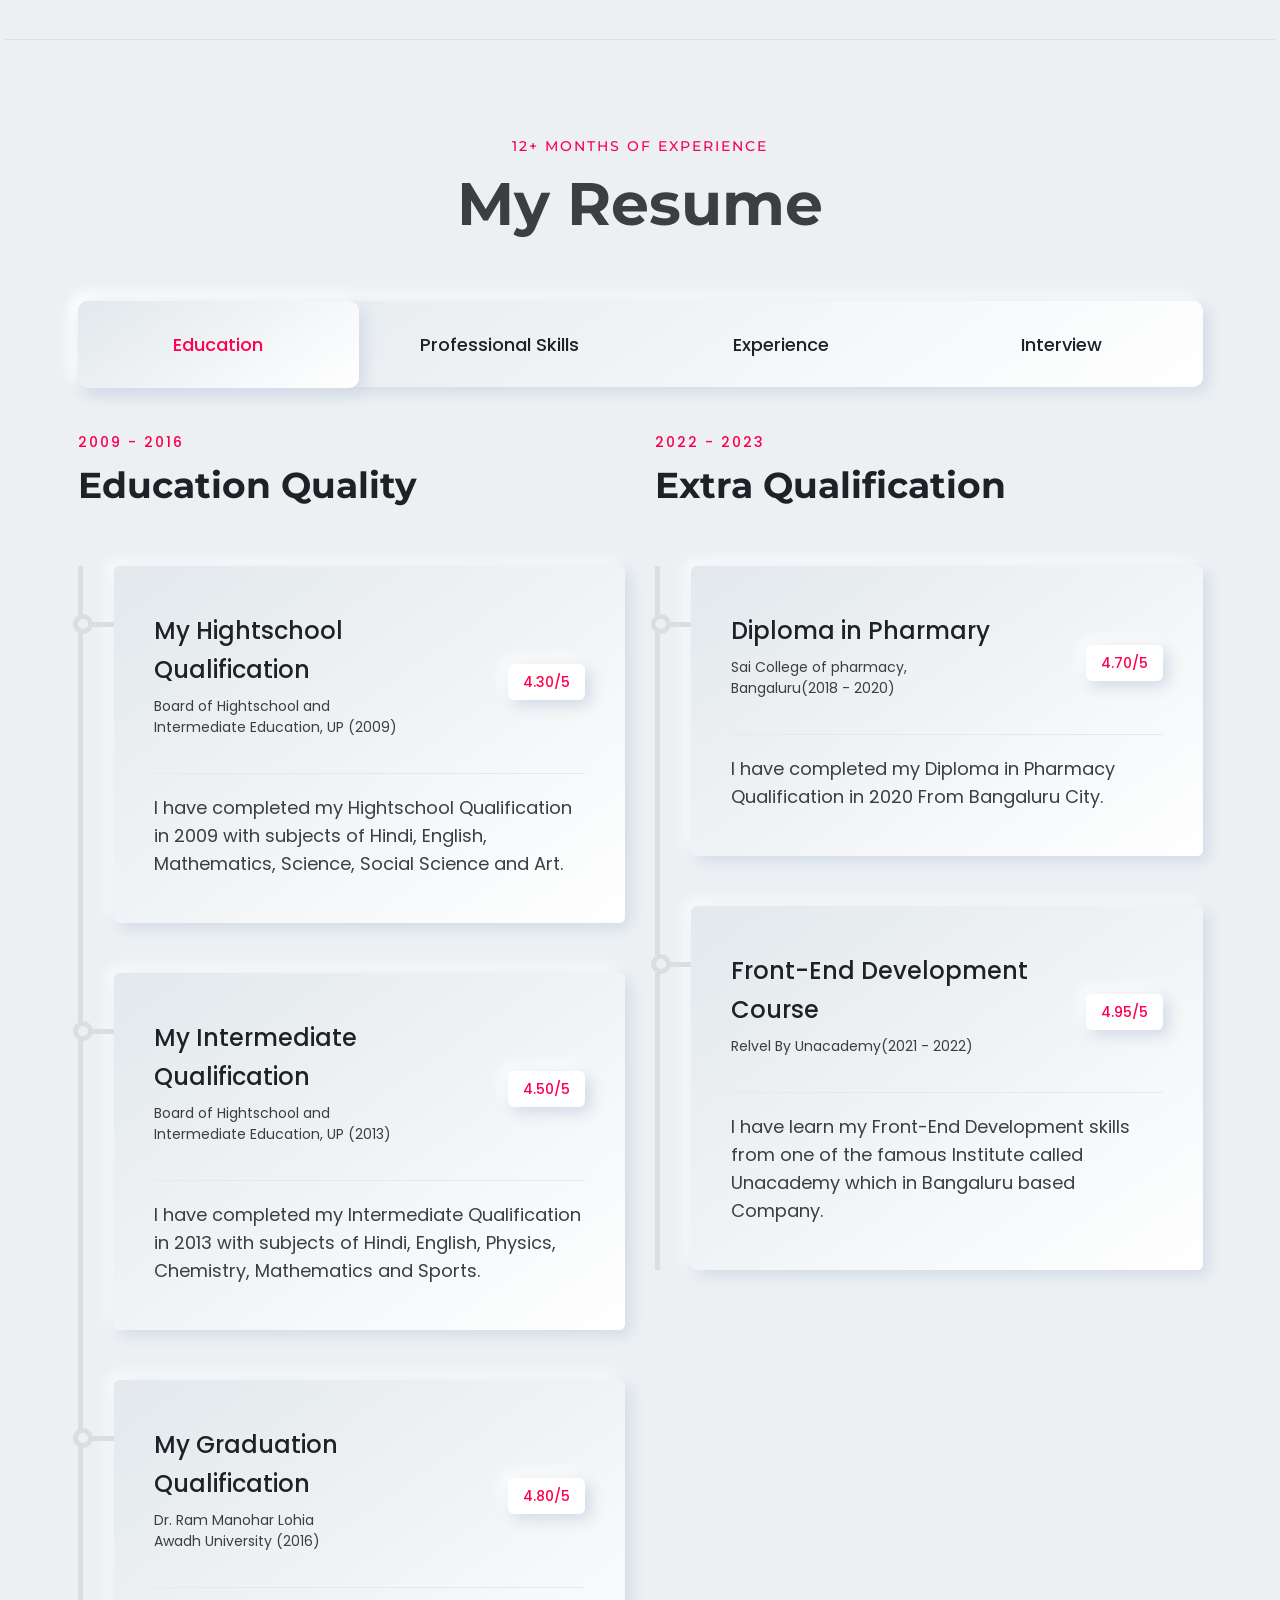
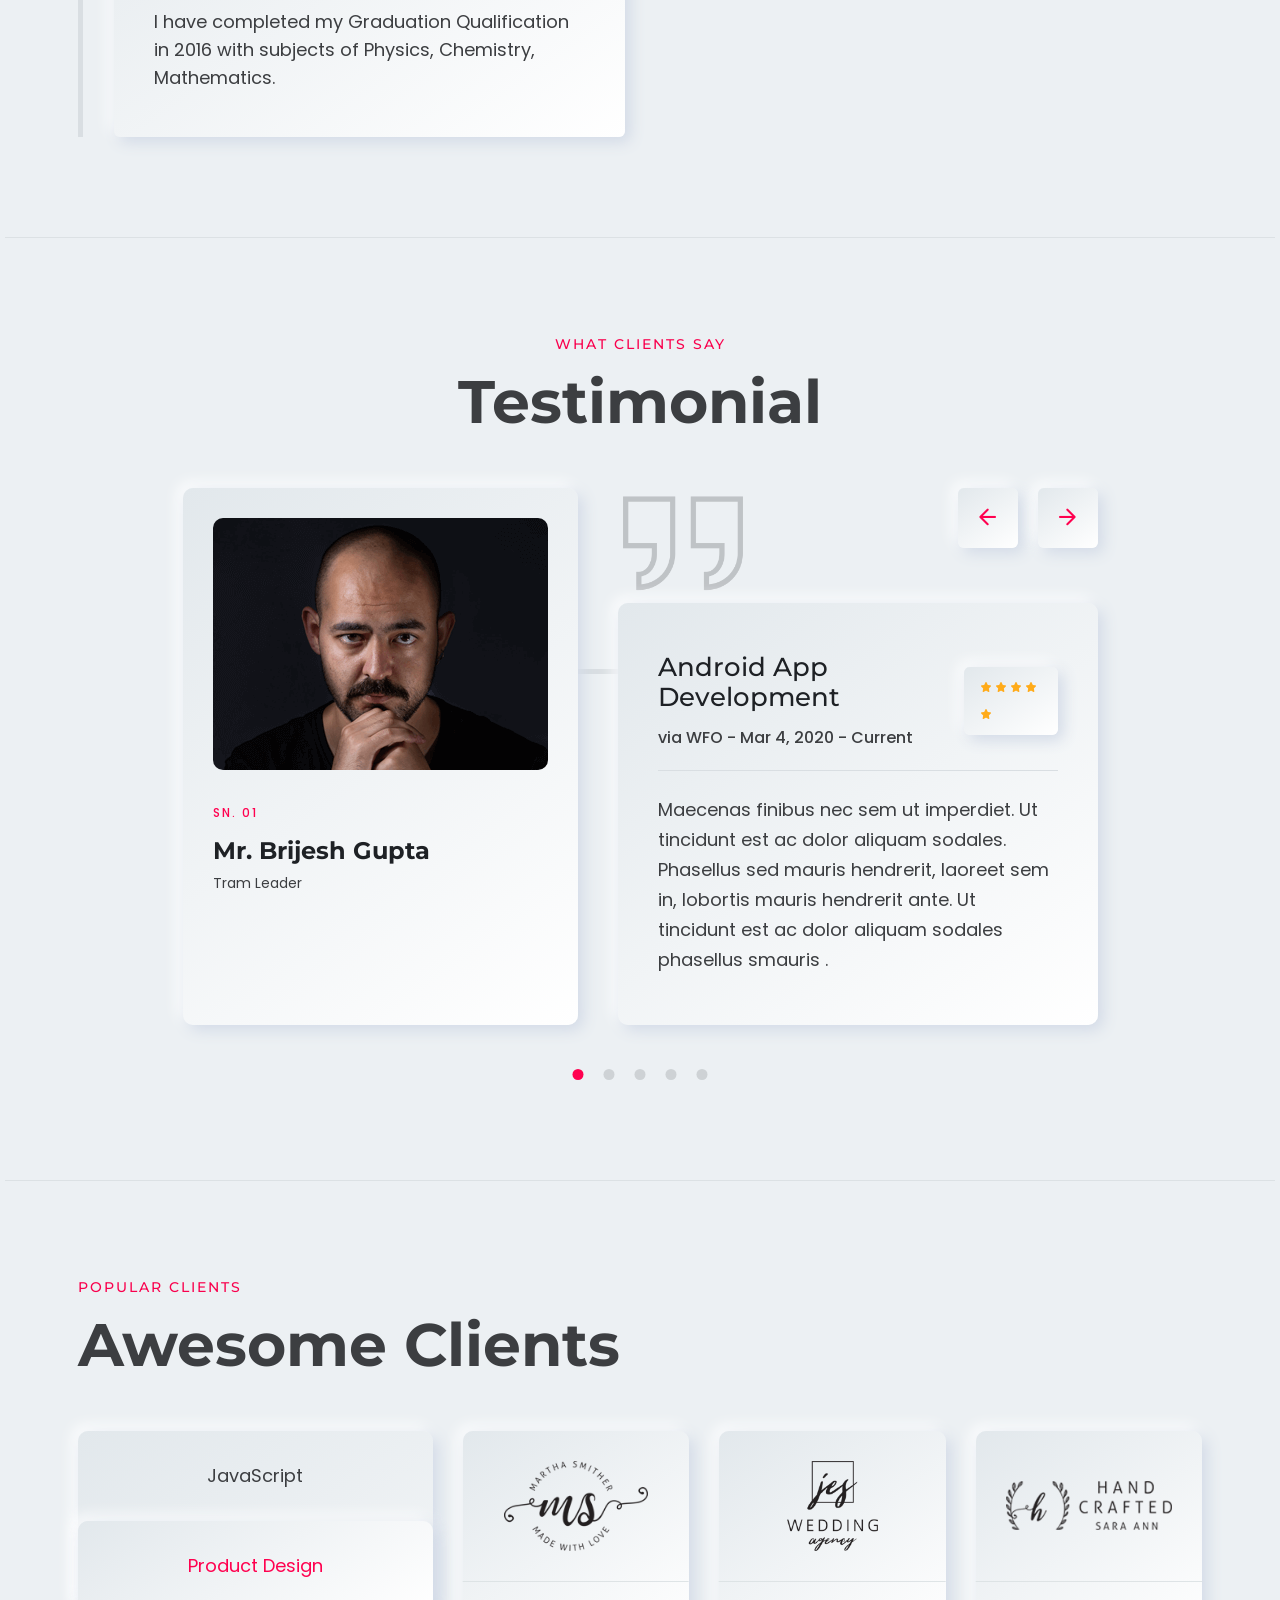
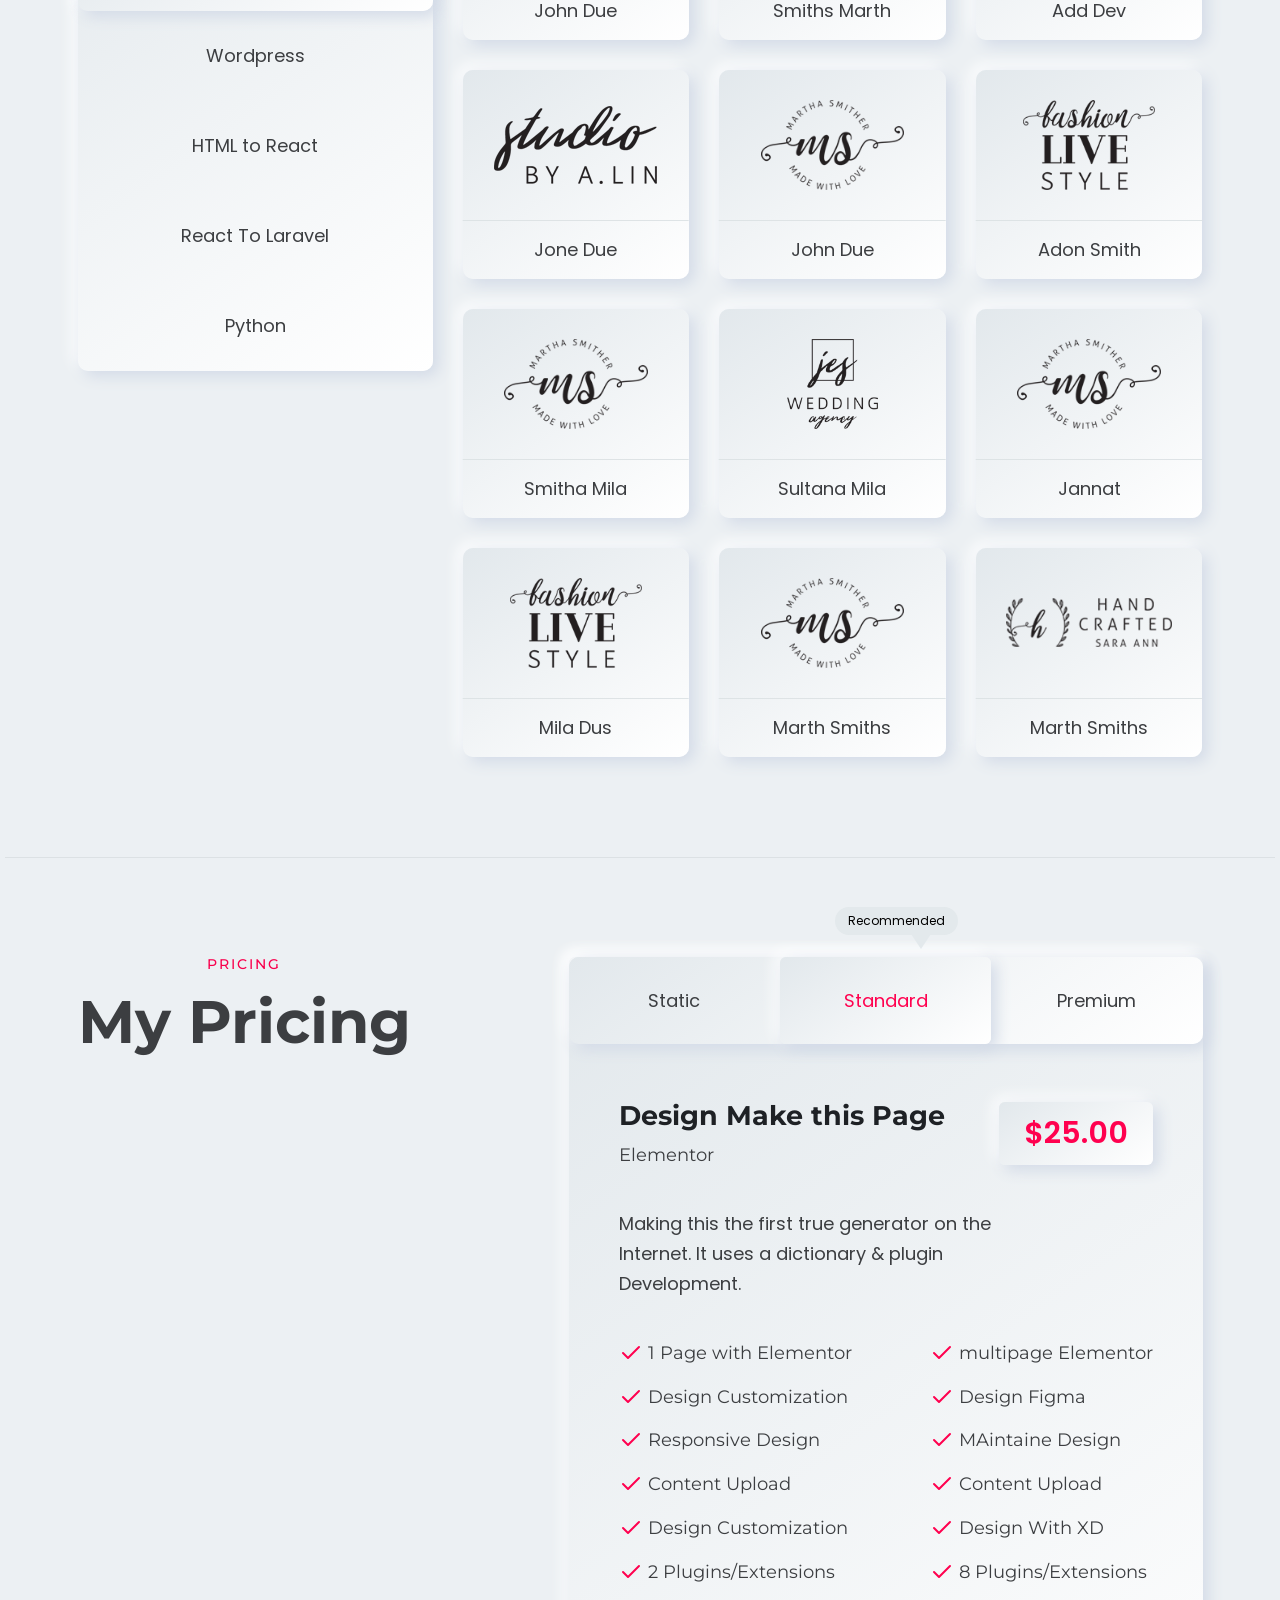
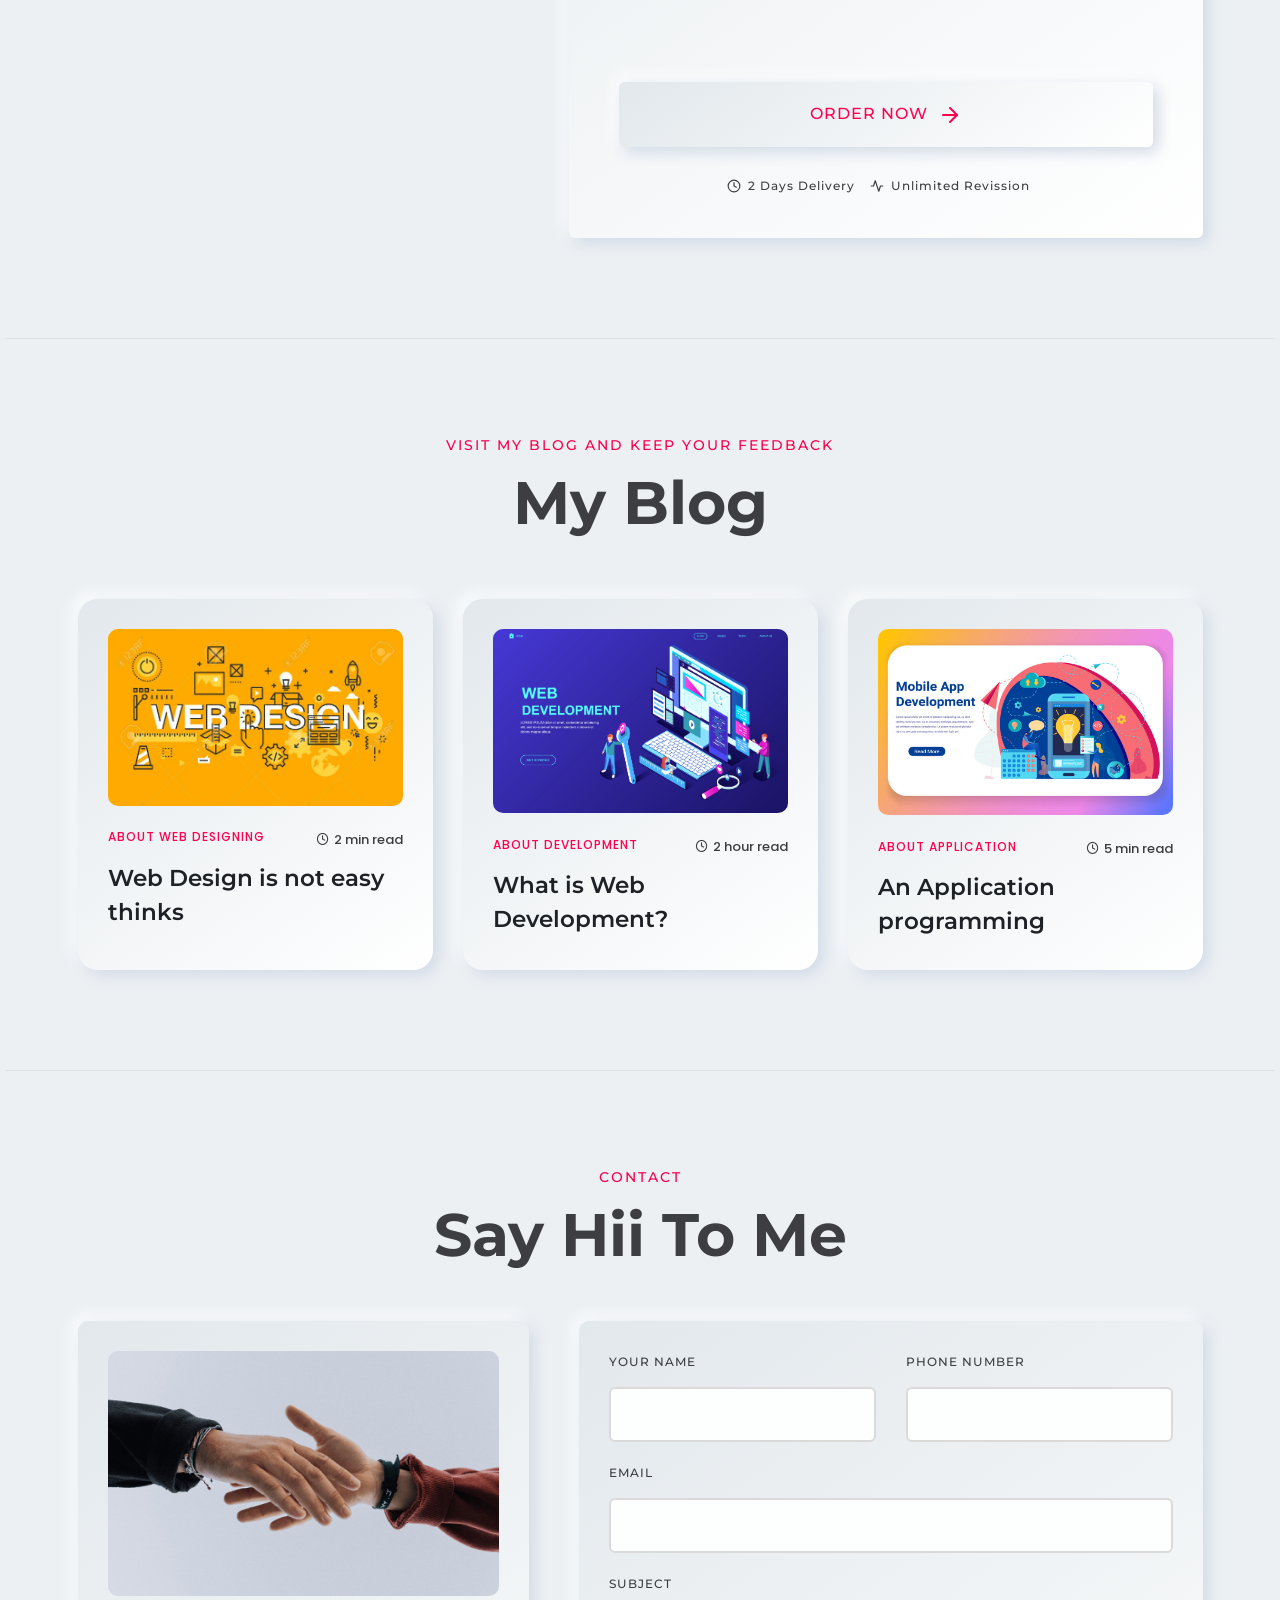
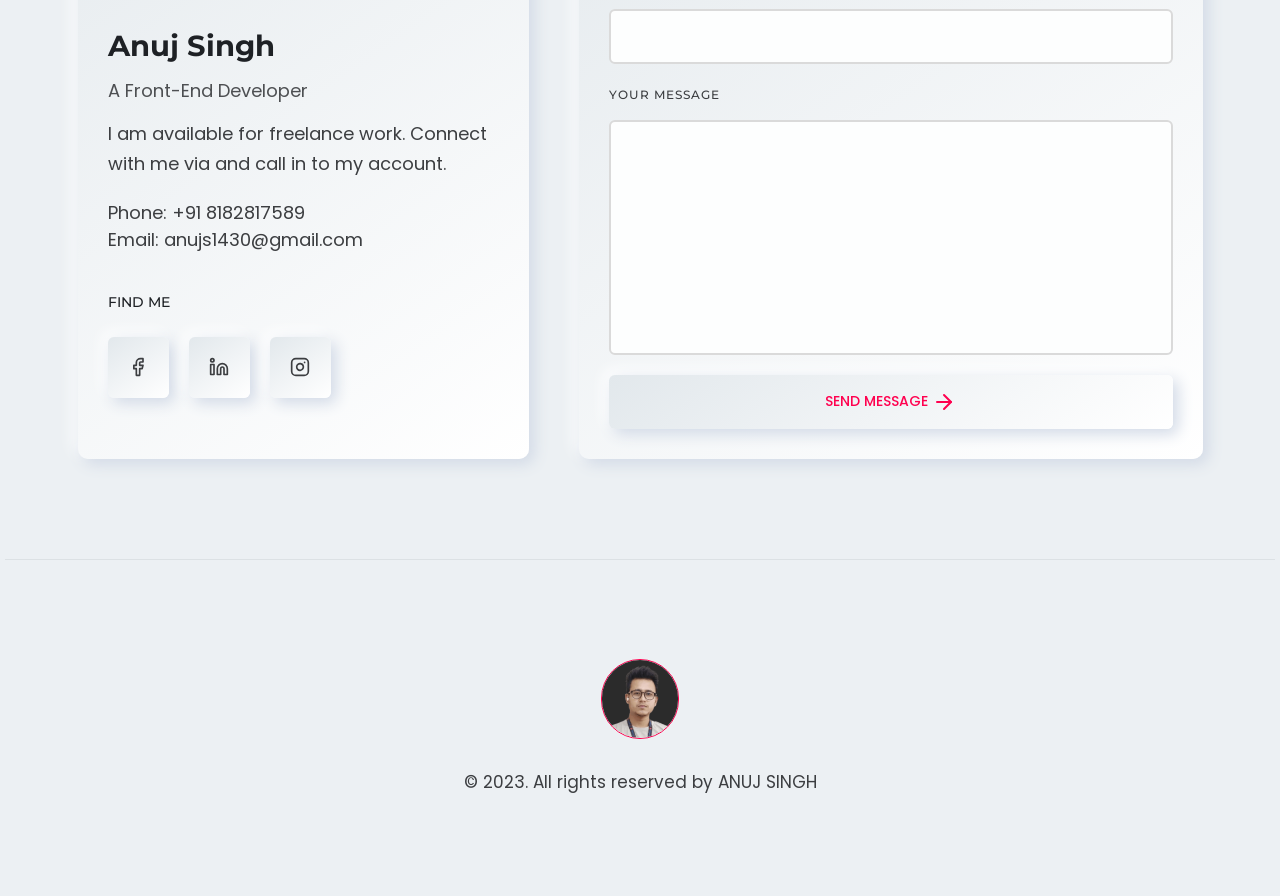
<file: rainbowit.net/html/inbio/index.html>
<!DOCTYPE html>
<html lang="en">

<head>
    <meta charset="utf-8">
    <meta http-equiv="x-ua-compatible" content="ie=edge">
    <title>Anuj Singh - PortFolio</title>
    <meta name="robots" content="noindex, follow" />
    <meta name="description" content="">
    <meta name="viewport" content="width=device-width, initial-scale=1, shrink-to-fit=no">
    <!-- Favicon -->
    <link rel="shortcut icon" type="image/x-icon" href="assets/images/logo/logo-dark.png">
    <!-- CSS 
    ============================================ -->
    <link rel="stylesheet" href="assets/css/vendor/bootstrap.min.css">
    <link rel="stylesheet" href="assets/css/vendor/slick.css">
    <link rel="stylesheet" href="assets/css/vendor/slick-theme.css">
    <link rel="stylesheet" href="assets/css/vendor/aos.css">
    <link rel="stylesheet" href="assets/css/plugins/feature.css">
    <!-- Style css -->
    <link rel="stylesheet" href="assets/css/style.css">
</head>

<body class="template-color-1 spybody white-version" data-spy="scroll" data-target=".navbar-example2" data-offset="150">

    <!-- Start Header -->
    <header class="rn-header haeder-default black-logo-version header--fixed header--sticky">
        <div class="header-wrapper rn-popup-mobile-menu m--0 row align-items-center">
            <!-- Start Header Left -->
            <div class="col-lg-2 col-6">
                <div class="header-left">
                    <div class="logo">
                        <a href="#">
                            <img src="assets/images/logo/logo-dark.png" alt="logo">
                        </a>
                    </div>
                </div>
            </div>
            <!-- End Header Left -->
            <!-- Start Header Center -->
            <div class="col-lg-10 col-6">
                <div class="header-center">
                    <nav id="sideNav" class="mainmenu-nav navbar-example2 d-none d-xl-block onepagenav">
                        <!-- Start Mainmanu Nav -->
                        <ul class="primary-menu nav nav-pills">
                            <li class="nav-item cursor-hover-element"><a class="nav-link" href="#home">Home</a>
                            </li>
                            <li class="nav-item cursor-hover-element"><a class="nav-link" href="#features">Features</a>
                            </li>
                            <li class="nav-item cursor-hover-element"><a class="nav-link"
                                    href="#portfolio">Portfolio</a></li>
                            <li class="nav-item cursor-hover-element"><a class="nav-link" href="#resume">Resume</a></li>
                            <li class="nav-item cursor-hover-element"><a class="nav-link" href="#clients">Clients</a>
                            </li>
                            <li class="nav-item cursor-hover-element"><a class="nav-link" href="#pricing">Pricing</a>
                            </li>
                            <li class="nav-item cursor-hover-element"><a class="nav-link" href="#blog">blog</a></li>
                            <li class="nav-item cursor-hover-element"><a class="nav-link" href="#contacts">Contact</a>
                            </li>
                            <li class="nav-item cursor-hover-element"><a class="nav-link"
                                    href="assets/Docs/anujSinghNew.pdf" download style="color: #ff014f;">Download My
                                    CV</a></li>
                        </ul>
                        <!-- End Mainmanu Nav -->
                    </nav>
                    <!-- Start Header Right  -->
                    <div class="header-right">
                        <!-- <a class="rn-btn" target="_blank" href="https://themeforest.net/checkout/from_item/33188244?license=regular"><span>BUY NOW</span></a> -->
                        <div class="hamberger-menu d-block d-xl-none">
                            <i id="menuBtn" class="feather-menu humberger-menu"></i>
                        </div>
                        <div class="close-menu d-block">
                            <span class="closeTrigger">
                                <i data-feather="x"></i>
                            </span>
                        </div>
                    </div>
                    <!-- End Header Right  -->

                </div>
            </div>
            <!-- End Header Center -->
        </div>
    </header>
    <!-- End Header Area -->


    <!-- START HEADER MENU FOR MOBILE  -->
    <div class="popup-mobile-menu">
        <div class="inner">
            <div class="menu-top">
                <div class="menu-header">
                    <a class="logo" href="index.html">
                        <img class="logo2" src="assets/images/logo/logo-dark.png" alt="Personal Portfolio">
                    </a>
                    <div class="close-button">
                        <button class="close-menu-activation close"><i data-feather="x"></i></button>
                    </div>
                </div>
                <p class="discription">Thanks to visit my PortFolio</p>
            </div>
            <div class="content">
                <ul class="primary-menu nav nav-pills onepagenav">
                    <li class="nav-item"><a class="nav-link smoth-animation active" href="#home">Home</a></li>
                    <li class="nav-item"><a class="nav-link smoth-animation" href="#features">Features</a></li>
                    <li class="nav-item"><a class="nav-link smoth-animation" href="#portfolio">Portfolio</a></li>
                    <li class="nav-item"><a class="nav-link smoth-animation" href="#resume">Resume</a></li>
                    <li class="nav-item"><a class="nav-link smoth-animation" href="#clients">Clients</a></li>
                    <li class="nav-item"><a class="nav-link smoth-animation" href="#pricing">Pricing</a></li>
                    <li class="nav-item"><a class="nav-link smoth-animation" href="#blog">blog</a></li>
                    <li class="nav-item"><a class="nav-link smoth-animation" href="#contacts">Contact</a></li>
                    <li class="nav-item"><a class="nav-link smoth-animation" href="#contacts">Contact</a></li>
                    <li class="nav-item"><a class="nav-link" href="assets/Docs/anujSinghNew.pdf" download
                            style="color: #ff014f;">Download My CV</a></li>
                </ul>


                <!-- social sharea area -->
                <div class="social-share-style-1 mt--40">
                    <span class="title">find with me</span>
                    <ul class="social-share d-flex liststyle">
                        <li class="facebook"><a href="#"><svg xmlns="http://www.w3.org/2000/svg" width="24" height="24"
                                    viewBox="0 0 24 24" fill="none" stroke="currentColor" stroke-width="2"
                                    stroke-linecap="round" stroke-linejoin="round" class="feather feather-facebook">
                                    <path d="M18 2h-3a5 5 0 0 0-5 5v3H7v4h3v8h4v-8h3l1-4h-4V7a1 1 0 0 1 1-1h3z"></path>
                                </svg></a>
                        </li>
                        <li class="instagram"><a href="#"><svg xmlns="http://www.w3.org/2000/svg" width="24" height="24"
                                    viewBox="0 0 24 24" fill="none" stroke="currentColor" stroke-width="2"
                                    stroke-linecap="round" stroke-linejoin="round" class="feather feather-instagram">
                                    <rect x="2" y="2" width="20" height="20" rx="5" ry="5"></rect>
                                    <path d="M16 11.37A4 4 0 1 1 12.63 8 4 4 0 0 1 16 11.37z"></path>
                                    <line x1="17.5" y1="6.5" x2="17.51" y2="6.5"></line>
                                </svg></a>
                        </li>
                        <li class="linkedin"><a href="#"><svg xmlns="http://www.w3.org/2000/svg" width="24" height="24"
                                    viewBox="0 0 24 24" fill="none" stroke="currentColor" stroke-width="2"
                                    stroke-linecap="round" stroke-linejoin="round" class="feather feather-linkedin">
                                    <path
                                        d="M16 8a6 6 0 0 1 6 6v7h-4v-7a2 2 0 0 0-2-2 2 2 0 0 0-2 2v7h-4v-7a6 6 0 0 1 6-6z">
                                    </path>
                                    <rect x="2" y="9" width="4" height="12"></rect>
                                    <circle cx="4" cy="4" r="2"></circle>
                                </svg></a>
                        </li>
                    </ul>
                </div>
                <!-- end -->
            </div>
        </div>
    </div>
    <!-- END HEADER MENU FOR MOBILE  -->


    <main class="main-page-wrapper">


        <!-- DARK MODE BUTTON -->
        <div class="switch">
            <button class="bg-change">OFF</button>
        </div>
        <!-- DARK MODE BUTTON -->


        <!-- THIS IS MAGIC CURSOR BY ANUJ -->
        <div id="as-cursor"></div>



        <!-- START HERO SECTION -->
        <div id="home" class="rn-slider-area">
            <div class="slide slider-style-1">
                <div class="container">
                    <div class="row row--30 align-items-center">
                        <div class="order-2 order-lg-1 col-lg-7 mt_md--50 mt_sm--50 mt_lg--30">
                            <div class="content">
                                <div class="inner">
                                    <span class="subtitle cursor-hover-element">Welcome to my world</span>
                                    <h1 class="title cursor-hover-element">Hi, I’m <span>Anuj Singh</span><br>
                                        <span class="header-caption" id="page-top">
                                            <!-- type headline start-->
                                            <span class="cd-headline clip is-full-width">
                                                <span>a </span>
                                                <!-- ROTATING TEXT -->
                                                <span class="cd-words-wrapper">
                                                    <b class="is-visible">Frontend Developer.</b>
                                                    <b class="is-hidden">Professional Coder.</b>
                                                    <b class="is-hidden">Web designer.</b>
                                                    <b class="is-hidden">UI Developer.</b>
                                                    <b class="is-hidden">Photographer.</b>
                                                </span>
                                            </span>
                                            <!-- type headline end -->
                                        </span>
                                    </h1>

                                    <div>
                                        <p class="description cursor-hover-element">I'm a front end developer with a
                                            year of experience. I've
                                            worked on a variety of projects for clients in the Retail, Restaurants, and
                                            healthcare industries. I'm passionate about
                                            creating great user experiences and have a strong understanding of usability
                                            and accessibility standards.</p>
                                    </div>
                                </div>
                                <div class="row">
                                    <div class="col-lg-6 col-xl-6 col-md-6 col-sm-6 col-12">
                                        <div class="social-share-inner-left">
                                            <span class="title">find with me</span>
                                            <ul class="social-share d-flex liststyle">
                                                <li class="facebook">
                                                    <a href="https://codepen.io/anujs1430-gmail-com" target="new">
                                                        <i data-feather="codepen"></i></a>
                                                </li>
                                                <li class="instagram">
                                                    <a href="https://www.instagram.com/a_for_anuj1/" target="new">
                                                        <i data-feather="instagram"></i></a>
                                                </li>
                                                <li class="linkedin">
                                                    <a href="https://www.linkedin.com/in/anuj-singh-5b4748224/"
                                                        target="new"><i data-feather="linkedin"></i></a>
                                                </li>
                                            </ul>
                                        </div>
                                    </div>
                                    <div class="col-lg-6 col-xl-6 col-md-6 col-sm-6 col-12 mt_mobile--30">
                                        <div class="skill-share-inner">
                                            <span class="title">best skill on</span>
                                            <ul class="skill-share d-flex liststyle">
                                                <li><img src="assets/images/icons/icons-01.png" alt="Icons Images"></li>
                                                <li><img src="assets/images/icons/icons-02.png" alt="Icons Images"></li>
                                                <li><img src="assets/images/icons/icons-03.png" alt="Icons Images"></li>
                                                <li><img src="assets/images/icons/icons-04.png" alt="Icons Images"></li>
                                                <li><img src="assets/images/icons/icons-05.png" alt="Icons Images"></li>
                                                <li><img src="assets/images/icons/icons-06.png" alt="Icons Images"></li>
                                            </ul>
                                        </div>
                                    </div>
                                </div>
                            </div>
                        </div>

                        <div class="order-1 order-lg-2 col-lg-5">
                            <div class="thumbnail">
                                <div class="inner">
                                    <img src="assets/images/slider/banner-02.jpg" alt="Personal Portfolio Images">
                                </div>
                            </div>
                        </div>
                    </div>
                </div>
            </div>
        </div>
        <!-- End HERO SECTION -->


        <!-- Start WHAT I DO SECTION -->
        <div class="rn-service-area rn-section-gap section-separator" id="features">
            <div class="container">
                <div class="row">
                    <div class="col-lg-12">
                        <div class="section-title text-left" data-aos="fade-up" data-aos-duration="500"
                            data-aos-delay="100" data-aos-once="true">
                            <span class="subtitle">Features</span>
                            <h2 class="title">What I Do</h2>
                        </div>
                    </div>
                </div>
                <div class="row row--25 mt_md--10 mt_sm--10">

                    <!-- Start Single Service -->
                    <div data-aos="fade-up" data-aos-duration="500" data-aos-delay="100" data-aos-once="true"
                        class="col-lg-6 col-xl-4 col-md-6 col-sm-12 col-12 mt--50 mt_md--30 mt_sm--30">
                        <div class="rn-service">
                            <div class="inner">
                                <div class="icon">
                                    <i data-feather="menu"></i>
                                </div>
                                <div class="content">
                                    <h4 class="title"><a href="#">Front-End Development</a></h4>
                                    <p class="description">I throw myself down among the tall grass by the stream as I
                                        lie close to the earth.</p>
                                    <a class="read-more-button" href="#"><i class="feather-arrow-right"></i></a>
                                </div>
                            </div>
                            <a class="over-link" href="#"></a>
                        </div>
                    </div>
                    <!-- End SIngle Service -->
                    <!-- Start Single Service -->
                    <div data-aos="fade-up" data-aos-duration="500" data-aos-delay="300" data-aos-once="true"
                        class="col-lg-6 col-xl-4 col-md-6 col-sm-12 col-12 mt--50 mt_md--30 mt_sm--30">
                        <div class="rn-service">
                            <div class="inner">
                                <div class="icon">
                                    <i data-feather="book-open"></i>
                                </div>
                                <div class="content">
                                    <h4 class="title"><a href="#">WebApp Development</a></h4>
                                    <p class="description"> It uses a dictionary of over 200 Latin words, combined with
                                        a handful of model sentence.</p>
                                    <a class="read-more-button" href="#"><i class="feather-arrow-right"></i></a>
                                </div>
                            </div>
                            <a class="over-link" href="#"></a>
                        </div>
                    </div>
                    <!-- End SIngle Service -->
                    <!-- Start Single Service -->
                    <div data-aos="fade-up" data-aos-duration="500" data-aos-delay="500" data-aos-once="true"
                        class="col-lg-6 col-xl-4 col-md-6 col-sm-12 col-12 mt--50 mt_md--30 mt_sm--30">
                        <div class="rn-service">
                            <div class="inner">
                                <div class="icon">
                                    <i data-feather="tv"></i>
                                </div>
                                <div class="content">
                                    <h4 class="title"><a href="#">UI Development</a></h4>
                                    <p class="description">I throw myself down among the tall grass by the stream as I
                                        lie close to the earth.</p>
                                    <a class="read-more-button" href="#"><i class="feather-arrow-right"></i></a>
                                </div>
                            </div>
                            <a class="over-link" href="#"></a>
                        </div>
                    </div>
                    <!-- End SIngle Service -->
                    <!-- Start Single Service -->
                    <div data-aos="fade-up" data-aos-duration="500" data-aos-delay="100" data-aos-once="true"
                        class="col-lg-6 col-xl-4 col-md-6 col-sm-12 col-12 mt--50 mt_md--30 mt_sm--30">
                        <div class="rn-service">
                            <div class="inner">
                                <div class="icon">
                                    <i data-feather="twitch"></i>
                                </div>
                                <div class="content">
                                    <h4 class="title"><a href="#">Responsive WebApp</a></h4>
                                    <p class="description">There are many variations of passages of Lorem Ipsum
                                        available, but the majority.
                                    </p>
                                    <a class="read-more-button" href="#"><i class="feather-arrow-right"></i></a>
                                </div>
                            </div>
                            <a class="over-link" href="#"></a>
                        </div>
                    </div>
                    <!-- End SIngle Service -->
                    <!-- Start Single Service -->
                    <div data-aos="fade-up" data-aos-duration="500" data-aos-delay="300" data-aos-once="true"
                        class="col-lg-6 col-xl-4 col-md-6 col-sm-12 col-12 mt--50 mt_md--30 mt_sm--30">
                        <div class="rn-service">
                            <div class="inner">
                                <div class="icon">
                                    <i data-feather="wifi"></i>
                                </div>
                                <div class="content">
                                    <h4 class="title"><a href="#">Static & Dynamic Web Apps</a></h4>
                                    <p class="description">always free from repetition, injected humour, or
                                        non-characteristic words etc.</p>
                                    <a class="read-more-button" href="#"><i class="feather-arrow-right"></i></a>
                                </div>
                            </div>
                            <a class="over-link" href="#"></a>
                        </div>
                    </div>
                    <!-- End SIngle Service -->
                    <!-- Start Single Service -->
                    <div data-aos="fade-up" data-aos-duration="500" data-aos-delay="500" data-aos-once="true"
                        class="col-lg-6 col-xl-4 col-md-6 col-sm-12 col-12 mt--50 mt_md--30 mt_sm--30">
                        <div class="rn-service">
                            <div class="inner">
                                <div class="icon">
                                    <i data-feather="slack"></i>
                                </div>
                                <div class="content">
                                    <h4 class="title"><a href="#">Personal Portfolios</a></h4>
                                    <p class="description"> It uses a dictionary of over 200 Latin words, combined with
                                        a handful of model sentence.</p>
                                    <a class="read-more-button" href="#"><i class="feather-arrow-right"></i></a>
                                </div>
                            </div>
                            <a class="over-link" href="#"></a>
                        </div>
                    </div>
                    <!-- End SIngle Service -->

                </div>
            </div>
        </div>
        <!-- End WHAT I DO SECTION  -->


        <!-- Start PORTFOLIO SECTION -->
        <div class="rn-portfolio-area rn-section-gap section-separator" id="portfolio">
            <div class="container">
                <div class="row">
                    <div class="col-lg-12">
                        <div class="section-title text-center">
                            <span class="subtitle">Visit my portfolio and keep your feedback</span>
                            <h2 class="title">My Portfolio</h2>
                        </div>
                    </div>
                </div>

                <div class="row row--25 mt--10 mt_md--10 mt_sm--10">
                    <!-- Start Single Portfolio -->
                    <div data-aos="fade-up" data-aos-delay="100" data-aos-once="true"
                        class="col-lg-6 col-xl-4 col-md-6 col-12 mt--50 mt_md--30 mt_sm--30">
                        <div class="rn-portfolio" data-bs-toggle="modal" data-bs-target="#exampleModalCenter">
                            <div class="inner">
                                <div class="thumbnail">
                                    <a href="javascript:void(0)">
                                        <img src="assets/images/portfolio/portfolio-01.png"
                                            alt="Personal Portfolio Images">
                                    </a>
                                </div>
                                <div class="content">
                                    <div class="category-info">
                                        <div class="category-list">
                                            <a href="javascript:void(0)">Application</a>
                                        </div>
                                        <div class="meta">
                                            <span><a href="javascript:void(0)"><i class="feather-heart"></i></a>
                                                600</span>
                                        </div>
                                    </div>
                                    <h4 class="title"><a href="javascript:void(0)">The Retaurant Website Sample<i
                                                class="feather-arrow-up-right"></i></a></h4>
                                </div>
                            </div>
                        </div>
                    </div>
                    <!-- End Single Portfolio -->

                    <!-- Start Single Portfolio -->
                    <div data-aos="fade-up" data-aos-delay="300" data-aos-once="true"
                        class="col-lg-6 col-xl-4 col-md-6 col-12 mt--50 mt_md--30 mt_sm--30">
                        <div class="rn-portfolio" data-bs-toggle="modal" data-bs-target="#exampleModalCenter2">
                            <div class="inner">
                                <div class="thumbnail">
                                    <a href="javascript:void(0)">
                                        <img src="assets/images/portfolio/portfolio-02.png"
                                            alt="Personal Portfolio Images">
                                    </a>
                                </div>
                                <div class="content">
                                    <div class="category-info">
                                        <div class="category-list">
                                            <a href="javascript:void(0)">Application</a>
                                        </div>
                                        <div class="meta">
                                            <span><a href="javascript:void(0)"><i class="feather-heart"></i></a>
                                                750</span>
                                        </div>
                                    </div>
                                    <h4 class="title"><a href="javascript:void(0)">Video Invitation Maker WebApp<i
                                                class="feather-arrow-up-right"></i></a></h4>
                                </div>
                            </div>
                        </div>
                    </div>
                    <!-- End Single Portfolio -->

                    <!-- Start Single Portfolio -->
                    <div data-aos="fade-up" data-aos-delay="500" data-aos-once="true"
                        class="col-lg-6 col-xl-4 col-md-6 col-12 mt--50 mt_md--30 mt_sm--30">
                        <div class="rn-portfolio" data-bs-toggle="modal" data-bs-target="#exampleModalCenter3">
                            <div class="inner">
                                <div class="thumbnail">
                                    <a href="javascript:void(0)">
                                        <img src="assets/images/portfolio/portfolio-03.png"
                                            alt="Personal Portfolio Images">
                                    </a>
                                </div>
                                <div class="content">
                                    <div class="category-info">
                                        <div class="category-list">
                                            <a href="javascript:void(0)">Application</a>
                                        </div>
                                        <div class="meta">
                                            <span><a href="javascript:void(0)"><i class="feather-heart"></i></a>
                                                630</span>
                                        </div>
                                    </div>
                                    <h4 class="title"><a href="javascript:void(0)">The Digital Logistics Network
                                            Website<i class="feather-arrow-up-right"></i></a></h4>
                                </div>
                            </div>
                        </div>
                    </div>
                    <!-- End Single Portfolio -->

                    <!-- Start Single Portfolio -->
                    <div data-aos="fade-up" data-aos-delay="100" data-aos-once="true"
                        class="col-lg-6 col-xl-4 col-md-6 col-12 mt--50 mt_md--30 mt_sm--30">
                        <div class="rn-portfolio" data-bs-toggle="modal" data-bs-target="#exampleModalCenter4">
                            <div class="inner">
                                <div class="thumbnail">
                                    <a href="javascript:void(0)">
                                        <img src="assets/images/portfolio/portfolio-04.png"
                                            alt="Personal Portfolio Images">
                                    </a>
                                </div>
                                <div class="content">
                                    <div class="category-info">
                                        <div class="category-list">
                                            <a href="javascript:void(0)">Application</a>
                                        </div>
                                        <div class="meta">
                                            <span><a href="javascript:void(0)"><i class="feather-heart"></i></a>
                                                360</span>
                                        </div>
                                    </div>
                                    <h4 class="title"><a href="javascript:void(0)">Powering the future of payments
                                            WebPage<i class="feather-arrow-up-right"></i></a></h4>
                                </div>
                            </div>
                        </div>
                    </div>
                    <!-- End Single Portfolio -->

                    <!-- Start Single Portfolio -->
                    <div data-aos="fade-up" data-aos-delay="300" data-aos-once="true"
                        class="col-lg-6 col-xl-4 col-md-6 col-12 mt--50 mt_md--30 mt_sm--30">
                        <div class="rn-portfolio" data-bs-toggle="modal" data-bs-target="#exampleModalCenter5">
                            <div class="inner">
                                <div class="thumbnail">
                                    <a href="javascript:void(0)">
                                        <img src="assets/images/portfolio/portfolio-05.png"
                                            alt="Personal Portfolio Images">
                                    </a>
                                </div>
                                <div class="content">
                                    <div class="category-info">
                                        <div class="category-list">
                                            <a href="javascript:void(0)">Web Application</a>
                                        </div>
                                        <div class="meta">
                                            <span><a href="javascript:void(0)"><i class="feather-heart"></i></a>
                                                280</span>
                                        </div>
                                    </div>
                                    <h4 class="title"><a href="javascript:void(0)">Product Filter WebPage with Automatic
                                            Product Selector<i class="feather-arrow-up-right"></i></a></h4>
                                </div>
                            </div>
                        </div>
                    </div>
                    <!-- End Single Portfolio -->

                    <!-- Start Single Portfolio -->
                    <div data-aos="fade-up" data-aos-delay="500" data-aos-once="true"
                        class="col-lg-6 col-xl-4 col-md-6 col-12 mt--50 mt_md--30 mt_sm--30">
                        <div class="rn-portfolio" data-bs-toggle="modal" data-bs-target="#exampleModalCenter6">
                            <div class="inner">
                                <div class="thumbnail">
                                    <a href="javascript:void(0)">
                                        <img src="assets/images/portfolio/portfolio-06.png"
                                            alt="Personal Portfolio Images">
                                    </a>
                                </div>
                                <div class="content">
                                    <div class="category-info">
                                        <div class="category-list">
                                            <a href="javascript:void(0)">Web Application</a>
                                        </div>
                                        <div class="meta">
                                            <span><a href="javascript:void(0)"><i class="feather-heart"></i></a>
                                                690</span>
                                        </div>
                                    </div>
                                    <h4 class="title"><a href="javascript:void(0)">Digital Marketing Website (To grow
                                            your Business)<i class="feather-arrow-up-right"></i></a></h4>
                                </div>
                            </div>
                        </div>
                    </div>
                    <!-- End Single Portfolio -->
                </div>
            </div>
        </div>
        <!-- End PORTFOLIO SECTION -->


        <!-- Start MY RESUME SECTION -->
        <div class="rn-resume-area rn-section-gap section-separator" id="resume">
            <div class="container">
                <div class="row">
                    <div class="col-lg-12">
                        <div class="section-title text-center">
                            <span class="subtitle">12+ Months of Experience</span>
                            <h2 class="title">My Resume</h2>
                        </div>
                    </div>
                </div>
                <div class="row mt--45">
                    <div class="col-lg-12">
                        <ul class="rn-nav-list nav nav-tabs" id="myTabs" role="tablist">
                            <li class="nav-item">
                                <a class="nav-link active" id="education-tab" data-bs-toggle="tab" href="#education"
                                    role="tab" aria-controls="education" aria-selected="true">education</a>
                            </li>
                            <li class="nav-item">
                                <a class="nav-link" id="professional-tab" data-bs-toggle="tab" href="#professional"
                                    role="tab" aria-controls="professional" aria-selected="false">professional
                                    Skills</a>
                            </li>
                            <li class="nav-item">
                                <a class="nav-link" id="experience-tab" data-bs-toggle="tab" href="#experience"
                                    role="tab" aria-controls="experience" aria-selected="false">experience</a>
                            </li>
                            <li class="nav-item">
                                <a class="nav-link" id="interview-tab" data-bs-toggle="tab" href="#interview" role="tab"
                                    aria-controls="interview" aria-selected="false">interview</a>
                            </li>
                        </ul>

                        <!-- Start Tab Content Wrapper  -->
                        <div class="rn-nav-content tab-content" id="myTabContents">
                            <!-- Start Single Tab  -->
                            <div class="tab-pane show active fade single-tab-area" id="education" role="tabpanel"
                                aria-labelledby="education-tab">
                                <div class="personal-experience-inner mt--40">
                                    <div class="row">
                                        <!-- Start Skill List Area  -->
                                        <div class="col-lg-6 col-md-12 col-12">
                                            <div class="content">
                                                <span class="subtitle">2009 - 2016</span>
                                                <h4 class="maintitle">Education Quality</h4>
                                                <div class="experience-list">

                                                    <!-- Start Single List  -->
                                                    <div class="resume-single-list">
                                                        <div class="inner">
                                                            <div class="heading">
                                                                <div class="title">
                                                                    <h4>My Hightschool <br> Qualification</h4>
                                                                    <span>Board of Hightschool and <br> Intermediate
                                                                        Education, UP (2009)</span>
                                                                </div>
                                                                <div class="date-of-time">
                                                                    <span>4.30/5</span>
                                                                </div>
                                                            </div>
                                                            <p class="description">I have completed my Hightschool
                                                                Qualification in 2009 with subjects of Hindi, English,
                                                                Mathematics, Science, Social Science and Art.</p>
                                                        </div>
                                                    </div>
                                                    <!-- End Single List  -->

                                                    <!-- Start Single List  -->
                                                    <div class="resume-single-list">
                                                        <div class="inner">
                                                            <div class="heading">
                                                                <div class="title">
                                                                    <h4>My Intermediate Qualification</h4>
                                                                    <span>Board of Hightschool and <br> Intermediate
                                                                        Education, UP (2013)</span>
                                                                </div>
                                                                <div class="date-of-time">
                                                                    <span>4.50/5</span>
                                                                </div>
                                                            </div>
                                                            <p class="description">I have completed my Intermediate
                                                                Qualification in 2013 with subjects of Hindi, English,
                                                                Physics, Chemistry, Mathematics and Sports.</p>
                                                        </div>
                                                    </div>
                                                    <!-- End Single List  -->

                                                    <!-- Start Single List  -->
                                                    <div class="resume-single-list">
                                                        <div class="inner">
                                                            <div class="heading">
                                                                <div class="title">
                                                                    <h4>My Graduation <br> Qualification</h4>
                                                                    <span>Dr. Ram Manohar Lohia <br> Awadh
                                                                        University (2016)</span>
                                                                </div>
                                                                <div class="date-of-time">
                                                                    <span>4.80/5</span>
                                                                </div>
                                                            </div>
                                                            <p class="description">I have completed my Graduation
                                                                Qualification in 2016 with subjects of Physics,
                                                                Chemistry,
                                                                Mathematics. </p>
                                                        </div>
                                                    </div>
                                                    <!-- End Single List  -->

                                                </div>
                                            </div>
                                        </div>
                                        <!-- End Skill List Area  -->

                                        <!-- Start Skill List Area 2nd  -->
                                        <div class="col-lg-6 col-md-12 col-12 mt_md--60 mt_sm--60">
                                            <div class="content">
                                                <span class="subtitle">2022 - 2023</span>
                                                <h4 class="maintitle">Extra Qualification</h4>
                                                <div class="experience-list">

                                                    <!-- Start Single List  -->
                                                    <div class="resume-single-list">
                                                        <div class="inner">
                                                            <div class="heading">
                                                                <div class="title">
                                                                    <h4>Diploma in Pharmary</h4>
                                                                    <span>Sai College of pharmacy,<br> Bangaluru(2018 -
                                                                        2020)</span>
                                                                </div>
                                                                <div class="date-of-time">
                                                                    <span>4.70/5</span>
                                                                </div>
                                                            </div>
                                                            <p class="description">I have completed my Diploma in
                                                                Pharmacy
                                                                Qualification in 2020 From Bangaluru City.</p>
                                                        </div>
                                                    </div>
                                                    <!-- End Single List  -->

                                                    <!-- Start Single List  -->
                                                    <div class="resume-single-list">
                                                        <div class="inner">
                                                            <div class="heading">
                                                                <div class="title">
                                                                    <h4>Front-End Development Course</h4>
                                                                    <span>Relvel By Unacademy(2021 - 2022)</span>
                                                                </div>
                                                                <div class="date-of-time">
                                                                    <span>4.95/5</span>
                                                                </div>
                                                            </div>
                                                            <p class="description">I have learn my Front-End Development
                                                                skills from one of the famous Institute called Unacademy
                                                                which in Bangaluru based Company.</p>
                                                        </div>
                                                    </div>
                                                    <!-- End Single List  -->

                                                    <!-- Start Single List  -->
                                                    <!-- <div class="resume-single-list">
                                                        <div class="inner">
                                                            <div class="heading">
                                                                <div class="title">
                                                                    <h4>Diploma in Computer Science</h4>
                                                                    <span>Works at Plugin Development (2016 -
                                                                        2020)</span>
                                                                </div>
                                                                <div class="date-of-time">
                                                                    <span>5.00/5</span>
                                                                </div>
                                                            </div>
                                                            <p class="description">Maecenas finibus nec sem ut
                                                                imperdiet. Ut tincidunt est ac dolor aliquam sodales.
                                                                Phasellus sed mauris hendrerit, laoreet sem in, lobortis
                                                                mauris hendrerit ante.</p>
                                                        </div>
                                                    </div> -->
                                                    <!-- End Single List  -->

                                                </div>
                                            </div>
                                        </div>
                                        <!-- End Skill List Area  -->
                                    </div>
                                </div>
                            </div>
                            <!-- End Single Tab  -->

                            <!-- Start Single Tab  -->
                            <div class="tab-pane fade " id="professional" role="tabpanel"
                                aria-labelledby="professional-tab">
                                <div class="personal-experience-inner mt--40">
                                    <div class="row row--40">

                                        <!-- Start Single Progressbar  -->
                                        <div class="col-lg-6 col-md-6 col-12 mt_sm--60">
                                            <div class="progress-wrapper">
                                                <div class="content">
                                                    <span class="subtitle">Features</span>
                                                    <h4 class="maintitle">Development Skill</h4>
                                                    <!-- Start Single Progress Charts -->
                                                    <div class="progress-charts">
                                                        <h6 class="heading heading-h6">HTML</h6>
                                                        <div class="progress">
                                                            <div class="progress-bar wow fadeInLeft"
                                                                data-wow-duration="0.5s" data-wow-delay=".3s"
                                                                role="progressbar" style="width: 85%" aria-valuenow="85"
                                                                aria-valuemin="0" aria-valuemax="100"><span
                                                                    class="percent-label">85%</span></div>
                                                        </div>
                                                    </div>
                                                    <!-- End Single Progress Charts -->

                                                    <!-- Start Single Progress Charts -->
                                                    <div class="progress-charts">
                                                        <h6 class="heading heading-h6">CSS</h6>
                                                        <div class="progress">
                                                            <div class="progress-bar wow fadeInLeft"
                                                                data-wow-duration="0.6s" data-wow-delay=".4s"
                                                                role="progressbar" style="width: 75%" aria-valuenow="85"
                                                                aria-valuemin="0" aria-valuemax="100"><span
                                                                    class="percent-label">75%</span></div>
                                                        </div>
                                                    </div>
                                                    <!-- End Single Progress Charts -->

                                                    <!-- Start Single Progress Charts -->
                                                    <div class="progress-charts">
                                                        <h6 class="heading heading-h6">JAVASCRIPT</h6>
                                                        <div class="progress">
                                                            <div class="progress-bar wow fadeInLeft"
                                                                data-wow-duration="0.7s" data-wow-delay=".5s"
                                                                role="progressbar" style="width: 50%" aria-valuenow="85"
                                                                aria-valuemin="0" aria-valuemax="100"><span
                                                                    class="percent-label">50%</span></div>
                                                        </div>
                                                    </div>
                                                    <!-- End Single Progress Charts -->

                                                    <!-- Start Single Progress Charts -->
                                                    <div class="progress-charts">
                                                        <h6 class="heading heading-h6">SOFTWARE</h6>
                                                        <div class="progress">
                                                            <div class="progress-bar wow fadeInLeft"
                                                                data-wow-duration="0.8s" data-wow-delay=".6s"
                                                                role="progressbar" style="width: 75%" aria-valuenow="85"
                                                                aria-valuemin="0" aria-valuemax="100"><span
                                                                    class="percent-label">75%</span></div>
                                                        </div>
                                                    </div>
                                                    <!-- End Single Progress Charts -->

                                                    <!-- Start Single Progress Charts -->
                                                    <div class="progress-charts">
                                                        <h6 class="heading heading-h6">PLUGIN</h6>
                                                        <div class="progress">
                                                            <div class="progress-bar wow fadeInLeft"
                                                                data-wow-duration="0.9s" data-wow-delay=".7s"
                                                                role="progressbar" style="width: 50%" aria-valuenow="85"
                                                                aria-valuemin="0" aria-valuemax="100"><span
                                                                    class="percent-label">50%</span></div>
                                                        </div>
                                                    </div>
                                                    <!-- End Single Progress Charts -->

                                                </div>
                                            </div>
                                        </div>
                                        <!-- End Single Progressbar  -->

                                        <!-- Start Single Progressbar  -->
                                        <div class="col-lg-6 col-md-6 col-12">
                                            <div class="progress-wrapper">
                                                <div class="content">
                                                    <span class="subtitle">Features</span>
                                                    <h4 class="maintitle">Libraries Skill</h4>
                                                    <!-- Start Single Progress Charts -->
                                                    <div class="progress-charts">
                                                        <h6 class="heading heading-h6">
                                                            Bootstrap-(Lastest)
                                                        </h6>
                                                        <div class="progress">
                                                            <div class="progress-bar wow fadeInLeft"
                                                                data-wow-duration="0.5s" data-wow-delay=".3s"
                                                                role="progressbar" style="width: 85%" aria-valuenow="85"
                                                                aria-valuemin="0" aria-valuemax="100"><span
                                                                    class="percent-label">85%</span></div>
                                                        </div>
                                                    </div>
                                                    <!-- End Single Progress Charts -->

                                                    <!-- Start Single Progress Charts -->
                                                    <div class="progress-charts">
                                                        <h6 class="heading heading-h6">React JS</h6>
                                                        <div class="progress">
                                                            <div class="progress-bar wow fadeInLeft"
                                                                data-wow-duration="0.6s" data-wow-delay=".4s"
                                                                role="progressbar" style="width: 50%" aria-valuenow="85"
                                                                aria-valuemin="0" aria-valuemax="100"><span
                                                                    class="percent-label">50%</span></div>
                                                        </div>
                                                    </div>
                                                    <!-- End Single Progress Charts -->

                                                    <!-- Start Single Progress Charts -->
                                                    <div class="progress-charts">
                                                        <h6 class="heading heading-h6">Responsive WebApp</h6>
                                                        <div class="progress">
                                                            <div class="progress-bar wow fadeInLeft"
                                                                data-wow-duration="0.7s" data-wow-delay=".5s"
                                                                role="progressbar" style="width: 90%" aria-valuenow="85"
                                                                aria-valuemin="0" aria-valuemax="100"><span
                                                                    class="percent-label">90%</span></div>
                                                        </div>
                                                    </div>
                                                    <!-- End Single Progress Charts -->

                                                    <!-- Start Single Progress Charts -->
                                                    <div class="progress-charts">
                                                        <h6 class="heading heading-h6">Web Pages</h6>
                                                        <div class="progress">
                                                            <div class="progress-bar wow fadeInLeft"
                                                                data-wow-duration="0.8s" data-wow-delay=".6s"
                                                                role="progressbar" style="width: 85%" aria-valuenow="85"
                                                                aria-valuemin="0" aria-valuemax="100"><span
                                                                    class="percent-label">85%</span></div>
                                                        </div>
                                                    </div>
                                                    <!-- End Single Progress Charts -->

                                                    <!-- Start Single Progress Charts -->
                                                    <div class="progress-charts">
                                                        <h6 class="heading heading-h6">DESIGN</h6>
                                                        <div class="progress">
                                                            <div class="progress-bar wow fadeInLeft"
                                                                data-wow-duration="0.9s" data-wow-delay=".7s"
                                                                role="progressbar" style="width: 90%" aria-valuenow="85"
                                                                aria-valuemin="0" aria-valuemax="100"><span
                                                                    class="percent-label">90%</span></div>
                                                        </div>
                                                    </div>
                                                    <!-- End Single Progress Charts -->

                                                </div>
                                            </div>
                                        </div>
                                        <!-- End Single Progressbar  -->

                                    </div>
                                </div>
                            </div>
                            <!-- End Single Tab  -->

                            <!-- Start Single Tab  -->
                            <div class="tab-pane fade" id="experience" role="tabpanel" aria-labelledby="experience-tab">
                                <div class="personal-experience-inner mt--40">
                                    <div class="row">
                                        <!-- Start Skill List Area  -->
                                        <div class="col-lg-6 col-md-12 col-12">
                                            <div class="content">
                                                <span class="subtitle">2022 - Current</span>
                                                <h4 class="maintitle">Company Details</h4>
                                                <div class="experience-list">

                                                    <!-- Start Single List  -->
                                                    <div class="resume-single-list">
                                                        <div class="inner">
                                                            <div class="heading">
                                                                <div class="title">
                                                                    <h4>CodeGenIT Pvt Ltd</h4>
                                                                    <span>Noida (UP) (2022 - Currently Working)</span>
                                                                </div>
                                                                <div class="date-of-time">
                                                                    <span>4.30/5</span>
                                                                </div>
                                                            </div>
                                                            <p class="description">CodeGenIT is the greate Start-up to a
                                                                new emplayee who are going to start his career fromt the
                                                                beginning. Here you will get so many experienced and
                                                                supportive seniers who doing great and great in own
                                                                life. They are support us like a backbone to learning
                                                                relative skills and help us to find how can we solve a
                                                                problem in our coding.</p>
                                                        </div>
                                                    </div>
                                                    <!-- End Single List  -->

                                                    <!-- Start Single List  -->
                                                    <!-- <div class="resume-single-list">
                                                        <div class="inner">
                                                            <div class="heading">
                                                                <div class="title">
                                                                    <h4> Examples Of Personal Portfolio</h4>
                                                                    <span>College of Studies (2000 - 2002)</span>
                                                                </div>
                                                                <div class="date-of-time">
                                                                    <span>4.50/5</span>
                                                                </div>
                                                            </div>
                                                            <p class="description">Maecenas finibus nec sem ut
                                                                imperdiet. Ut tincidunt est ac dolor aliquam sodales.
                                                                Phasellus sed mauris hendrerit, laoreet sem in, lobortis
                                                                mauris hendrerit ante.</p>
                                                        </div>
                                                    </div> -->
                                                    <!-- End Single List  -->

                                                    <!-- Start Single List  -->
                                                    <!-- <div class="resume-single-list">
                                                        <div class="inner">
                                                            <div class="heading">
                                                                <div class="title">
                                                                    <h4>Tips For Personal Portfolio</h4>
                                                                    <span>University of Studies (1997 - 2001)</span>
                                                                </div>
                                                                <div class="date-of-time">
                                                                    <span>4.80/5</span>
                                                                </div>
                                                            </div>
                                                            <p class="description"> If you are going to use a passage.
                                                                Ut tincidunt est ac dolor aliquam sodales. Phasellus sed
                                                                mauris hendrerit, laoreet sem in, lobortis mauris
                                                                hendrerit ante.</p>
                                                        </div>
                                                    </div> -->
                                                    <!-- End Single List  -->

                                                </div>
                                            </div>
                                        </div>
                                        <!-- End Skill List Area  -->

                                        <!-- Start Skill List Area 2nd  -->
                                        <div class="col-lg-6 col-md-12 col-12 mt_md--60 mt_sm--60">
                                            <div class="content">
                                                <span class="subtitle">2022 - Till Now</span>
                                                <h4 class="maintitle">Job Experience</h4>
                                                <div class="experience-list">

                                                    <!-- Start Single List  -->
                                                    <div class="resume-single-list">
                                                        <div class="inner">
                                                            <div class="heading">
                                                                <div class="title">
                                                                    <h4>Roll - Web Designer/ Frontend Developer</h4>
                                                                    <span>For User Interface (2022 - Current)</span>
                                                                </div>
                                                                <div class="date-of-time">
                                                                    <span>4.70/5</span>
                                                                </div>
                                                            </div>
                                                            <p class="description">Firstly I would like to tell you that
                                                                this was my Very first IT Company, I never ever work at
                                                                any IT Start-up. When i came here to work, I had
                                                                almost nothing in my relative skills but after joining
                                                                this great Company I leant lot of this about front-end,
                                                                websites, UI, Coding and also I leant, what will be a IT
                                                                company work culture.</p>
                                                        </div>
                                                    </div>
                                                    <!-- End Single List  -->

                                                    <!-- Start Single List  -->
                                                    <!-- <div class="resume-single-list">
                                                        <div class="inner">
                                                            <div class="heading">
                                                                <div class="title">
                                                                    <h4>The Personal Portfolio Mystery</h4>
                                                                    <span>Job at Rainbow-Themes (2008 - 2016)</span>
                                                                </div>
                                                                <div class="date-of-time">
                                                                    <span>4.95/5</span>
                                                                </div>
                                                            </div>
                                                            <p class="description">Generate Lorem Ipsum which looks. Ut
                                                                tincidunt est ac dolor aliquam sodales. Phasellus sed
                                                                mauris hendrerit, laoreet sem in, lobortis mauris
                                                                hendrerit ante.</p>
                                                        </div>
                                                    </div> -->
                                                    <!-- End Single List  -->

                                                    <!-- Start Single List  -->
                                                    <!-- <div class="resume-single-list">
                                                        <div class="inner">
                                                            <div class="heading">
                                                                <div class="title">
                                                                    <h4>Diploma in Computer Science</h4>
                                                                    <span>Works at Plugin Development (2016 -
                                                                        2020)</span>
                                                                </div>
                                                                <div class="date-of-time">
                                                                    <span>5.00/5</span>
                                                                </div>
                                                            </div>
                                                            <p class="description">Maecenas finibus nec sem ut
                                                                imperdiet. Ut tincidunt est ac dolor aliquam sodales.
                                                                Phasellus sed mauris hendrerit, laoreet sem in, lobortis
                                                                mauris hendrerit ante.</p>
                                                        </div>
                                                    </div> -->
                                                    <!-- End Single List  -->

                                                </div>
                                            </div>
                                        </div>
                                        <!-- End Skill List Area  -->
                                    </div>
                                </div>
                            </div>
                            <!-- End Single Tab  -->

                            <!-- Start Single Tab  -->
                            <div class="tab-pane fade" id="interview" role="tabpanel" aria-labelledby="interview-tab">
                                <div class="personal-experience-inner mt--40">
                                    <div class="row">
                                        <!-- Start Skill List Area  -->
                                        <div class="col-lg-6 col-md-12 col-12">
                                            <div class="content">
                                                <span class="subtitle">2022</span>
                                                <h4 class="maintitle">Interview Experience</h4>
                                                <div class="experience-list">

                                                    <!-- Start Single List  -->
                                                    <div data-aos="fade-up" data-aos-duration="500" data-aos-delay="300"
                                                        data-aos-once="true" class="resume-single-list">
                                                        <div class="inner">
                                                            <div class="heading">
                                                                <div class="title">
                                                                    <h4>Interview At CodeGenIT</h4>
                                                                    <span>For Front-End Developer (15 Dec 2022)</span>
                                                                </div>
                                                                <div class="date-of-time">
                                                                    <span>4.30/5</span>
                                                                </div>
                                                            </div>
                                                            <p class="description">As you alreadu know i never ever
                                                                worked with any company, And i also never ever given any
                                                                IT company interview, Thatswhy this interview was not
                                                                easy for for me however the Interviewer (My Manager) was
                                                                very supportive, they was giving me so many hint and
                                                                asked beginners level of Questions, but still i could'nt
                                                                score very much.</p>
                                                        </div>
                                                    </div>
                                                    <!-- End Single List  -->

                                                    <!-- Start Single List  -->
                                                    <!-- <div data-aos="fade-up" data-aos-duration="500" data-aos-delay="500"
                                                        data-aos-once="true" class="resume-single-list">
                                                        <div class="inner">
                                                            <div class="heading">
                                                                <div class="title">
                                                                    <h4> Examples Of Personal Portfolio</h4>
                                                                    <span>College of Studies (2000 - 2002)</span>
                                                                </div>
                                                                <div class="date-of-time">
                                                                    <span>4.50/5</span>
                                                                </div>
                                                            </div>
                                                            <p class="description">Maecenas finibus nec sem ut
                                                                imperdiet. Ut tincidunt est ac dolor aliquam sodales.
                                                                Phasellus sed mauris hendrerit, laoreet sem in, lobortis
                                                                mauris hendrerit ante.</p>
                                                        </div>
                                                    </div> -->
                                                    <!-- End Single List  -->

                                                    <!-- Start Single List  -->
                                                    <!-- <div data-aos="fade-up" data-aos-duration="500" data-aos-delay="700"
                                                        data-aos-once="true" class="resume-single-list">
                                                        <div class="inner">
                                                            <div class="heading">
                                                                <div class="title">
                                                                    <h4>Tips For Personal Portfolio</h4>
                                                                    <span>University of Studies (1997 - 2001)</span>
                                                                </div>
                                                                <div class="date-of-time">
                                                                    <span>4.80/5</span>
                                                                </div>
                                                            </div>
                                                            <p class="description"> If you are going to use a passage.
                                                                Ut tincidunt est ac dolor aliquam sodales. Phasellus sed
                                                                mauris hendrerit, laoreet sem in, lobortis mauris
                                                                hendrerit ante.</p>
                                                        </div>
                                                    </div> -->
                                                    <!-- End Single List  -->

                                                </div>
                                            </div>
                                        </div>
                                        <!-- End Skill List Area  -->

                                        <!-- Start Skill List Area 2nd  -->
                                        <div class="col-lg-6 col-md-12 col-12 mt_md--60 mt_sm--60">
                                            <div class="content">
                                                <span class="subtitle">2022</span>
                                                <h4 class="maintitle">Interview Experience</h4>
                                                <div class="experience-list">

                                                    <!-- Start Single List  -->
                                                    <div data-aos="fade-up" data-aos-duration="500" data-aos-delay="500"
                                                        data-aos-once="true" class="resume-single-list">
                                                        <div class="inner">
                                                            <div class="heading">
                                                                <div class="title">
                                                                    <h4>Interview At CodeGenIT</h4>
                                                                    <span>For Front-End Developer (15 Dec 2022)</span>
                                                                </div>
                                                                <div class="date-of-time">
                                                                    <span>4.70/5</span>
                                                                </div>
                                                            </div>
                                                            <p class="description">I Scored not good but fortunately i
                                                                have been selected for the Role of Front-End/Web
                                                                Designing.</p>
                                                        </div>
                                                    </div>
                                                    <!-- End Single List  -->

                                                    <!-- Start Single List  -->
                                                    <!-- <div data-aos="fade-up" data-aos-duration="500" data-aos-delay="700"
                                                        data-aos-once="true" class="resume-single-list">
                                                        <div class="inner">
                                                            <div class="heading">
                                                                <div class="title">
                                                                    <h4>The Personal Portfolio Mystery</h4>
                                                                    <span>Job at Rainbow-Themes (2008 - 2016)</span>
                                                                </div>
                                                                <div class="date-of-time">
                                                                    <span>4.95/5</span>
                                                                </div>
                                                            </div>
                                                            <p class="description">Generate Lorem Ipsum which looks. Ut
                                                                tincidunt est ac dolor aliquam sodales. Phasellus sed
                                                                mauris hendrerit, laoreet sem in, lobortis mauris
                                                                hendrerit ante.</p>
                                                        </div>
                                                    </div> -->
                                                    <!-- End Single List  -->

                                                    <!-- Start Single List  -->
                                                    <!-- <div data-aos="fade-up" data-aos-duration="500" data-aos-delay="900"
                                                        data-aos-once="true" class="resume-single-list">
                                                        <div class="inner">
                                                            <div class="heading">
                                                                <div class="title">
                                                                    <h4>Diploma in Computer Science</h4>
                                                                    <span>Works at Plugin Development (2016 -
                                                                        2020)</span>
                                                                </div>
                                                                <div class="date-of-time">
                                                                    <span>5.00/5</span>
                                                                </div>
                                                            </div>
                                                            <p class="description">Maecenas finibus nec sem ut
                                                                imperdiet. Ut tincidunt est ac dolor aliquam sodales.
                                                                Phasellus sed mauris hendrerit, laoreet sem in, lobortis
                                                                mauris hendrerit ante.</p>
                                                        </div>
                                                    </div> -->
                                                    <!-- End Single List  -->

                                                </div>
                                            </div>
                                        </div>
                                        <!-- End Skill List Area  -->
                                    </div>
                                </div>
                            </div>
                            <!-- End Single Tab  -->
                        </div>
                    </div>
                </div>
            </div>
        </div>
        <!-- End MY RESUME SECTION -->


        <!-- Start TESTIMONIAL SECTION  -->
        <div class="rn-testimonial-area rn-section-gap section-separator" id="testimonial">
            <div class="container">
                <div class="row">
                    <div class="col-lg-12">
                        <div data-aos="fade-up" data-aos-duration="500" data-aos-delay="100" data-aos-once="true"
                            class="section-title text-center">
                            <span class="subtitle">What Clients Say</span>
                            <h2 class="title">Testimonial</h2>
                        </div>
                    </div>
                </div>
                <div class="row" data-aos="fade-up" data-aos-duration="500" data-aos-delay="300" data-aos-once="true">
                    <div class="col-lg-12">
                        <div class="testimonial-activation testimonial-pb mb--30">
                            <!-- Start Single testiminail -->
                            <div class="testimonial mt--50 mt_md--40 mt_sm--40">
                                <div class="inner">
                                    <div class="card-info">
                                        <div class="card-thumbnail">
                                            <img src="assets/images/testimonial/final-home--1st.png"
                                                alt="Testimonial-image">
                                        </div>
                                        <div class="card-content">
                                            <span class="subtitle mt--10">SN. 01</span>
                                            <h3 class="title">Mr. Brijesh Gupta</h3>
                                            <span class="designation">Tram Leader</span>
                                        </div>
                                    </div>
                                    <div class="card-description">
                                        <div class="title-area">
                                            <div class="title-info">
                                                <h3 class="title">Android App Development</h3>
                                                <span class="date">via WFO - Mar 4, 2020 - Current</span>
                                            </div>
                                            <div class="rating">
                                                <img src="assets/images/icons/rating.png" alt="rating-image">
                                                <img src="assets/images/icons/rating.png" alt="rating-image">
                                                <img src="assets/images/icons/rating.png" alt="rating-image">
                                                <img src="assets/images/icons/rating.png" alt="rating-image">
                                                <img src="assets/images/icons/rating.png" alt="rating-image">
                                            </div>
                                        </div>
                                        <div class="seperator"></div>
                                        <p class="discription">
                                            Maecenas finibus nec sem ut imperdiet. Ut tincidunt est ac dolor aliquam
                                            sodales. Phasellus sed mauris hendrerit, laoreet sem in, lobortis mauris
                                            hendrerit ante. Ut tincidunt est ac dolor aliquam sodales phasellus smauris
                                            .
                                        </p>
                                    </div>
                                </div>
                            </div>
                            <!--End Single testiminail -->
                            <!-- Start Single testiminail -->
                            <div class="testimonial mt--50 mt_md--40 mt_sm--40">
                                <div class="inner">
                                    <div class="card-info">
                                        <div class="card-thumbnail">
                                            <img src="assets/images/testimonial/final-home--2nd.png"
                                                alt="Testimonial-image">
                                        </div>
                                        <div class="card-content">
                                            <span class="subtitle mt--10">SN. 02</span>
                                            <h3 class="title">Mr. Akshay Singh</h3>
                                            <span class="designation">Grapgics Designer</span>
                                        </div>
                                    </div>
                                    <div class="card-description">
                                        <div class="title-area">
                                            <div class="title-info">
                                                <h3 class="title">Grapgics Designer</h3>
                                                <span class="date">via WFO - Mar 4, 2022 - Current</span>
                                            </div>
                                            <div class="rating">
                                                <img src="assets/images/icons/rating.png" alt="rating-image">
                                                <img src="assets/images/icons/rating.png" alt="rating-image">
                                                <img src="assets/images/icons/rating.png" alt="rating-image">
                                                <img src="assets/images/icons/rating.png" alt="rating-image">
                                                <img src="assets/images/icons/rating.png" alt="rating-image">
                                            </div>
                                        </div>
                                        <div class="seperator"></div>
                                        <p class="discription">
                                            Important fact to nec sem ut imperdiet. Ut tincidunt est ac dolor aliquam
                                            sodales. Phasellus sed mauris hendrerit, laoreet sem in, lobortis mauris
                                            hendrerit ante. Ut tincidunt est ac dolor aliquam sodales phasellus smauris
                                            .
                                        </p>
                                    </div>
                                </div>
                            </div>
                            <!--End Single testiminail -->
                            <!-- Start Single testiminail -->
                            <div class="testimonial mt--50 mt_md--40 mt_sm--40">
                                <div class="inner">
                                    <div class="card-info">
                                        <div class="card-thumbnail">
                                            <img src="assets/images/testimonial/final-home--3rd.png"
                                                alt="Testimonial-image">
                                        </div>
                                        <div class="card-content">
                                            <span class="subtitle mt--10">SN. 03</span>
                                            <h3 class="title">Mr. Suresh Kumar</h3>
                                            <span class="designation">Product Manager</span>
                                        </div>
                                    </div>
                                    <div class="card-description">
                                        <div class="title-area">
                                            <div class="title-info">
                                                <h3 class="title">Web/php Developer</h3>
                                                <span class="date">via WFO - Mar 4, 2017 - Current</span>
                                            </div>
                                            <div class="rating">
                                                <img src="assets/images/icons/rating.png" alt="rating-image">
                                                <img src="assets/images/icons/rating.png" alt="rating-image">
                                                <img src="assets/images/icons/rating.png" alt="rating-image">
                                                <img src="assets/images/icons/rating.png" alt="rating-image">
                                                <img src="assets/images/icons/rating.png" alt="rating-image">
                                            </div>
                                        </div>
                                        <div class="seperator"></div>
                                        <p class="discription">
                                            No more question for design. Ut tincidunt est ac dolor aliquam sodales.
                                            Phasellus sed mauris hendrerit, laoreet sem in, lobortis mauris hendrerit
                                            ante. Ut tincidunt est ac dolor aliquam sodales phasellus smauris .
                                        </p>
                                    </div>
                                </div>
                            </div>
                            <!--End Single testiminail -->

                            <!-- Start Single testiminail -->
                            <div class="testimonial mt--50 mt_md--40 mt_sm--40">
                                <div class="inner">
                                    <div class="card-info">
                                        <div class="card-thumbnail">
                                            <img src="assets/images/testimonial/madhav2.png" alt="Testimonial-image">
                                        </div>
                                        <div class="card-content">
                                            <span class="subtitle mt--10">SN. 04</span>
                                            <h3 class="title">Mr. Madhav Mallick</h3>
                                            <span class="designation">Web Designer</span>
                                        </div>
                                    </div>
                                    <div class="card-description">
                                        <div class="title-area">
                                            <div class="title-info">
                                                <h3 class="title">Web Designer</h3>
                                                <span class="date">via WFO - Mar 4, 2022 - Current</span>
                                            </div>
                                            <div class="rating">
                                                <img src="assets/images/icons/rating.png" alt="rating-image">
                                                <img src="assets/images/icons/rating.png" alt="rating-image">
                                                <img src="assets/images/icons/rating.png" alt="rating-image">
                                                <img src="assets/images/icons/rating.png" alt="rating-image">
                                                <img src="assets/images/icons/rating.png" alt="rating-image">
                                            </div>
                                        </div>
                                        <div class="seperator"></div>
                                        <p class="discription">
                                            Marcent Of Vanice and treatment. Ut tincidunt est ac dolor aliquam sodales.
                                            Phasellus sed mauris hendrerit, laoreet sem in, lobortis mauris hendrerit
                                            ante. Ut tincidunt est ac dolor aliquam sodales phasellus smauris .
                                        </p>
                                    </div>
                                </div>
                            </div>
                            <!--End Single testiminail -->

                            <!-- Start Single testiminail -->
                            <div class="testimonial mt--50 mt_md--40 mt_sm--40">
                                <div class="inner">
                                    <div class="card-info">
                                        <div class="card-thumbnail">
                                            <img src="assets/images/testimonial/final-home--5th.png"
                                                alt="Testimonial-image">
                                        </div>
                                        <div class="card-content">
                                            <span class="subtitle mt--10">SN. 05</span>
                                            <h3 class="title">Tarannum Ahmand</h3>
                                            <span class="designation">Back-end Developer</span>
                                        </div>
                                    </div>
                                    <div class="card-description">
                                        <div class="title-area">
                                            <div class="title-info">
                                                <h3 class="title">Back-end Developer</h3>
                                                <span class="date">via WFO - Mar 4, 2021 - current</span>
                                            </div>
                                            <div class="rating">
                                                <img src="assets/images/icons/rating.png" alt="rating-image">
                                                <img src="assets/images/icons/rating.png" alt="rating-image">
                                                <img src="assets/images/icons/rating.png" alt="rating-image">
                                                <img src="assets/images/icons/rating.png" alt="rating-image">
                                                <img src="assets/images/icons/rating.png" alt="rating-image">
                                            </div>
                                        </div>
                                        <div class="seperator"></div>
                                        <p class="discription">
                                            When managment is so important. Ut tincidunt est ac dolor aliquam sodales.
                                            Phasellus sed mauris hendrerit, laoreet sem in, lobortis mauris hendrerit
                                            ante. Ut tincidunt est ac dolor aliquam sodales phasellus smauris .
                                        </p>
                                    </div>
                                </div>
                            </div>
                            <!--End Single testiminail -->
                        </div>
                    </div>
                </div>
            </div>
        </div>
        <!-- End TESTIMONIAL SECTION  -->


        <!-- Start AWESOME CLIENTS -->
        <div class="rn-client-area rn-section-gap section-separator" id="clients">
            <div class="container">
                <div class="row">
                    <div class="col-lg-12">
                        <div class="section-title">
                            <span class="subtitle">Popular Clients</span>
                            <h2 class="title">Awesome Clients</h2>
                        </div>
                    </div>
                </div>

                <div class="row row--25 mt--50 mt_md--40 mt_sm--40">
                    <div class="col-lg-4">
                        <div class="d-flex flex-wrap align-content-start h-100">
                            <div class="position-sticky clients-wrapper sticky-top rbt-sticky-top-adjust">
                                <ul class="nav tab-navigation-button flex-column nav-pills me-3" id="v-pills-tab"
                                    role="tablist">

                                    <li class="nav-item">
                                        <a class="nav-link" id="v-pills-home-tab" data-bs-toggle="tab"
                                            href="#v-pills-Javascript" role="tab" aria-controls="javascript"
                                            aria-selected="true">JavaScript</a>
                                    </li>


                                    <li class="nav-item">
                                        <a class="nav-link active" id="v-pills-profile-tab" data-bs-toggle="tab"
                                            href="#v-pills-Design" role="tab" aria-controls="design"
                                            aria-selected="true">Product Design</a>
                                    </li>


                                    <li class="nav-item">
                                        <a class="nav-link" id="v-pills-wordpress-tab" data-bs-toggle="tab"
                                            href="#v-pills-Wordpress" role="tab" aria-controls="wordpress"
                                            aria-selected="true">Wordpress</a>
                                    </li>

                                    <li class="nav-item">
                                        <a class="nav-link" id="v-pills-settings-tabs" data-bs-toggle="tab"
                                            href="#v-pills-settings" role="tab" aria-controls="react"
                                            aria-selected="true">HTML to React</a>
                                    </li>

                                    <li class="nav-item">
                                        <a class="nav-link" id="v-pills-laravel-tabs" data-bs-toggle="tab"
                                            href="#v-pills-laravel" role="tab" aria-controls="laravel"
                                            aria-selected="true">React
                                            To Laravel</a>
                                    </li>

                                    <li class="nav-item">
                                        <a class="nav-link" id="v-pills-python-tabs" data-bs-toggle="tab"
                                            href="#v-pills-python" role="tab" aria-controls="python"
                                            aria-selected="true">Python</a>
                                    </li>


                                </ul>
                            </div>
                        </div>
                    </div>

                    <div class="col-lg-8">
                        <div class="tab-area">
                            <div class="d-flex align-items-start">
                                <div class="tab-content" id="v-pills-tabContent">

                                    <div class="tab-pane fade" id="v-pills-Javascript" role="tabpanel"
                                        aria-labelledby="v-pills-home-tab">
                                        <div class="client-card">

                                            <!-- Start Single Brand  -->
                                            <div class="main-content">
                                                <div class="inner text-center">
                                                    <div class="thumbnail">
                                                        <a href="#"><img src="assets/images/client/png/brand-01.png"
                                                                alt="Client-image"></a>
                                                    </div>
                                                    <div class="seperator"></div>
                                                    <div class="client-name"><span><a href="#">John Due</a></span>
                                                    </div>
                                                </div>
                                            </div>
                                            <!-- End Single Brand  -->

                                            <!-- Start Single Brand  -->
                                            <div class="main-content">
                                                <div class="inner text-center">
                                                    <div class="thumbnail">
                                                        <a href="#"><img src="assets/images/client/png/brand-02.png"
                                                                alt="Client-image"></a>
                                                    </div>
                                                    <div class="seperator"></div>
                                                    <div class="client-name"><span><a href="#">Smiths Marth</a></span>
                                                    </div>
                                                </div>
                                            </div>
                                            <!-- End Single Brand  -->

                                            <!-- Start Single Brand  -->
                                            <div class="main-content">
                                                <div class="inner text-center">
                                                    <div class="thumbnail">
                                                        <a href="#"><img src="assets/images/client/png/brand-03.png"
                                                                alt="Client-image"></a>
                                                    </div>
                                                    <div class="seperator"></div>
                                                    <div class="client-name"><span><a href="#">Add Dev</a></span>
                                                    </div>
                                                </div>
                                            </div>
                                            <!-- End Single Brand  -->

                                            <!-- Start Single Brand  -->
                                            <div class="main-content">
                                                <div class="inner text-center">
                                                    <div class="thumbnail">
                                                        <a href="#"><img src="assets/images/client/png/brand-04.png"
                                                                alt="Client-image"></a>
                                                    </div>
                                                    <div class="seperator"></div>
                                                    <div class="client-name"><span><a href="#">Jone Due</a></span>
                                                    </div>
                                                </div>
                                            </div>
                                            <!-- End Single Brand  -->

                                            <!-- Start Single Brand  -->
                                            <div class="main-content">
                                                <div class="inner text-center">
                                                    <div class="thumbnail">
                                                        <a href="#"><img src="assets/images/client/png/brand-01.png"
                                                                alt="Client-image"></a>
                                                    </div>
                                                    <div class="seperator"></div>
                                                    <div class="client-name"><span><a href="#">John Due</a></span>
                                                    </div>
                                                </div>
                                            </div>
                                            <!-- End Single Brand  -->

                                            <!-- Start Single Brand  -->
                                            <div class="main-content">
                                                <div class="inner text-center">
                                                    <div class="thumbnail">
                                                        <a href="#"><img src="assets/images/client/png/brand-05.png"
                                                                alt="Client-image"></a>
                                                    </div>
                                                    <div class="seperator"></div>
                                                    <div class="client-name"><span><a href="#">Adon Smith</a></span>
                                                    </div>
                                                </div>
                                            </div>
                                            <!-- End Single Brand  -->

                                            <!-- Start Single Brand  -->
                                            <div class="main-content">
                                                <div class="inner text-center">
                                                    <div class="thumbnail">
                                                        <a href="#"><img src="assets/images/client/png/brand-01.png"
                                                                alt="Client-image"></a>
                                                    </div>
                                                    <div class="seperator"></div>
                                                    <div class="client-name"><span><a href="#">Smitha Mila</a></span>
                                                    </div>
                                                </div>
                                            </div>
                                            <!-- End Single Brand  -->

                                            <!-- Start Single Brand  -->
                                            <div class="main-content">
                                                <div class="inner text-center">
                                                    <div class="thumbnail">
                                                        <a href="#"><img src="assets/images/client/png/brand-02.png"
                                                                alt="Client-image"></a>
                                                    </div>
                                                    <div class="seperator"></div>
                                                    <div class="client-name"><span><a href="#">Sultana Mila</a></span>
                                                    </div>
                                                </div>
                                            </div>
                                            <!-- End Single Brand  -->

                                            <!-- Start Single Brand  -->
                                            <div class="main-content">
                                                <div class="inner text-center">
                                                    <div class="thumbnail">
                                                        <a href="#"><img src="assets/images/client/png/brand-01.png"
                                                                alt="Client-image"></a>
                                                    </div>
                                                    <div class="seperator"></div>
                                                    <div class="client-name"><span><a href="#">Jannat</a></span>
                                                    </div>
                                                </div>
                                            </div>
                                            <!-- End Single Brand  -->

                                            <!-- Start Single Brand  -->
                                            <div class="main-content">
                                                <div class="inner text-center">
                                                    <div class="thumbnail">
                                                        <a href="#"><img src="assets/images/client/png/brand-05.png"
                                                                alt="Client-image"></a>
                                                    </div>
                                                    <div class="seperator"></div>
                                                    <div class="client-name"><span><a href="#">Mila Dus</a></span>
                                                    </div>
                                                </div>
                                            </div>
                                            <!-- End Single Brand  -->

                                            <!-- Start Single Brand  -->
                                            <div class="main-content">
                                                <div class="inner text-center">
                                                    <div class="thumbnail">
                                                        <a href="#"><img src="assets/images/client/png/brand-01.png"
                                                                alt="Client-image"></a>
                                                    </div>
                                                    <div class="seperator"></div>
                                                    <div class="client-name"><span><a href="#">Marth Smiths</a></span>
                                                    </div>
                                                </div>
                                            </div>
                                            <!-- End Single Brand  -->

                                            <!-- Start Single Brand  -->
                                            <div class="main-content">
                                                <div class="inner text-center">
                                                    <div class="thumbnail">
                                                        <a href="#"><img src="assets/images/client/png/brand-03.png"
                                                                alt="Client-image"></a>
                                                    </div>
                                                    <div class="seperator"></div>
                                                    <div class="client-name"><span><a href="#">Marth Smiths</a></span>
                                                    </div>
                                                </div>
                                            </div>
                                            <!-- End Single Brand  -->

                                        </div>
                                    </div>

                                    <div class="tab-pane fade show active" id="v-pills-Design" role="tabpanel"
                                        aria-labelledby="v-pills-profile-tab">
                                        <div class="client-card">

                                            <!-- Start Single Brand  -->
                                            <div class="main-content">
                                                <div class="inner text-center">
                                                    <div class="thumbnail">
                                                        <a href="#"><img src="assets/images/client/png/brand-01.png"
                                                                alt="Client-image"></a>
                                                    </div>
                                                    <div class="seperator"></div>
                                                    <div class="client-name"><span><a href="#">John Due</a></span>
                                                    </div>
                                                </div>
                                            </div>
                                            <!-- End Single Brand  -->

                                            <!-- Start Single Brand  -->
                                            <div class="main-content">
                                                <div class="inner text-center">
                                                    <div class="thumbnail">
                                                        <a href="#"><img src="assets/images/client/png/brand-02.png"
                                                                alt="Client-image"></a>
                                                    </div>
                                                    <div class="seperator"></div>
                                                    <div class="client-name"><span><a href="#">Smiths Marth</a></span>
                                                    </div>
                                                </div>
                                            </div>
                                            <!-- End Single Brand  -->

                                            <!-- Start Single Brand  -->
                                            <div class="main-content">
                                                <div class="inner text-center">
                                                    <div class="thumbnail">
                                                        <a href="#"><img src="assets/images/client/png/brand-03.png"
                                                                alt="Client-image"></a>
                                                    </div>
                                                    <div class="seperator"></div>
                                                    <div class="client-name"><span><a href="#">Add Dev</a></span>
                                                    </div>
                                                </div>
                                            </div>
                                            <!-- End Single Brand  -->

                                            <!-- Start Single Brand  -->
                                            <div class="main-content">
                                                <div class="inner text-center">
                                                    <div class="thumbnail">
                                                        <a href="#"><img src="assets/images/client/png/brand-04.png"
                                                                alt="Client-image"></a>
                                                    </div>
                                                    <div class="seperator"></div>
                                                    <div class="client-name"><span><a href="#">Jone Due</a></span>
                                                    </div>
                                                </div>
                                            </div>
                                            <!-- End Single Brand  -->

                                            <!-- Start Single Brand  -->
                                            <div class="main-content">
                                                <div class="inner text-center">
                                                    <div class="thumbnail">
                                                        <a href="#"><img src="assets/images/client/png/brand-01.png"
                                                                alt="Client-image"></a>
                                                    </div>
                                                    <div class="seperator"></div>
                                                    <div class="client-name"><span><a href="#">John Due</a></span>
                                                    </div>
                                                </div>
                                            </div>
                                            <!-- End Single Brand  -->

                                            <!-- Start Single Brand  -->
                                            <div class="main-content">
                                                <div class="inner text-center">
                                                    <div class="thumbnail">
                                                        <a href="#"><img src="assets/images/client/png/brand-05.png"
                                                                alt="Client-image"></a>
                                                    </div>
                                                    <div class="seperator"></div>
                                                    <div class="client-name"><span><a href="#">Adon Smith</a></span>
                                                    </div>
                                                </div>
                                            </div>
                                            <!-- End Single Brand  -->

                                            <!-- Start Single Brand  -->
                                            <div class="main-content">
                                                <div class="inner text-center">
                                                    <div class="thumbnail">
                                                        <a href="#"><img src="assets/images/client/png/brand-01.png"
                                                                alt="Client-image"></a>
                                                    </div>
                                                    <div class="seperator"></div>
                                                    <div class="client-name"><span><a href="#">Smitha Mila</a></span>
                                                    </div>
                                                </div>
                                            </div>
                                            <!-- End Single Brand  -->

                                            <!-- Start Single Brand  -->
                                            <div class="main-content">
                                                <div class="inner text-center">
                                                    <div class="thumbnail">
                                                        <a href="#"><img src="assets/images/client/png/brand-02.png"
                                                                alt="Client-image"></a>
                                                    </div>
                                                    <div class="seperator"></div>
                                                    <div class="client-name"><span><a href="#">Sultana Mila</a></span>
                                                    </div>
                                                </div>
                                            </div>
                                            <!-- End Single Brand  -->

                                            <!-- Start Single Brand  -->
                                            <div class="main-content">
                                                <div class="inner text-center">
                                                    <div class="thumbnail">
                                                        <a href="#"><img src="assets/images/client/png/brand-01.png"
                                                                alt="Client-image"></a>
                                                    </div>
                                                    <div class="seperator"></div>
                                                    <div class="client-name"><span><a href="#">Jannat</a></span>
                                                    </div>
                                                </div>
                                            </div>
                                            <!-- End Single Brand  -->

                                            <!-- Start Single Brand  -->
                                            <div class="main-content">
                                                <div class="inner text-center">
                                                    <div class="thumbnail">
                                                        <a href="#"><img src="assets/images/client/png/brand-05.png"
                                                                alt="Client-image"></a>
                                                    </div>
                                                    <div class="seperator"></div>
                                                    <div class="client-name"><span><a href="#">Mila Dus</a></span>
                                                    </div>
                                                </div>
                                            </div>
                                            <!-- End Single Brand  -->

                                            <!-- Start Single Brand  -->
                                            <div class="main-content">
                                                <div class="inner text-center">
                                                    <div class="thumbnail">
                                                        <a href="#"><img src="assets/images/client/png/brand-01.png"
                                                                alt="Client-image"></a>
                                                    </div>
                                                    <div class="seperator"></div>
                                                    <div class="client-name"><span><a href="#">Marth Smiths</a></span>
                                                    </div>
                                                </div>
                                            </div>
                                            <!-- End Single Brand  -->

                                            <!-- Start Single Brand  -->
                                            <div class="main-content">
                                                <div class="inner text-center">
                                                    <div class="thumbnail">
                                                        <a href="#"><img src="assets/images/client/png/brand-03.png"
                                                                alt="Client-image"></a>
                                                    </div>
                                                    <div class="seperator"></div>
                                                    <div class="client-name"><span><a href="#">Marth Smiths</a></span>
                                                    </div>
                                                </div>
                                            </div>
                                            <!-- End Single Brand  -->

                                        </div>
                                    </div>

                                    <div class="tab-pane fade" id="v-pills-Wordpress" role="tabpanel"
                                        aria-labelledby="v-pills-wordpress-tab">
                                        <div class="client-card">

                                            <!-- Start Single Brand  -->
                                            <div class="main-content">
                                                <div class="inner text-center">
                                                    <div class="thumbnail">
                                                        <a href="#"><img src="assets/images/client/png/brand-01.png"
                                                                alt="Client-image"></a>
                                                    </div>
                                                    <div class="seperator"></div>
                                                    <div class="client-name"><span><a href="#">John Due</a></span>
                                                    </div>
                                                </div>
                                            </div>
                                            <!-- End Single Brand  -->

                                            <!-- Start Single Brand  -->
                                            <div class="main-content">
                                                <div class="inner text-center">
                                                    <div class="thumbnail">
                                                        <a href="#"><img src="assets/images/client/png/brand-02.png"
                                                                alt="Client-image"></a>
                                                    </div>
                                                    <div class="seperator"></div>
                                                    <div class="client-name"><span><a href="#">Smiths Marth</a></span>
                                                    </div>
                                                </div>
                                            </div>
                                            <!-- End Single Brand  -->

                                            <!-- Start Single Brand  -->
                                            <div class="main-content">
                                                <div class="inner text-center">
                                                    <div class="thumbnail">
                                                        <a href="#"><img src="assets/images/client/png/brand-03.png"
                                                                alt="Client-image"></a>
                                                    </div>
                                                    <div class="seperator"></div>
                                                    <div class="client-name"><span><a href="#">Add Dev</a></span>
                                                    </div>
                                                </div>
                                            </div>
                                            <!-- End Single Brand  -->

                                            <!-- Start Single Brand  -->
                                            <div class="main-content">
                                                <div class="inner text-center">
                                                    <div class="thumbnail">
                                                        <a href="#"><img src="assets/images/client/png/brand-04.png"
                                                                alt="Client-image"></a>
                                                    </div>
                                                    <div class="seperator"></div>
                                                    <div class="client-name"><span><a href="#">Jone Due</a></span>
                                                    </div>
                                                </div>
                                            </div>
                                            <!-- End Single Brand  -->

                                            <!-- Start Single Brand  -->
                                            <div class="main-content">
                                                <div class="inner text-center">
                                                    <div class="thumbnail">
                                                        <a href="#"><img src="assets/images/client/png/brand-01.png"
                                                                alt="Client-image"></a>
                                                    </div>
                                                    <div class="seperator"></div>
                                                    <div class="client-name"><span><a href="#">John Due</a></span>
                                                    </div>
                                                </div>
                                            </div>
                                            <!-- End Single Brand  -->

                                            <!-- Start Single Brand  -->
                                            <div class="main-content">
                                                <div class="inner text-center">
                                                    <div class="thumbnail">
                                                        <a href="#"><img src="assets/images/client/png/brand-05.png"
                                                                alt="Client-image"></a>
                                                    </div>
                                                    <div class="seperator"></div>
                                                    <div class="client-name"><span><a href="#">Adon Smith</a></span>
                                                    </div>
                                                </div>
                                            </div>
                                            <!-- End Single Brand  -->

                                            <!-- Start Single Brand  -->
                                            <div class="main-content">
                                                <div class="inner text-center">
                                                    <div class="thumbnail">
                                                        <a href="#"><img src="assets/images/client/png/brand-01.png"
                                                                alt="Client-image"></a>
                                                    </div>
                                                    <div class="seperator"></div>
                                                    <div class="client-name"><span><a href="#">Smitha Mila</a></span>
                                                    </div>
                                                </div>
                                            </div>
                                            <!-- End Single Brand  -->

                                            <!-- Start Single Brand  -->
                                            <div class="main-content">
                                                <div class="inner text-center">
                                                    <div class="thumbnail">
                                                        <a href="#"><img src="assets/images/client/png/brand-02.png"
                                                                alt="Client-image"></a>
                                                    </div>
                                                    <div class="seperator"></div>
                                                    <div class="client-name"><span><a href="#">Sultana Mila</a></span>
                                                    </div>
                                                </div>
                                            </div>
                                            <!-- End Single Brand  -->

                                            <!-- Start Single Brand  -->
                                            <div class="main-content">
                                                <div class="inner text-center">
                                                    <div class="thumbnail">
                                                        <a href="#"><img src="assets/images/client/png/brand-01.png"
                                                                alt="Client-image"></a>
                                                    </div>
                                                    <div class="seperator"></div>
                                                    <div class="client-name"><span><a href="#">Jannat</a></span>
                                                    </div>
                                                </div>
                                            </div>
                                            <!-- End Single Brand  -->

                                            <!-- Start Single Brand  -->
                                            <div class="main-content">
                                                <div class="inner text-center">
                                                    <div class="thumbnail">
                                                        <a href="#"><img src="assets/images/client/png/brand-05.png"
                                                                alt="Client-image"></a>
                                                    </div>
                                                    <div class="seperator"></div>
                                                    <div class="client-name"><span><a href="#">Mila Dus</a></span>
                                                    </div>
                                                </div>
                                            </div>
                                            <!-- End Single Brand  -->

                                            <!-- Start Single Brand  -->
                                            <div class="main-content">
                                                <div class="inner text-center">
                                                    <div class="thumbnail">
                                                        <a href="#"><img src="assets/images/client/png/brand-01.png"
                                                                alt="Client-image"></a>
                                                    </div>
                                                    <div class="seperator"></div>
                                                    <div class="client-name"><span><a href="#">Marth Smiths</a></span>
                                                    </div>
                                                </div>
                                            </div>
                                            <!-- End Single Brand  -->

                                            <!-- Start Single Brand  -->
                                            <div class="main-content">
                                                <div class="inner text-center">
                                                    <div class="thumbnail">
                                                        <a href="#"><img src="assets/images/client/png/brand-03.png"
                                                                alt="Client-image"></a>
                                                    </div>
                                                    <div class="seperator"></div>
                                                    <div class="client-name"><span><a href="#">Marth Smiths</a></span>
                                                    </div>
                                                </div>
                                            </div>
                                            <!-- End Single Brand  -->

                                        </div>
                                    </div>

                                    <div class="tab-pane fade" id="v-pills-settings" role="tabpanel"
                                        aria-labelledby="v-pills-settings-tabs">
                                        <div class="client-card">

                                            <!-- Start Single Brand  -->
                                            <div class="main-content">
                                                <div class="inner text-center">
                                                    <div class="thumbnail">
                                                        <a href="#"><img src="assets/images/client/png/brand-01.png"
                                                                alt="Client-image"></a>
                                                    </div>
                                                    <div class="seperator"></div>
                                                    <div class="client-name"><span><a href="#">John Due</a></span>
                                                    </div>
                                                </div>
                                            </div>
                                            <!-- End Single Brand  -->

                                            <!-- Start Single Brand  -->
                                            <div class="main-content">
                                                <div class="inner text-center">
                                                    <div class="thumbnail">
                                                        <a href="#"><img src="assets/images/client/png/brand-02.png"
                                                                alt="Client-image"></a>
                                                    </div>
                                                    <div class="seperator"></div>
                                                    <div class="client-name"><span><a href="#">Smiths Marth</a></span>
                                                    </div>
                                                </div>
                                            </div>
                                            <!-- End Single Brand  -->

                                            <!-- Start Single Brand  -->
                                            <div class="main-content">
                                                <div class="inner text-center">
                                                    <div class="thumbnail">
                                                        <a href="#"><img src="assets/images/client/png/brand-03.png"
                                                                alt="Client-image"></a>
                                                    </div>
                                                    <div class="seperator"></div>
                                                    <div class="client-name"><span><a href="#">Add Dev</a></span>
                                                    </div>
                                                </div>
                                            </div>
                                            <!-- End Single Brand  -->

                                            <!-- Start Single Brand  -->
                                            <div class="main-content">
                                                <div class="inner text-center">
                                                    <div class="thumbnail">
                                                        <a href="#"><img src="assets/images/client/png/brand-04.png"
                                                                alt="Client-image"></a>
                                                    </div>
                                                    <div class="seperator"></div>
                                                    <div class="client-name"><span><a href="#">Jone Due</a></span>
                                                    </div>
                                                </div>
                                            </div>
                                            <!-- End Single Brand  -->

                                            <!-- Start Single Brand  -->
                                            <div class="main-content">
                                                <div class="inner text-center">
                                                    <div class="thumbnail">
                                                        <a href="#"><img src="assets/images/client/png/brand-01.png"
                                                                alt="Client-image"></a>
                                                    </div>
                                                    <div class="seperator"></div>
                                                    <div class="client-name"><span><a href="#">John Due</a></span>
                                                    </div>
                                                </div>
                                            </div>
                                            <!-- End Single Brand  -->

                                            <!-- Start Single Brand  -->
                                            <div class="main-content">
                                                <div class="inner text-center">
                                                    <div class="thumbnail">
                                                        <a href="#"><img src="assets/images/client/png/brand-05.png"
                                                                alt="Client-image"></a>
                                                    </div>
                                                    <div class="seperator"></div>
                                                    <div class="client-name"><span><a href="#">Adon Smith</a></span>
                                                    </div>
                                                </div>
                                            </div>
                                            <!-- End Single Brand  -->

                                            <!-- Start Single Brand  -->
                                            <div class="main-content">
                                                <div class="inner text-center">
                                                    <div class="thumbnail">
                                                        <a href="#"><img src="assets/images/client/png/brand-01.png"
                                                                alt="Client-image"></a>
                                                    </div>
                                                    <div class="seperator"></div>
                                                    <div class="client-name"><span><a href="#">Smitha Mila</a></span>
                                                    </div>
                                                </div>
                                            </div>
                                            <!-- End Single Brand  -->

                                            <!-- Start Single Brand  -->
                                            <div class="main-content">
                                                <div class="inner text-center">
                                                    <div class="thumbnail">
                                                        <a href="#"><img src="assets/images/client/png/brand-02.png"
                                                                alt="Client-image"></a>
                                                    </div>
                                                    <div class="seperator"></div>
                                                    <div class="client-name"><span><a href="#">Sultana Mila</a></span>
                                                    </div>
                                                </div>
                                            </div>
                                            <!-- End Single Brand  -->

                                            <!-- Start Single Brand  -->
                                            <div class="main-content">
                                                <div class="inner text-center">
                                                    <div class="thumbnail">
                                                        <a href="#"><img src="assets/images/client/png/brand-01.png"
                                                                alt="Client-image"></a>
                                                    </div>
                                                    <div class="seperator"></div>
                                                    <div class="client-name"><span><a href="#">Jannat</a></span>
                                                    </div>
                                                </div>
                                            </div>
                                            <!-- End Single Brand  -->

                                            <!-- Start Single Brand  -->
                                            <div class="main-content">
                                                <div class="inner text-center">
                                                    <div class="thumbnail">
                                                        <a href="#"><img src="assets/images/client/png/brand-05.png"
                                                                alt="Client-image"></a>
                                                    </div>
                                                    <div class="seperator"></div>
                                                    <div class="client-name"><span><a href="#">Mila Dus</a></span>
                                                    </div>
                                                </div>
                                            </div>
                                            <!-- End Single Brand  -->

                                            <!-- Start Single Brand  -->
                                            <div class="main-content">
                                                <div class="inner text-center">
                                                    <div class="thumbnail">
                                                        <a href="#"><img src="assets/images/client/png/brand-01.png"
                                                                alt="Client-image"></a>
                                                    </div>
                                                    <div class="seperator"></div>
                                                    <div class="client-name"><span><a href="#">Marth Smiths</a></span>
                                                    </div>
                                                </div>
                                            </div>
                                            <!-- End Single Brand  -->

                                            <!-- Start Single Brand  -->
                                            <div class="main-content">
                                                <div class="inner text-center">
                                                    <div class="thumbnail">
                                                        <a href="#"><img src="assets/images/client/png/brand-03.png"
                                                                alt="Client-image"></a>
                                                    </div>
                                                    <div class="seperator"></div>
                                                    <div class="client-name"><span><a href="#">Marth Smiths</a></span>
                                                    </div>
                                                </div>
                                            </div>
                                            <!-- End Single Brand  -->

                                        </div>
                                    </div>

                                    <div class="tab-pane fade" id="v-pills-laravel" role="tabpanel"
                                        aria-labelledby="v-pills-laravel-tabs">
                                        <div class="client-card">

                                            <!-- Start Single Brand  -->
                                            <div class="main-content">
                                                <div class="inner text-center">
                                                    <div class="thumbnail">
                                                        <a href="#"><img src="assets/images/client/png/brand-01.png"
                                                                alt="Client-image"></a>
                                                    </div>
                                                    <div class="seperator"></div>
                                                    <div class="client-name"><span><a href="#">John Due</a></span>
                                                    </div>
                                                </div>
                                            </div>
                                            <!-- End Single Brand  -->

                                            <!-- Start Single Brand  -->
                                            <div class="main-content">
                                                <div class="inner text-center">
                                                    <div class="thumbnail">
                                                        <a href="#"><img src="assets/images/client/png/brand-02.png"
                                                                alt="Client-image"></a>
                                                    </div>
                                                    <div class="seperator"></div>
                                                    <div class="client-name"><span><a href="#">Smiths Marth</a></span>
                                                    </div>
                                                </div>
                                            </div>
                                            <!-- End Single Brand  -->

                                            <!-- Start Single Brand  -->
                                            <div class="main-content">
                                                <div class="inner text-center">
                                                    <div class="thumbnail">
                                                        <a href="#"><img src="assets/images/client/png/brand-03.png"
                                                                alt="Client-image"></a>
                                                    </div>
                                                    <div class="seperator"></div>
                                                    <div class="client-name"><span><a href="#">Add Dev</a></span>
                                                    </div>
                                                </div>
                                            </div>
                                            <!-- End Single Brand  -->

                                            <!-- Start Single Brand  -->
                                            <div class="main-content">
                                                <div class="inner text-center">
                                                    <div class="thumbnail">
                                                        <a href="#"><img src="assets/images/client/png/brand-04.png"
                                                                alt="Client-image"></a>
                                                    </div>
                                                    <div class="seperator"></div>
                                                    <div class="client-name"><span><a href="#">Jone Due</a></span>
                                                    </div>
                                                </div>
                                            </div>
                                            <!-- End Single Brand  -->

                                            <!-- Start Single Brand  -->
                                            <div class="main-content">
                                                <div class="inner text-center">
                                                    <div class="thumbnail">
                                                        <a href="#"><img src="assets/images/client/png/brand-01.png"
                                                                alt="Client-image"></a>
                                                    </div>
                                                    <div class="seperator"></div>
                                                    <div class="client-name"><span><a href="#">John Due</a></span>
                                                    </div>
                                                </div>
                                            </div>
                                            <!-- End Single Brand  -->

                                            <!-- Start Single Brand  -->
                                            <div class="main-content">
                                                <div class="inner text-center">
                                                    <div class="thumbnail">
                                                        <a href="#"><img src="assets/images/client/png/brand-05.png"
                                                                alt="Client-image"></a>
                                                    </div>
                                                    <div class="seperator"></div>
                                                    <div class="client-name"><span><a href="#">Adon Smith</a></span>
                                                    </div>
                                                </div>
                                            </div>
                                            <!-- End Single Brand  -->

                                            <!-- Start Single Brand  -->
                                            <div class="main-content">
                                                <div class="inner text-center">
                                                    <div class="thumbnail">
                                                        <a href="#"><img src="assets/images/client/png/brand-01.png"
                                                                alt="Client-image"></a>
                                                    </div>
                                                    <div class="seperator"></div>
                                                    <div class="client-name"><span><a href="#">Smitha Mila</a></span>
                                                    </div>
                                                </div>
                                            </div>
                                            <!-- End Single Brand  -->

                                            <!-- Start Single Brand  -->
                                            <div class="main-content">
                                                <div class="inner text-center">
                                                    <div class="thumbnail">
                                                        <a href="#"><img src="assets/images/client/png/brand-02.png"
                                                                alt="Client-image"></a>
                                                    </div>
                                                    <div class="seperator"></div>
                                                    <div class="client-name"><span><a href="#">Sultana Mila</a></span>
                                                    </div>
                                                </div>
                                            </div>
                                            <!-- End Single Brand  -->

                                            <!-- Start Single Brand  -->
                                            <div class="main-content">
                                                <div class="inner text-center">
                                                    <div class="thumbnail">
                                                        <a href="#"><img src="assets/images/client/png/brand-01.png"
                                                                alt="Client-image"></a>
                                                    </div>
                                                    <div class="seperator"></div>
                                                    <div class="client-name"><span><a href="#">Jannat</a></span>
                                                    </div>
                                                </div>
                                            </div>
                                            <!-- End Single Brand  -->

                                            <!-- Start Single Brand  -->
                                            <div class="main-content">
                                                <div class="inner text-center">
                                                    <div class="thumbnail">
                                                        <a href="#"><img src="assets/images/client/png/brand-05.png"
                                                                alt="Client-image"></a>
                                                    </div>
                                                    <div class="seperator"></div>
                                                    <div class="client-name"><span><a href="#">Mila Dus</a></span>
                                                    </div>
                                                </div>
                                            </div>
                                            <!-- End Single Brand  -->

                                            <!-- Start Single Brand  -->
                                            <div class="main-content">
                                                <div class="inner text-center">
                                                    <div class="thumbnail">
                                                        <a href="#"><img src="assets/images/client/png/brand-01.png"
                                                                alt="Client-image"></a>
                                                    </div>
                                                    <div class="seperator"></div>
                                                    <div class="client-name"><span><a href="#">Marth Smiths</a></span>
                                                    </div>
                                                </div>
                                            </div>
                                            <!-- End Single Brand  -->

                                            <!-- Start Single Brand  -->
                                            <div class="main-content">
                                                <div class="inner text-center">
                                                    <div class="thumbnail">
                                                        <a href="#"><img src="assets/images/client/png/brand-03.png"
                                                                alt="Client-image"></a>
                                                    </div>
                                                    <div class="seperator"></div>
                                                    <div class="client-name"><span><a href="#">Marth Smiths</a></span>
                                                    </div>
                                                </div>
                                            </div>
                                            <!-- End Single Brand  -->

                                        </div>
                                    </div>

                                    <div class="tab-pane fade" id="v-pills-python" role="tabpanel"
                                        aria-labelledby="v-pills-python-tabs">
                                        <div class="client-card">

                                            <!-- Start Single Brand  -->
                                            <div class="main-content">
                                                <div class="inner text-center">
                                                    <div class="thumbnail">
                                                        <a href="#"><img src="assets/images/client/png/brand-01.png"
                                                                alt="Client-image"></a>
                                                    </div>
                                                    <div class="seperator"></div>
                                                    <div class="client-name"><span><a href="#">John Due</a></span>
                                                    </div>
                                                </div>
                                            </div>
                                            <!-- End Single Brand  -->

                                            <!-- Start Single Brand  -->
                                            <div class="main-content">
                                                <div class="inner text-center">
                                                    <div class="thumbnail">
                                                        <a href="#"><img src="assets/images/client/png/brand-02.png"
                                                                alt="Client-image"></a>
                                                    </div>
                                                    <div class="seperator"></div>
                                                    <div class="client-name"><span><a href="#">Smiths Marth</a></span>
                                                    </div>
                                                </div>
                                            </div>
                                            <!-- End Single Brand  -->

                                            <!-- Start Single Brand  -->
                                            <div class="main-content">
                                                <div class="inner text-center">
                                                    <div class="thumbnail">
                                                        <a href="#"><img src="assets/images/client/png/brand-03.png"
                                                                alt="Client-image"></a>
                                                    </div>
                                                    <div class="seperator"></div>
                                                    <div class="client-name"><span><a href="#">Add Dev</a></span>
                                                    </div>
                                                </div>
                                            </div>
                                            <!-- End Single Brand  -->

                                            <!-- Start Single Brand  -->
                                            <div class="main-content">
                                                <div class="inner text-center">
                                                    <div class="thumbnail">
                                                        <a href="#"><img src="assets/images/client/png/brand-04.png"
                                                                alt="Client-image"></a>
                                                    </div>
                                                    <div class="seperator"></div>
                                                    <div class="client-name"><span><a href="#">Jone Due</a></span>
                                                    </div>
                                                </div>
                                            </div>
                                            <!-- End Single Brand  -->

                                            <!-- Start Single Brand  -->
                                            <div class="main-content">
                                                <div class="inner text-center">
                                                    <div class="thumbnail">
                                                        <a href="#"><img src="assets/images/client/png/brand-01.png"
                                                                alt="Client-image"></a>
                                                    </div>
                                                    <div class="seperator"></div>
                                                    <div class="client-name"><span><a href="#">John Due</a></span>
                                                    </div>
                                                </div>
                                            </div>
                                            <!-- End Single Brand  -->

                                            <!-- Start Single Brand  -->
                                            <div class="main-content">
                                                <div class="inner text-center">
                                                    <div class="thumbnail">
                                                        <a href="#"><img src="assets/images/client/png/brand-05.png"
                                                                alt="Client-image"></a>
                                                    </div>
                                                    <div class="seperator"></div>
                                                    <div class="client-name"><span><a href="#">Adon Smith</a></span>
                                                    </div>
                                                </div>
                                            </div>
                                            <!-- End Single Brand  -->

                                            <!-- Start Single Brand  -->
                                            <div class="main-content">
                                                <div class="inner text-center">
                                                    <div class="thumbnail">
                                                        <a href="#"><img src="assets/images/client/png/brand-01.png"
                                                                alt="Client-image"></a>
                                                    </div>
                                                    <div class="seperator"></div>
                                                    <div class="client-name"><span><a href="#">Smitha Mila</a></span>
                                                    </div>
                                                </div>
                                            </div>
                                            <!-- End Single Brand  -->

                                            <!-- Start Single Brand  -->
                                            <div class="main-content">
                                                <div class="inner text-center">
                                                    <div class="thumbnail">
                                                        <a href="#"><img src="assets/images/client/png/brand-02.png"
                                                                alt="Client-image"></a>
                                                    </div>
                                                    <div class="seperator"></div>
                                                    <div class="client-name"><span><a href="#">Sultana Mila</a></span>
                                                    </div>
                                                </div>
                                            </div>
                                            <!-- End Single Brand  -->

                                            <!-- Start Single Brand  -->
                                            <div class="main-content">
                                                <div class="inner text-center">
                                                    <div class="thumbnail">
                                                        <a href="#"><img src="assets/images/client/png/brand-01.png"
                                                                alt="Client-image"></a>
                                                    </div>
                                                    <div class="seperator"></div>
                                                    <div class="client-name"><span><a href="#">Jannat</a></span>
                                                    </div>
                                                </div>
                                            </div>
                                            <!-- End Single Brand  -->

                                            <!-- Start Single Brand  -->
                                            <div class="main-content">
                                                <div class="inner text-center">
                                                    <div class="thumbnail">
                                                        <a href="#"><img src="assets/images/client/png/brand-05.png"
                                                                alt="Client-image"></a>
                                                    </div>
                                                    <div class="seperator"></div>
                                                    <div class="client-name"><span><a href="#">Mila Dus</a></span>
                                                    </div>
                                                </div>
                                            </div>
                                            <!-- End Single Brand  -->

                                            <!-- Start Single Brand  -->
                                            <div class="main-content">
                                                <div class="inner text-center">
                                                    <div class="thumbnail">
                                                        <a href="#"><img src="assets/images/client/png/brand-01.png"
                                                                alt="Client-image"></a>
                                                    </div>
                                                    <div class="seperator"></div>
                                                    <div class="client-name"><span><a href="#">Marth Smiths</a></span>
                                                    </div>
                                                </div>
                                            </div>
                                            <!-- End Single Brand  -->

                                            <!-- Start Single Brand  -->
                                            <div class="main-content">
                                                <div class="inner text-center">
                                                    <div class="thumbnail">
                                                        <a href="#"><img src="assets/images/client/png/brand-03.png"
                                                                alt="Client-image"></a>
                                                    </div>
                                                    <div class="seperator"></div>
                                                    <div class="client-name"><span><a href="#">Marth Smiths</a></span>
                                                    </div>
                                                </div>
                                            </div>
                                            <!-- End Single Brand  -->

                                        </div>
                                    </div>

                                </div>
                            </div>
                        </div>
                    </div>
                </div>
            </div>
        </div>
        <!-- End AWESOME CLIENTS -->


        <!-- START PRICING SECTION-->
        <div class="rn-pricing-area rn-section-gap section-separator" id="pricing">
            <div class="container">
                <div class="row">
                    <div class="col-lg-4 col-xl-5 mb_md--40 mb_sm--40 small-margin-pricing">
                        <div
                            class="d-block d-lg-flex text-center d-lg-left section-flex flex-wrap align-content-start h-100">
                            <div class="position-sticky sticky-top rbt-sticky-top-adjust">
                                <div class="section-title text-left">
                                    <span class="subtitle text-center text-lg-left">Pricing</span>
                                    <h2 class="title text-center text-lg-left">My Pricing</h2>
                                </div>
                            </div>
                        </div>
                    </div>

                    <div class="col-lg-8 col-xl-7">
                        <!-- Pricing Area -->
                        <div class="navigation-wrapper">
                            <ul class="nav " id="myTab" role="tablist">
                                <li class="nav-item ">
                                    <a class="nav-style" id="test-tab" data-bs-toggle="tab" href="#test" role="tab"
                                        aria-controls="test" aria-selected="false">Static</a>
                                </li>

                                <li class="nav-item  recommended">
                                    <a class="nav-style active" id="profile-tab" data-bs-toggle="tab" href="#profile"
                                        role="tab" aria-controls="profile" aria-selected="true">Standard</a>
                                </li>
                                <li class="nav-item">
                                    <a class="nav-style" id="contact-tab" data-bs-toggle="tab" href="#contact"
                                        role="tab" aria-controls="contact" aria-selected="false">Premium</a>
                                </li>
                            </ul>
                            <div class="tab-content" id="myTabContent">

                                <div class="tab-pane fade " id="test" role="tabpanel" aria-labelledby="test-tab">
                                    <!-- Pricing Start -->
                                    <div class="rn-pricing">
                                        <div class="pricing-header">
                                            <div class="header-left">
                                                <h2 class="title">Make Your Single Page</h2>
                                                <span>Elementor</span>
                                            </div>
                                            <div class="header-right">
                                                <span>$10.00</span>
                                            </div>
                                        </div>
                                        <div class="pricing-body">
                                            <p class="description">
                                                All the Lorem Ipsum generators on the Internet tend to repeat predefined
                                                chunks as necessary
                                            </p>
                                            <div class="check-wrapper">
                                                <div class="left-area">
                                                    <div class="check d-flex">
                                                        <i data-feather="check"></i>
                                                        <p>1 Page with Elementor</p>
                                                    </div>
                                                    <div class="check d-flex">
                                                        <i data-feather="check"></i>
                                                        <p>Design Customization</p>
                                                    </div>
                                                    <div class="check d-flex">
                                                        <i data-feather="check"></i>
                                                        <p>Responsive Design</p>
                                                    </div>
                                                    <div class="check d-flex">
                                                        <i data-feather="check"></i>
                                                        <p>Content Upload</p>
                                                    </div>
                                                    <div class="check d-flex">
                                                        <i data-feather="check"></i>
                                                        <p>Design Customization</p>
                                                    </div>
                                                    <div class="check d-flex">
                                                        <i data-feather="check"></i>
                                                        <p>2 Plugins/Extensions</p>
                                                    </div>
                                                </div>
                                                <div class="right-area">
                                                    <div class="check d-flex">
                                                        <i data-feather="check"></i>
                                                        <p>multipage Elementor</p>
                                                    </div>
                                                    <div class="check d-flex">
                                                        <i data-feather="check"></i>
                                                        <p>Design Figma</p>
                                                    </div>
                                                    <div class="check d-flex">
                                                        <i data-feather="check"></i>
                                                        <p>MAintaine Design</p>
                                                    </div>
                                                    <div class="check d-flex">
                                                        <i data-feather="check"></i>
                                                        <p>Content Upload</p>
                                                    </div>
                                                    <div class="check d-flex">
                                                        <i data-feather="check"></i>
                                                        <p>Design With XD</p>
                                                    </div>
                                                    <div class="check d-flex">
                                                        <i data-feather="check"></i>
                                                        <p>8 Plugins/Extensions</p>
                                                    </div>
                                                </div>
                                            </div>
                                        </div>
                                        <div class="pricing-footer">
                                            <a href="#contacts" class="rn-btn d-block">
                                                <span>ORDER NOW</span>
                                                <i data-feather="arrow-right"></i>
                                            </a>
                                            <div class="time-line">
                                                <div class="single-cmt d-flex">
                                                    <i data-feather="clock"></i>
                                                    <span>2 Days Delivery</span>
                                                </div>
                                                <div class="single-cmt d-flex">
                                                    <i data-feather="activity"></i>
                                                    <span>Unlimited Revission</span>
                                                </div>
                                            </div>
                                        </div>
                                    </div>
                                    <!-- End -->
                                </div>

                                <div class="tab-pane fade show active" id="profile" role="tabpanel"
                                    aria-labelledby="profile-tab">
                                    <!-- Pricing Start -->
                                    <div class="rn-pricing">
                                        <div class="pricing-header">
                                            <div class="header-left">
                                                <h2 class="title">Design Make this Page</h2>
                                                <span>Elementor</span>
                                            </div>
                                            <div class="header-right">
                                                <span>$25.00</span>
                                            </div>
                                        </div>
                                        <div class="pricing-body">
                                            <p class="description">
                                                Making this the first true generator on the Internet. It uses a
                                                dictionary & plugin Development.
                                            </p>
                                            <div class="check-wrapper">
                                                <div class="left-area">
                                                    <div class="check d-flex">
                                                        <i data-feather="check"></i>
                                                        <p>1 Page with Elementor</p>
                                                    </div>
                                                    <div class="check d-flex">
                                                        <i data-feather="check"></i>
                                                        <p>Design Customization</p>
                                                    </div>
                                                    <div class="check d-flex">
                                                        <i data-feather="check"></i>
                                                        <p>Responsive Design</p>
                                                    </div>
                                                    <div class="check d-flex">
                                                        <i data-feather="check"></i>
                                                        <p>Content Upload</p>
                                                    </div>
                                                    <div class="check d-flex">
                                                        <i data-feather="check"></i>
                                                        <p>Design Customization</p>
                                                    </div>
                                                    <div class="check d-flex">
                                                        <i data-feather="check"></i>
                                                        <p>2 Plugins/Extensions</p>
                                                    </div>
                                                </div>
                                                <div class="right-area">
                                                    <div class="check d-flex">
                                                        <i data-feather="check"></i>
                                                        <p>multipage Elementor</p>
                                                    </div>
                                                    <div class="check d-flex">
                                                        <i data-feather="check"></i>
                                                        <p>Design Figma</p>
                                                    </div>
                                                    <div class="check d-flex">
                                                        <i data-feather="check"></i>
                                                        <p>MAintaine Design</p>
                                                    </div>
                                                    <div class="check d-flex">
                                                        <i data-feather="check"></i>
                                                        <p>Content Upload</p>
                                                    </div>
                                                    <div class="check d-flex">
                                                        <i data-feather="check"></i>
                                                        <p>Design With XD</p>
                                                    </div>
                                                    <div class="check d-flex">
                                                        <i data-feather="check"></i>
                                                        <p>8 Plugins/Extensions</p>
                                                    </div>
                                                </div>
                                            </div>
                                        </div>
                                        <div class="pricing-footer">
                                            <a href="#contacts" class="rn-btn d-block">
                                                <span>ORDER NOW</span>
                                                <i data-feather="arrow-right"></i>
                                            </a>
                                            <div class="time-line d-flex">
                                                <div class="single-cmt d-flex">
                                                    <i data-feather="clock"></i>
                                                    <span>2 Days Delivery</span>
                                                </div>
                                                <div class="single-cmt d-flex">
                                                    <i data-feather="activity"></i>
                                                    <span>Unlimited Revission</span>
                                                </div>
                                            </div>
                                        </div>
                                    </div>
                                    <!-- End -->
                                </div>

                                <div class="tab-pane fade" id="contact" role="tabpanel" aria-labelledby="contact-tab">
                                    <!-- Pricing Start -->
                                    <div class="rn-pricing">
                                        <div class="pricing-header">
                                            <div class="header-left">
                                                <h2 class="title">Customize Your Single Page</h2>
                                                <span>Elementor</span>
                                            </div>
                                            <div class="header-right">
                                                <span>$50.00</span>
                                            </div>
                                        </div>
                                        <div class="pricing-body">
                                            <p class="description">
                                                I will install your desire theme and made like Theme demo and customize
                                                your single page( homepage)
                                            </p>
                                            <div class="check-wrapper">
                                                <div class="left-area">
                                                    <div class="check d-flex">
                                                        <i data-feather="check"></i>
                                                        <p>1 Page with Elementor</p>
                                                    </div>
                                                    <div class="check d-flex">
                                                        <i data-feather="check"></i>
                                                        <p>Design Customization</p>
                                                    </div>
                                                    <div class="check d-flex">
                                                        <i data-feather="check"></i>
                                                        <p>Responsive Design</p>
                                                    </div>
                                                    <div class="check d-flex">
                                                        <i data-feather="check"></i>
                                                        <p>Content Upload</p>
                                                    </div>
                                                    <div class="check d-flex">
                                                        <i data-feather="check"></i>
                                                        <p>Design Customization</p>
                                                    </div>
                                                    <div class="check d-flex">
                                                        <i data-feather="check"></i>
                                                        <p>2 Plugins/Extensions</p>
                                                    </div>
                                                </div>
                                                <div class="right-area">
                                                    <div class="check d-flex">
                                                        <i data-feather="check"></i>
                                                        <p>multipage Elementor</p>
                                                    </div>
                                                    <div class="check d-flex">
                                                        <i data-feather="check"></i>
                                                        <p>Design Figma</p>
                                                    </div>
                                                    <div class="check d-flex">
                                                        <i data-feather="check"></i>
                                                        <p>MAintaine Design</p>
                                                    </div>
                                                    <div class="check d-flex">
                                                        <i data-feather="check"></i>
                                                        <p>Content Upload</p>
                                                    </div>
                                                    <div class="check d-flex">
                                                        <i data-feather="check"></i>
                                                        <p>Design With XD</p>
                                                    </div>
                                                    <div class="check d-flex">
                                                        <i data-feather="check"></i>
                                                        <p>8 Plugins/Extensions</p>
                                                    </div>
                                                </div>
                                            </div>
                                        </div>
                                        <div class="pricing-footer">
                                            <a href="#contacts" class="rn-btn d-block">
                                                <span>ORDER NOW</span>
                                                <i data-feather="arrow-right"></i>
                                            </a>
                                            <div class="time-line d-flex">
                                                <div class="single-cmt d-flex">
                                                    <i data-feather="clock"></i>
                                                    <span>2 Days Delivery</span>
                                                </div>
                                                <div class="single-cmt d-flex">
                                                    <i data-feather="activity"></i>
                                                    <span>Unlimited Revission</span>
                                                </div>
                                            </div>
                                        </div>
                                    </div>
                                    <!-- End -->
                                </div>
                            </div>
                        </div>
                        <!-- End -->
                    </div>
                </div>
            </div>
        </div>
        <!-- END PRICING SECTION -->


        <!-- Start BLOG SECTION -->
        <div class="rn-blog-area rn-section-gap section-separator" id="blog">
            <div class="container">
                <div class="row">
                    <div class="col-lg-12">
                        <div data-aos="fade-up" data-aos-duration="500" data-aos-delay="100" data-aos-once="true"
                            class="section-title text-center">
                            <span class="subtitle">Visit my blog and keep your feedback</span>
                            <h2 class="title">My Blog</h2>
                        </div>
                    </div>
                </div>
                <div class="row row--25 mt--30 mt_md--10 mt_sm--10">

                    <!-- Start Single blog 1 -->
                    <div data-aos="fade-up" data-aos-duration="500" data-aos-delay="100" data-aos-once="true"
                        class="col-lg-6 col-xl-4 mt--30 col-md-6 col-sm-12 col-12 mt--30">
                        <div class="rn-blog" data-bs-toggle="modal" data-bs-target="#exampleModalCenters">
                            <div class="inner">
                                <div class="thumbnail">
                                    <a href="javascript:void(0)">
                                        <img src="assets/images/blog/blog-01.webp" alt="Personal Portfolio Images">
                                    </a>
                                </div>
                                <div class="content">
                                    <div class="category-info">
                                        <div class="category-list">
                                            <a href="javascript:void(0)">About Web Designing</a>
                                        </div>
                                        <div class="meta">
                                            <span><i class="feather-clock"></i> 2 min read</span>
                                        </div>
                                    </div>
                                    <h4 class="title"><a href="javascript:void(0)">Web Design is not easy thinks
                                            <i class="feather-arrow-up-right"></i></a></h4>
                                </div>
                            </div>
                        </div>
                    </div>
                    <!-- End Single blog 1 -->

                    <!-- Start Single blog 2 -->
                    <div data-aos="fade-up" data-aos-duration="500" data-aos-delay="150" data-aos-once="true"
                        class="col-lg-6 col-xl-4 mt--30 col-md-6 col-sm-12 col-12 mt--30">
                        <div class="rn-blog" data-bs-toggle="modal" data-bs-target="#exampleModalCenters2">
                            <div class="inner">
                                <div class="thumbnail">
                                    <a href="javascript:void(0)">
                                        <img src="assets/images/blog/blog-02.jpg" alt="Personal Portfolio Images">
                                    </a>
                                </div>
                                <div class="content">
                                    <div class="category-info">
                                        <div class="category-list">
                                            <a href="javascript:void(0)">About Development</a>
                                        </div>
                                        <div class="meta">
                                            <span><i class="feather-clock"></i> 2 hour read</span>
                                        </div>
                                    </div>
                                    <h4 class="title"><a href="javascript:void(0)">What is Web Development? <i
                                                class="feather-arrow-up-right"></i></a></h4>
                                </div>
                            </div>
                        </div>
                    </div>
                    <!-- End Single blog 2 -->

                    <!-- Start Single blog 3 -->
                    <div data-aos="fade-up" data-aos-duration="500" data-aos-delay="200" data-aos-once="true"
                        class="col-lg-6 col-xl-4 mt--30 col-md-6 col-sm-12 col-12 mt--30">
                        <div class="rn-blog" data-bs-toggle="modal" data-bs-target="#exampleModalCenters3">
                            <div class="inner">
                                <div class="thumbnail">
                                    <a href="javascript:void(0)">
                                        <img src="assets/images/blog/blog-03.jpg" alt="Personal Portfolio Images">
                                    </a>
                                </div>
                                <div class="content">
                                    <div class="category-info">
                                        <div class="category-list">
                                            <a href="javascript:void(0)">About Application</a>
                                        </div>
                                        <div class="meta">
                                            <span><i class="feather-clock"></i> 5 min read</span>
                                        </div>
                                    </div>
                                    <h4 class="title"><a href="javascript:void(0)">An Application programming<i
                                                class="feather-arrow-up-right"></i></a></h4>
                                </div>
                            </div>
                        </div>
                    </div>
                    <!-- End Single blog 3 -->
                </div>
            </div>
        </div>
        <!-- ENd BLOG SECTION -->


        <!-- Start CONTACT US FORM SECTION -->
        <div class="rn-contact-area rn-section-gap section-separator" id="contacts">
            <div class="container">
                <div class="row">
                    <div class="col-lg-12">
                        <div class="section-title text-center">
                            <span class="subtitle">Contact</span>
                            <h2 class="title">Say Hii To Me</h2>
                        </div>
                    </div>
                </div>

                <div class="row mt--50 mt_md--40 mt_sm--40 mt-contact-sm">
                    <div class="col-lg-5">
                        <div class="contact-about-area">
                            <div class="thumbnail">
                                <img src="assets/images/contact/contact1.png" alt="contact-img">
                            </div>
                            <div class="title-area">
                                <h4 class="title">Anuj Singh</h4>
                                <span>A Front-End Developer</span>
                            </div>
                            <div class="description">
                                <p>I am available for freelance work. Connect with me via and call in to my account.
                                </p>
                                <span class="phone">Phone: <a href="tel:01941043264">+91 8182817589</a></span>
                                <span class="mail">Email: <a
                                        href="mailto:admin@example.com">anujs1430@gmail.com</a></span>
                            </div>
                            <div class="social-area">
                                <div class="name">FIND ME</div>
                                <div class="social-icone">
                                    <a href="https://www.facebook.com/profile.php?id=100024221682047" target="new">
                                        <i data-feather="facebook"></i></a>
                                    <a href="https://www.linkedin.com/in/anuj-singh-5b4748224/" target="new">
                                        <i data-feather="linkedin"></i></a>
                                    <a href="https://www.instagram.com/a_for_anuj1/" target="new">
                                        <i data-feather="instagram"></i></a>
                                </div>
                            </div>
                        </div>
                    </div>
                    <div data-aos-delay="600" class="col-lg-7 contact-input">
                        <div class="contact-form-wrapper">
                            <div class="introduce">

                                <form class="rnt-contact-form rwt-dynamic-form row" id="contact-form" method="POST"
                                    action="https://formspree.io/f/xnqkaedb">

                                    <div class="col-lg-6">
                                        <div class="form-group">
                                            <label for="contact-name">Your Name</label>
                                            <input class="form-control form-control-lg" name="contact-name"
                                                id="contact-name" type="text">
                                        </div>
                                    </div>

                                    <div class="col-lg-6">
                                        <div class="form-group">
                                            <label for="contact-phone">Phone Number</label>
                                            <input class="form-control" name="contact-phone" id="contact-phone"
                                                type="text">
                                        </div>
                                    </div>

                                    <div class="col-lg-12">
                                        <div class="form-group">
                                            <label for="contact-email">Email</label>
                                            <input class="form-control form-control-sm" id="contact-email"
                                                name="contact-email" type="email">
                                        </div>
                                    </div>

                                    <div class="col-lg-12">
                                        <div class="form-group">
                                            <label for="subject">subject</label>
                                            <input class="form-control form-control-sm" id="subject" name="subject"
                                                type="text">
                                        </div>
                                    </div>

                                    <div class="col-lg-12">
                                        <div class="form-group">
                                            <label for="contact-message">Your Message</label>
                                            <textarea name="contact-message" id="contact-message" cols="30"
                                                rows="10"></textarea>
                                        </div>
                                    </div>

                                    <div class="col-lg-12">
                                        <button name="submit" type="submit" id="submit" class="rn-btn">
                                            <span>SEND MESSAGE</span>
                                            <i data-feather="arrow-right"></i>
                                        </button>
                                    </div>
                                </form>
                            </div>
                        </div>
                    </div>
                </div>
            </div>
        </div>
        <!-- End CONTACT UF FORM SECTION -->




        <!-- START MODAL SECTION FROM HERE-->

        <!-- START MODAL FOR PORTFOLIO BODY area -->
        <!-- MODAL1 -->
        <div class="modal fade" id="exampleModalCenter" tabindex="-1" role="dialog" aria-hidden="true">
            <div class="modal-dialog modal-dialog-centered" role="document">
                <div class="modal-content">
                    <div class="modal-header">
                        <button type="button" class="close" data-bs-dismiss="modal" aria-label="Close">
                            <span aria-hidden="true"><i data-feather="x"></i></span>
                        </button>
                    </div>
                    <div class="modal-body">
                        <div class="row align-items-center">

                            <div class="col-lg-6">
                                <div class="portfolio-popup-thumbnail">
                                    <div class="image">
                                        <img class="w-100" src="assets/images/portfolio/portfolio-01.png" alt="slide">
                                    </div>
                                </div>
                            </div>

                            <div class="col-lg-6">
                                <div class="text-content">
                                    <h3>
                                        <span>Featured - Design</span> The Retaurant Website Sample
                                    </h3>
                                    <p class="mb--30">Lorem ipsum dolor sit amet consectetur adipisicing elit.
                                        Cupiditate distinctio assumenda explicabo veniam temporibus eligendi.</p>
                                    <p>Consectetur adipisicing elit. Cupiditate distinctio assumenda. dolorum alias
                                        suscipit rerum maiores aliquam earum odit, nihil culpa quas iusto hic minus!</p>
                                    <div class="button-group mt--20">
                                        <a href="#" class="rn-btn thumbs-icon">
                                            <span>LIKE THIS</span>
                                            <i data-feather="thumbs-up"></i>
                                        </a>
                                        <a href="https://codegenit.co.in/dev/anuj/FoodWebsite/" class="rn-btn"
                                            target="new">
                                            <span>VIEW PROJECT</span>
                                            <i data-feather="chevron-right"></i>
                                        </a>
                                    </div>

                                </div>
                                <!-- End of .text-content -->
                            </div>
                        </div>
                        <!-- End of .row Body-->
                    </div>
                </div>
            </div>
        </div>

        <!-- MODAL2 -->
        <div class="modal fade" id="exampleModalCenter2" tabindex="-1" role="dialog" aria-hidden="true">
            <div class="modal-dialog modal-dialog-centered" role="document">
                <div class="modal-content">
                    <div class="modal-header">
                        <button type="button" class="close" data-bs-dismiss="modal" aria-label="Close">
                            <span aria-hidden="true"><i data-feather="x"></i></span>
                        </button>
                    </div>
                    <div class="modal-body">
                        <div class="row align-items-center">

                            <div class="col-lg-6">
                                <div class="portfolio-popup-thumbnail">
                                    <div class="image">
                                        <img class="w-100" src="assets/images/portfolio/portfolio-02.png" alt="slide">
                                    </div>
                                </div>
                            </div>

                            <div class="col-lg-6">
                                <div class="text-content">
                                    <h3>
                                        <span>Featured - Design</span> Video Invitation Maker WebApp
                                    </h3>
                                    <p class="mb--30">Lorem ipsum dolor sit amet consectetur adipisicing elit.
                                        Cupiditate distinctio assumenda explicabo veniam temporibus eligendi.</p>
                                    <p>Consectetur adipisicing elit. Cupiditate distinctio assumenda. dolorum alias
                                        suscipit rerum maiores aliquam earum odit, nihil culpa quas iusto hic minus!</p>
                                    <div class="button-group mt--20">
                                        <a href="#" class="rn-btn thumbs-icon">
                                            <span>LIKE THIS</span>
                                            <i data-feather="thumbs-up"></i>
                                        </a>
                                        <a href="https://codegenit.co.in/dev/anuj/Landing/" class="rn-btn" target="new">
                                            <span>VIEW PROJECT</span>
                                            <i data-feather="chevron-right"></i>
                                        </a>
                                    </div>

                                </div>
                                <!-- End of .text-content -->
                            </div>
                        </div>
                        <!-- End of .row Body-->
                    </div>
                </div>
            </div>
        </div>

        <!-- MODAL3 -->
        <div class="modal fade" id="exampleModalCenter3" tabindex="-1" role="dialog" aria-hidden="true">
            <div class="modal-dialog modal-dialog-centered" role="document">
                <div class="modal-content">
                    <div class="modal-header">
                        <button type="button" class="close" data-bs-dismiss="modal" aria-label="Close">
                            <span aria-hidden="true"><i data-feather="x"></i></span>
                        </button>
                    </div>
                    <div class="modal-body">
                        <div class="row align-items-center">

                            <div class="col-lg-6">
                                <div class="portfolio-popup-thumbnail">
                                    <div class="image">
                                        <img class="w-100" src="assets/images/portfolio/portfolio-03.png" alt="slide">
                                    </div>
                                </div>
                            </div>

                            <div class="col-lg-6">
                                <div class="text-content">
                                    <h3>
                                        <span>Featured - Design</span> The Digital Logistics Network Website
                                    </h3>
                                    <p class="mb--30">Lorem ipsum dolor sit amet consectetur adipisicing elit.
                                        Cupiditate distinctio assumenda explicabo veniam temporibus eligendi.</p>
                                    <p>Consectetur adipisicing elit. Cupiditate distinctio assumenda. dolorum alias
                                        suscipit rerum maiores aliquam earum odit, nihil culpa quas iusto hic minus!</p>
                                    <div class="button-group mt--20">
                                        <a href="#" class="rn-btn thumbs-icon">
                                            <span>LIKE THIS</span>
                                            <i data-feather="thumbs-up"></i>
                                        </a>
                                        <a href="https://codegenit.co.in/dev/anuj/abcaptial/" class="rn-btn"
                                            target="new">
                                            <span>VIEW PROJECT</span>
                                            <i data-feather="chevron-right"></i>
                                        </a>
                                    </div>

                                </div>
                                <!-- End of .text-content -->
                            </div>
                        </div>
                        <!-- End of .row Body-->
                    </div>
                </div>
            </div>
        </div>

        <!-- MODAL4 -->
        <div class="modal fade" id="exampleModalCenter4" tabindex="-1" role="dialog" aria-hidden="true">
            <div class="modal-dialog modal-dialog-centered" role="document">
                <div class="modal-content">
                    <div class="modal-header">
                        <button type="button" class="close" data-bs-dismiss="modal" aria-label="Close">
                            <span aria-hidden="true"><i data-feather="x"></i></span>
                        </button>
                    </div>
                    <div class="modal-body">
                        <div class="row align-items-center">

                            <div class="col-lg-6">
                                <div class="portfolio-popup-thumbnail">
                                    <div class="image">
                                        <img class="w-100" src="assets/images/portfolio/portfolio-04.png" alt="slide">
                                    </div>
                                </div>
                            </div>

                            <div class="col-lg-6">
                                <div class="text-content">
                                    <h3>
                                        <span>Featured - Design</span> Powering the future of payments WebPage
                                    </h3>
                                    <p class="mb--30">Lorem ipsum dolor sit amet consectetur adipisicing elit.
                                        Cupiditate distinctio assumenda explicabo veniam temporibus eligendi.</p>
                                    <p>Consectetur adipisicing elit. Cupiditate distinctio assumenda. dolorum alias
                                        suscipit rerum maiores aliquam earum odit, nihil culpa quas iusto hic minus!</p>
                                    <div class="button-group mt--20">
                                        <a href="#" class="rn-btn thumbs-icon">
                                            <span>LIKE THIS</span>
                                            <i data-feather="thumbs-up"></i>
                                        </a>
                                        <a href="https://codegenit.co.in/dev/anuj/metapos.com.au/all-business-types.html"
                                            class="rn-btn" target="new">
                                            <span>VIEW PROJECT</span>
                                            <i data-feather="chevron-right"></i>
                                        </a>
                                    </div>

                                </div>
                                <!-- End of .text-content -->
                            </div>
                        </div>
                        <!-- End of .row Body-->
                    </div>
                </div>
            </div>
        </div>

        <!-- MODAL5 -->
        <div class="modal fade" id="exampleModalCenter5" tabindex="-1" role="dialog" aria-hidden="true">
            <div class="modal-dialog modal-dialog-centered" role="document">
                <div class="modal-content">
                    <div class="modal-header">
                        <button type="button" class="close" data-bs-dismiss="modal" aria-label="Close">
                            <span aria-hidden="true"><i data-feather="x"></i></span>
                        </button>
                    </div>
                    <div class="modal-body">
                        <div class="row align-items-center">

                            <div class="col-lg-6">
                                <div class="portfolio-popup-thumbnail">
                                    <div class="image">
                                        <img class="w-100" src="assets/images/portfolio/portfolio-05.png" alt="slide">
                                    </div>
                                </div>
                            </div>

                            <div class="col-lg-6">
                                <div class="text-content">
                                    <h3>
                                        <span>Featured - Design</span> Product Filter WebPage with Automatic Product
                                        Selector
                                    </h3>
                                    <p class="mb--30">Lorem ipsum dolor sit amet consectetur adipisicing elit.
                                        Cupiditate distinctio assumenda explicabo veniam temporibus eligendi.</p>
                                    <p>Consectetur adipisicing elit. Cupiditate distinctio assumenda. dolorum alias
                                        suscipit rerum maiores aliquam earum odit, nihil culpa quas iusto hic minus!</p>
                                    <div class="button-group mt--20">
                                        <a href="#" class="rn-btn thumbs-icon">
                                            <span>LIKE THIS</span>
                                            <i data-feather="thumbs-up"></i>
                                        </a>
                                        <a href="https://codegenit.co.in/dev/anuj/pos.codegenitMenu/menu2.html"
                                            class="rn-btn" target="new">
                                            <span>VIEW PROJECT</span>
                                            <i data-feather="chevron-right"></i>
                                        </a>
                                    </div>

                                </div>
                                <!-- End of .text-content -->
                            </div>
                        </div>
                        <!-- End of .row Body-->
                    </div>
                </div>
            </div>
        </div>

        <!-- MODAL6 -->
        <div class="modal fade" id="exampleModalCenter6" tabindex="-1" role="dialog" aria-hidden="true">
            <div class="modal-dialog modal-dialog-centered" role="document">
                <div class="modal-content">
                    <div class="modal-header">
                        <button type="button" class="close" data-bs-dismiss="modal" aria-label="Close">
                            <span aria-hidden="true"><i data-feather="x"></i></span>
                        </button>
                    </div>
                    <div class="modal-body">
                        <div class="row align-items-center">

                            <div class="col-lg-6">
                                <div class="portfolio-popup-thumbnail">
                                    <div class="image">
                                        <img class="w-100" src="assets/images/portfolio/portfolio-06.png" alt="slide">
                                    </div>
                                </div>
                            </div>

                            <div class="col-lg-6">
                                <div class="text-content">
                                    <h3>
                                        <span>Featured - Design</span> Digital Marketing Website (To grow your Business)
                                    </h3>
                                    <p class="mb--30">Lorem ipsum dolor sit amet consectetur adipisicing elit.
                                        Cupiditate distinctio assumenda explicabo veniam temporibus eligendi.</p>
                                    <p>Consectetur adipisicing elit. Cupiditate distinctio assumenda. dolorum alias
                                        suscipit rerum maiores aliquam earum odit, nihil culpa quas iusto hic minus!</p>
                                    <div class="button-group mt--20">
                                        <a href="#" class="rn-btn thumbs-icon">
                                            <span>LIKE THIS</span>
                                            <i data-feather="thumbs-up"></i>
                                        </a>
                                        <a href="https://codegenit.co.in/dev/anuj/smart-swift/" class="rn-btn"
                                            target="new">
                                            <span>VIEW PROJECT</span>
                                            <i data-feather="chevron-right"></i>
                                        </a>
                                    </div>

                                </div>
                                <!-- End of .text-content -->
                            </div>
                        </div>
                        <!-- End of .row Body-->
                    </div>
                </div>
            </div>
        </div>
        <!-- END MODAL FOR PORTFOLIO BODY area -->


        <!-- Modal Blog Body area Start -->
        <!-- MODAL1 -->
        <div class="modal fade" id="exampleModalCenters" tabindex="-1" role="dialog" aria-hidden="true">
            <div class="modal-dialog modal-dialog-centered modal-news" role="document">
                <div class="modal-content">

                    <div class="modal-header">
                        <button type="button" class="close" data-bs-dismiss="modal" aria-label="Close">
                            <span aria-hidden="true"><i data-feather="x"></i></span>
                        </button>
                    </div>

                    <!-- End of .modal-header -->

                    <div class="modal-body">
                        <img src="assets/images/blog/blog-01.webp" alt="news modal" class="img-fluid modal-feat-img">
                        <div class="news-details">
                            <span class="date">06 July 2023</span>
                            <h2 class="title">There is all about WebDesigning</h2>
                            <p>Web design encompasses many different skills and disciplines in the production and
                                maintenance of websites. The different areas of web design include web graphic design;
                                user interface design (UI design); authoring, including standardised code and
                                proprietary software; user experience design (UX design); and search engine
                                optimization.</p>

                            <h4>History (1988–2001)</h4>

                            <p>Although web design has a fairly recent history, it can be linked to other areas such as
                                graphic design, user experience, and multimedia arts, but is more aptly seen from a
                                technological standpoint. It has become a large part of people's everyday lives. It is
                                hard to imagine the Internet without animated graphics, different styles of typography,
                                background, videos and music. The web was announced on August 6, 1991; in November 1992,
                                CERN was the first website to go live on the World Wide Web.</p>

                            <p>During this period, websites were structured by using the
                                table tag which created numbers on the website. Eventually, web designers were able to
                                find their way around it to create more structures and format. In early history, the
                                structure of the websites was fragile and hard to contain, so it became very difficult
                                to use them.</p>

                            <h4>The start of the web and web design</h4>
                            <p>In 1989, whilst working at CERN, Tim Berners-Lee proposed to create a global hypertext
                                project, which later became known as the World Wide Web. From 1991 to 1993 the World
                                Wide Web was born. Text-only HTML pages could be viewed using a simple line-mode web
                                browser.[3] In 1993 Marc Andreessen and Eric Bina, created the Mosaic browser. At the
                                time there were multiple browsers, however the majority of them were Unix-based and
                                naturally text-heavy. There had been no integrated approach to graphic design elements
                                such as images or sounds. The Mosaic browser broke this mould.[4] The W3C was created in
                                October 1994 to "lead the World Wide Web to its full potential by developing common
                                protocols that promote its evolution and ensure its interoperability."[5] This
                                discouraged any one company from monopolizing a proprietary browser and programming
                                language, which could have altered the effect of the World Wide Web as a whole. The W3C
                                continues to set standards, which can today be seen with JavaScript and other languages.
                            </p>
                        </div>

                        <!-- Comment Section Area Start -->
                        <div class="comment-inner">
                            <h3 class="title mb--40 mt--50">Leave a Reply</h3>
                            <form action="#">
                                <div class="row">
                                    <div class="col-lg-6 col-md-12 col-12">
                                        <div class="rnform-group"><input type="text" placeholder="Name">
                                        </div>
                                        <div class="rnform-group"><input type="email" placeholder="Email">
                                        </div>
                                        <div class="rnform-group"><input type="text" placeholder="Website">
                                        </div>
                                    </div>
                                    <div class="col-lg-6 col-md-12 col-12">
                                        <div class="rnform-group">
                                            <textarea placeholder="Comment"></textarea>
                                        </div>
                                    </div>
                                    <div class="col-lg-12">
                                        <a class="rn-btn" href="#"><span>SUBMIT NOW</span></a>
                                    </div>
                                </div>
                            </form>
                        </div>
                        <!-- Comment Section End -->
                    </div>
                    <!-- End of .modal-body -->
                </div>
            </div>
        </div>

        <!-- MODAL2 -->
        <div class="modal fade" id="exampleModalCenters2" tabindex="-1" role="dialog" aria-hidden="true">
            <div class="modal-dialog modal-dialog-centered modal-news" role="document">
                <div class="modal-content">

                    <div class="modal-header">
                        <button type="button" class="close" data-bs-dismiss="modal" aria-label="Close">
                            <span aria-hidden="true"><i data-feather="x"></i></span>
                        </button>
                    </div>

                    <!-- End of .modal-header -->

                    <div class="modal-body">
                        <img src="assets/images/blog/blog-02.jpg" alt="news modal" class="img-fluid modal-feat-img">
                        <div class="news-details">
                            <span class="date">06 July 2023</span>
                            <h2 class="title">There is all about Web Development</h2>
                            <p>Web development is the work involved in developing a website for the Internet (World Wide
                                Web) or an intranet (a private network).[1] Web development can range from developing a
                                simple single static page of plain text to complex web applications, electronic
                                businesses, and social network services. A more comprehensive list of tasks to which Web
                                development commonly refers, may include Web engineering, Web design, Web content
                                development, client liaison, client-side/server-side scripting, Web server and network
                                security configuration, and e-commerce development.</p>

                            <h4>Web development tools</h4>
                            <p>Web development tools (often called devtools or inspect element) allow web developers to
                                test and debug their source codes. They are different from website builders and
                                integrated development environments (IDEs) in that they do not assist in the direct
                                creation of a webpage, rather they are tools used for testing the user interface of a
                                website or web application.</p>

                            <h4>HTML and the DOM</h4>
                            <p>HTML and DOM viewer and editor is commonly included in the built-in web development
                                tools. The difference between the HTML and DOM viewer, and the view source feature in
                                web browsers is that the HTML and DOM viewer allows you to see the DOM as it was
                                rendered in addition to allowing you to make changes to the HTML and DOM and see the
                                change reflected in the page after the change is made. <br>

                                In addition to selecting and editing, the HTML elements panels will usually also display
                                properties of the DOM object, such as display dimension, and Cascading- style sheet
                                properties.</p>

                            <h4>JavaScript debugging</h4>
                            <p>JavaScript is commonly used in web browsers. Web development tools commonly include a
                                panel to debug scripts by allowing developers to add watch expressions, breakpoints,
                                view the call stack, and pause, step over, step into, and step out of functions while
                                debugging JavaScript. <br>

                                A JavaScript console is commonly included. The consoles allow developers to type in
                                JavaScript commands and call functions, or view errors that may have been encountered
                                during the execution of a script.
                            </p>
                        </div>

                        <!-- Comment Section Area Start -->
                        <div class="comment-inner">
                            <h3 class="title mb--40 mt--50">Leave a Reply</h3>
                            <form action="#">
                                <div class="row">
                                    <div class="col-lg-6 col-md-12 col-12">
                                        <div class="rnform-group"><input type="text" placeholder="Name">
                                        </div>
                                        <div class="rnform-group"><input type="email" placeholder="Email">
                                        </div>
                                        <div class="rnform-group"><input type="text" placeholder="Website">
                                        </div>
                                    </div>
                                    <div class="col-lg-6 col-md-12 col-12">
                                        <div class="rnform-group">
                                            <textarea placeholder="Comment"></textarea>
                                        </div>
                                    </div>
                                    <div class="col-lg-12">
                                        <a class="rn-btn" href="#"><span>SUBMIT NOW</span></a>
                                    </div>
                                </div>
                            </form>
                        </div>
                        <!-- Comment Section End -->
                    </div>
                    <!-- End of .modal-body -->
                </div>
            </div>
        </div>

        <!-- MODAL3 -->
        <div class="modal fade" id="exampleModalCenters3" tabindex="-1" role="dialog" aria-hidden="true">
            <div class="modal-dialog modal-dialog-centered modal-news" role="document">
                <div class="modal-content">

                    <div class="modal-header">
                        <button type="button" class="close" data-bs-dismiss="modal" aria-label="Close">
                            <span aria-hidden="true"><i data-feather="x"></i></span>
                        </button>
                    </div>

                    <!-- End of .modal-header -->

                    <div class="modal-body">
                        <img src="assets/images/blog/blog-03.jpg" alt="news modal" class="img-fluid modal-feat-img">
                        <div class="news-details">
                            <span class="date">6 July 2023</span>
                            <h2 class="title">An Application programming</h2>
                            <p>An application program (software application, or application, or app for short) is a
                                computer program designed to carry out a specific task other than one relating to the
                                operation of the computer itself,[1] typically to be used by end-users.[2] Word
                                processors, media players, and accounting software are examples. The collective noun
                                "application software" refers to all applications collectively.[3] The other principal
                                classifications of software are system software, relating to the operation of the
                                computer, and utility software ("utilities").</p>

                            <h4>Terminology</h4>
                            <p>In information technology, an application (app), an application program, or application
                                software is a computer program designed to help people perform an activity. Depending on
                                the activity for which it was designed, an application can manipulate text, numbers,
                                audio, graphics, and a combination of these elements. Some application packages focus on
                                a single task, such as word processing; others called integrated software include
                                several applications.</p>

                            <p>The delineation between system software such as operating systems and application
                                software is not exact, however, and is occasionally the object of controversy.[6] For
                                example, one of the key questions in the United States v. Microsoft Corp. antitrust
                                trial was whether Microsoft's Internet Explorer web browser was part of its Windows
                                operating system or a separable piece of application software. As another example, the
                                GNU/Linux naming controversy is, in part, due to disagreement about the relationship
                                between the Linux kernel and the operating systems built over this kernel. In some types
                                of embedded systems, the application software and the operating system software may be
                                indistinguishable from the user, as in the case of software used to control a VCR, DVD
                                player, or microwave oven.</p>

                            <h4>Metonymy</h4>
                            <p>The word "application" used as an adjective is not restricted to the "of or pertaining to
                                application software" meaning.[6] For example, concepts such as application programming
                                interface (API), application server, application virtualization, application lifecycle
                                management and portable application apply to all computer programs alike, not just
                                application software.</p>
                        </div>

                        <!-- Comment Section Area Start -->
                        <div class="comment-inner">
                            <h3 class="title mb--40 mt--50">Leave a Reply</h3>
                            <form action="#">
                                <div class="row">
                                    <div class="col-lg-6 col-md-12 col-12">
                                        <div class="rnform-group"><input type="text" placeholder="Name">
                                        </div>
                                        <div class="rnform-group"><input type="email" placeholder="Email">
                                        </div>
                                        <div class="rnform-group"><input type="text" placeholder="Website">
                                        </div>
                                    </div>
                                    <div class="col-lg-6 col-md-12 col-12">
                                        <div class="rnform-group">
                                            <textarea placeholder="Comment"></textarea>
                                        </div>
                                    </div>
                                    <div class="col-lg-12">
                                        <a class="rn-btn" href="#"><span>SUBMIT NOW</span></a>
                                    </div>
                                </div>
                            </form>
                        </div>
                        <!-- Comment Section End -->
                    </div>
                    <!-- End of .modal-body -->
                </div>
            </div>
        </div>
        <!-- End Modal Blog area -->


        <!-- Back to  top Start -->
        <div class="backto-top">
            <div>
                <i data-feather="arrow-up"></i>
            </div>
        </div>
        <!-- Back to top end -->

    </main>


    <!-- Start FOOTER SECTION -->
    <footer>
        <div class="rn-footer-area rn-section-gap section-separator">
            <div class="container">
                <div class="row">
                    <div class="col-lg-12">
                        <div class="footer-area text-center">
                            <div class="logo">
                                <a href="index.html">
                                    <img src="assets/images/logo/logo-dark.png" alt="logo">
                                </a>
                            </div>
                            <p class="description mt--30">© 2023. All rights reserved by <a href="#">ANUJ SINGH</a></p>
                        </div>
                    </div>
                </div>
            </div>
        </div>
    </footer>
    <!-- End FOOTER SECTION -->


    <!-- JS ============================================ -->
    <script src="assets/js/vendor/jquery.js"></script>
    <script src="assets/js/vendor/modernizer.min.js"></script>
    <script src="assets/js/vendor/feather.min.js"></script>
    <script src="assets/js/vendor/slick.min.js"></script>
    <script src="assets/js/vendor/bootstrap.js"></script>
    <script src="assets/js/vendor/text-type.js"></script>
    <script src="assets/js/vendor/wow.js"></script>
    <script src="assets/js/vendor/aos.js"></script>
    <script src="assets/js/vendor/particles.js"></script>
    <script src="assets/js/vendor/jquery-one-page-nav.js"></script>


    <!-- main JS -->
    <script src="assets/js/main.js"></script>
</body>

</html>
</file>
<file: assets/css/plugins/feature.css>
@font-face {
    font-family: 'Feather';
    src: url('../../fonts/Feather.ttf?sdxovp') format('truetype'), url('../../fonts/Feather.woff?sdxovp') format('woff'), url('../../fonts/Feather.svg?sdxovp#Feather') format('svg');
    font-weight: normal;
    font-style: normal
}

[class^="feather-"],
[class*=" feather-"] {
    font-family: 'feather' !important;
    speak: none;
    font-style: normal;
    font-weight: normal;
    font-variant: normal;
    text-transform: none;
    line-height: 1;
    -webkit-font-smoothing: antialiased;
    -moz-osx-font-smoothing: grayscale
}

.feather-activity:before {
    content: "\e900"
}

.feather-airplay:before {
    content: "\e901"
}

.feather-alecirclert-:before {
    content: "\e902"
}

.feather-alert-octagon:before {
    content: "\e903"
}

.feather-alert-triangle:before {
    content: "\e904"
}

.feather-align-center:before {
    content: "\e905"
}

.feather-align-justify:before {
    content: "\e906"
}

.feather-align-left:before {
    content: "\e907"
}

.feather-align-right:before {
    content: "\e908"
}

.feather-anchor:before {
    content: "\e909"
}

.feather-aperture:before {
    content: "\e90a"
}

.feather-archive:before {
    content: "\e90b"
}

.feather-arrow-down:before {
    content: "\e90c"
}

.feather-arrow-down-circle:before {
    content: "\e90d"
}

.feather-arrow-down-left:before {
    content: "\e90e"
}

.feather-arrow-down-right:before {
    content: "\e90f"
}

.feather-arrow-left:before {
    content: "\e910"
}

.feather-arrow-left-circle:before {
    content: "\e911"
}

.feather-arrow-right:before {
    content: "\e912"
}

.feather-arrow-right-circle:before {
    content: "\e913"
}

.feather-arrow-up:before {
    content: "\e914"
}

.feather-arrow-up-circle:before {
    content: "\e915"
}

.feather-arrow-up-left:before {
    content: "\e916"
}

.feather-arrow-up-right:before {
    content: "\e917"
}

.feather-at-sign:before {
    content: "\e918"
}

.feather-award:before {
    content: "\e919"
}

.feather-bar-chart:before {
    content: "\e91a"
}

.feather-bar-chart-2:before {
    content: "\e91b"
}

.feather-battery:before {
    content: "\e91c"
}

.feather-battery-charging:before {
    content: "\e91d"
}

.feather-bell:before {
    content: "\e91e"
}

.feather-bell-off:before {
    content: "\e91f"
}

.feather-bluetooth:before {
    content: "\e920"
}

.feather-bold:before {
    content: "\e921"
}

.feather-book:before {
    content: "\e922"
}

.feather-book-open:before {
    content: "\e923"
}

.feather-bookmark:before {
    content: "\e924"
}

.feather-box:before {
    content: "\e925"
}

.feather-briefcase:before {
    content: "\e926"
}

.feather-calendar:before {
    content: "\e927"
}

.feather-camera:before {
    content: "\e928"
}

.feather-camera-off:before {
    content: "\e929"
}

.feather-cast:before {
    content: "\e92a"
}

.feather-check:before {
    content: "\e92b"
}

.feather-check-circle:before {
    content: "\e92c"
}

.feather-check-square:before {
    content: "\e92d"
}

.feather-chevron-down:before {
    content: "\e92e"
}

.feather-chevron-left:before {
    content: "\e92f"
}

.feather-chevron-right:before {
    content: "\e930"
}

.feather-chevron-up:before {
    content: "\e931"
}

.feather-chevrons-down:before {
    content: "\e932"
}

.feather-chevrons-left:before {
    content: "\e933"
}

.feather-chevrons-right:before {
    content: "\e934"
}

.feather-chevrons-up:before {
    content: "\e935"
}

.feather-chrome:before {
    content: "\e936"
}

.feather-circle:before {
    content: "\e937"
}

.feather-clipboard:before {
    content: "\e938"
}

.feather-clock:before {
    content: "\e939"
}

.feather-cloud:before {
    content: "\e93a"
}

.feather-cloud-drizzle:before {
    content: "\e93b"
}

.feather-cloud-lightning:before {
    content: "\e93c"
}

.feather-cloud-off:before {
    content: "\e93d"
}

.feather-cloud-rain:before {
    content: "\e93e"
}

.feather-cloud-snow:before {
    content: "\e93f"
}

.feather-code:before {
    content: "\e940"
}

.feather-codepen:before {
    content: "\e941"
}

.feather-command:before {
    content: "\e942"
}

.feather-compass:before {
    content: "\e943"
}

.feather-copy:before {
    content: "\e944"
}

.feather-corner-down-left:before {
    content: "\e945"
}

.feather-corner-down-right:before {
    content: "\e946"
}

.feather-corner-left-down:before {
    content: "\e947"
}

.feather-corner-left-up:before {
    content: "\e948"
}

.feather-corner-right-down:before {
    content: "\e949"
}

.feather-corner-right-up:before {
    content: "\e94a"
}

.feather-corner-up-left:before {
    content: "\e94b"
}

.feather-corner-up-right:before {
    content: "\e94c"
}

.feather-cpu:before {
    content: "\e94d"
}

.feather-credit-card:before {
    content: "\e94e"
}

.feather-crop:before {
    content: "\e94f"
}

.feather-crosshair:before {
    content: "\e950"
}

.feather-database:before {
    content: "\e951"
}

.feather-delete:before {
    content: "\e952"
}

.feather-disc:before {
    content: "\e953"
}

.feather-dollar-sign:before {
    content: "\e954"
}

.feather-download:before {
    content: "\e955"
}

.feather-download-cloud:before {
    content: "\e956"
}

.feather-droplet:before {
    content: "\e957"
}

.feather-edit:before {
    content: "\e958"
}

.feather-edit-2:before {
    content: "\e959"
}

.feather-edit-3:before {
    content: "\e95a"
}

.feather-external-link:before {
    content: "\e95b"
}

.feather-eye:before {
    content: "\e95c"
}

.feather-eye-off:before {
    content: "\e95d"
}

.feather-facebook:before {
    content: "\e95e"
}

.feather-fast-forward:before {
    content: "\e95f"
}

.feather-feather:before {
    content: "\e960"
}

.feather-file:before {
    content: "\e961"
}

.feather-file-minus:before {
    content: "\e962"
}

.feather-file-plus:before {
    content: "\e963"
}

.feather-file-text:before {
    content: "\e964"
}

.feather-film:before {
    content: "\e965"
}

.feather-filter:before {
    content: "\e966"
}

.feather-flag:before {
    content: "\e967"
}

.feather-folder:before {
    content: "\e968"
}

.feather-folder-minus:before {
    content: "\e969"
}

.feather-folder-plus:before {
    content: "\e96a"
}

.feather-gift:before {
    content: "\e96b"
}

.feather-git-branch:before {
    content: "\e96c"
}

.feather-git-commit:before {
    content: "\e96d"
}

.feather-git-merge:before {
    content: "\e96e"
}

.feather-git-pull-request:before {
    content: "\e96f"
}

.feather-github:before {
    content: "\e970"
}

.feather-gitlab:before {
    content: "\e971"
}

.feather-globe:before {
    content: "\e972"
}

.feather-grid:before {
    content: "\e973"
}

.feather-hard-drive:before {
    content: "\e974"
}

.feather-hash:before {
    content: "\e975"
}

.feather-headphones:before {
    content: "\e976"
}

.feather-heart:before {
    content: "\e977"
}

.feather-help-circle:before {
    content: "\e978"
}

.feather-home:before {
    content: "\e979"
}

.feather-image:before {
    content: "\e97a"
}

.feather-inbox:before {
    content: "\e97b"
}

.feather-info:before {
    content: "\e97c"
}

.feather-instagram:before {
    content: "\e97d"
}

.feather-italic:before {
    content: "\e97e"
}

.feather-layers:before {
    content: "\e97f"
}

.feather-layout:before {
    content: "\e980"
}

.feather-life-buoy:before {
    content: "\e981"
}

.feather-link:before {
    content: "\e982"
}

.feather-link-2:before {
    content: "\e983"
}

.feather-linkedin:before {
    content: "\e984"
}

.feather-list:before {
    content: "\e985"
}

.feather-loader:before {
    content: "\e986"
}

.feather-lock:before {
    content: "\e987"
}

.feather-log-in:before {
    content: "\e988"
}

.feather-log-out:before {
    content: "\e989"
}

.feather-mail:before {
    content: "\e98a"
}

.feather-map:before {
    content: "\e98b"
}

.feather-map-pin:before {
    content: "\e98c"
}

.feather-maximize:before {
    content: "\e98d"
}

.feather-maximize-2:before {
    content: "\e98e"
}

.feather-menu:before {
    content: "\e98f"
}

.feather-message-circle:before {
    content: "\e990"
}

.feather-message-square:before {
    content: "\e991"
}

.feather-mic:before {
    content: "\e992"
}

.feather-mic-off:before {
    content: "\e993"
}

.feather-minimize:before {
    content: "\e994"
}

.feather-minimize-2:before {
    content: "\e995"
}

.feather-minus:before {
    content: "\e996"
}

.feather-minus-circle:before {
    content: "\e997"
}

.feather-minus-square:before {
    content: "\e998"
}

.feather-monitor:before {
    content: "\e999"
}

.feather-moon:before {
    content: "\e99a"
}

.feather-more-horizontal:before {
    content: "\e99b"
}

.feather-more-vertical:before {
    content: "\e99c"
}

.feather-move:before {
    content: "\e99d"
}

.feather-music:before {
    content: "\e99e"
}

.feather-navigation:before {
    content: "\e99f"
}

.feather-navigation-2:before {
    content: "\e9a0"
}

.feather-octagon:before {
    content: "\e9a1"
}

.feather-package:before {
    content: "\e9a2"
}

.feather-paperclip:before {
    content: "\e9a3"
}

.feather-pause:before {
    content: "\e9a4"
}

.feather-pause-circle:before {
    content: "\e9a5"
}

.feather-percent:before {
    content: "\e9a6"
}

.feather-phone:before {
    content: "\e9a7"
}

.feather-phone-call:before {
    content: "\e9a8"
}

.feather-phone-forwarded:before {
    content: "\e9a9"
}

.feather-phone-incoming:before {
    content: "\e9aa"
}

.feather-phone-missed:before {
    content: "\e9ab"
}

.feather-phone-off:before {
    content: "\e9ac"
}

.feather-phone-outgoing:before {
    content: "\e9ad"
}

.feather-pie-chart:before {
    content: "\e9ae"
}

.feather-play:before {
    content: "\e9af"
}

.feather-play-circle:before {
    content: "\e9b0"
}

.feather-plus:before {
    content: "\e9b1"
}

.feather-plus-circle:before {
    content: "\e9b2"
}

.feather-plus-square:before {
    content: "\e9b3"
}

.feather-pocket:before {
    content: "\e9b4"
}

.feather-power:before {
    content: "\e9b5"
}

.feather-printer:before {
    content: "\e9b6"
}

.feather-radio:before {
    content: "\e9b7"
}

.feather-refresh-ccw:before {
    content: "\e9b8"
}

.feather-refresh-cw:before {
    content: "\e9b9"
}

.feather-repeat:before {
    content: "\e9ba"
}

.feather-rewind:before {
    content: "\e9bb"
}

.feather-rotate-ccw:before {
    content: "\e9bc"
}

.feather-rotate-cw:before {
    content: "\e9bd"
}

.feather-rss:before {
    content: "\e9be"
}

.feather-save:before {
    content: "\e9bf"
}

.feather-scissors:before {
    content: "\e9c0"
}

.feather-search:before {
    content: "\e9c1"
}

.feather-send:before {
    content: "\e9c2"
}

.feather-server:before {
    content: "\e9c3"
}

.feather-settings:before {
    content: "\e9c4"
}

.feather-share:before {
    content: "\e9c5"
}

.feather-share-2:before {
    content: "\e9c6"
}

.feather-shield:before {
    content: "\e9c7"
}

.feather-shield-off:before {
    content: "\e9c8"
}

.feather-shopping-bag:before {
    content: "\e9c9"
}

.feather-shopping-cart:before {
    content: "\e9ca"
}

.feather-shuffle:before {
    content: "\e9cb"
}

.feather-sidebar:before {
    content: "\e9cc"
}

.feather-skip-back:before {
    content: "\e9cd"
}

.feather-skip-forward:before {
    content: "\e9ce"
}

.feather-slack:before {
    content: "\e9cf"
}

.feather-slash:before {
    content: "\e9d0"
}

.feather-sliders:before {
    content: "\e9d1"
}

.feather-smartphone:before {
    content: "\e9d2"
}

.feather-speaker:before {
    content: "\e9d3"
}

.feather-square:before {
    content: "\e9d4"
}

.feather-star:before {
    content: "\e9d5"
}

.feather-stop-circle:before {
    content: "\e9d6"
}

.feather-sun:before {
    content: "\e9d7"
}

.feather-sunrise:before {
    content: "\e9d8"
}

.feather-sunset:before {
    content: "\e9d9"
}

.feather-tablet:before {
    content: "\e9da"
}

.feather-tag:before {
    content: "\e9db"
}

.feather-target:before {
    content: "\e9dc"
}

.feather-terminal:before {
    content: "\e9dd"
}

.feather-thermometer:before {
    content: "\e9de"
}

.feather-thumbs-down:before {
    content: "\e9df"
}

.feather-thumbs-up:before {
    content: "\e9e0"
}

.feather-toggle-left:before {
    content: "\e9e1"
}

.feather-toggle-right:before {
    content: "\e9e2"
}

.feather-trash:before {
    content: "\e9e3"
}

.feather-trash-2:before {
    content: "\e9e4"
}

.feather-trending-down:before {
    content: "\e9e5"
}

.feather-trending-up:before {
    content: "\e9e6"
}

.feather-triangle:before {
    content: "\e9e7"
}

.feather-truck:before {
    content: "\e9e8"
}

.feather-tv:before {
    content: "\e9e9"
}

.feather-twitter:before {
    content: "\e9ea"
}

.feather-type:before {
    content: "\e9eb"
}

.feather-umbrella:before {
    content: "\e9ec"
}

.feather-underline:before {
    content: "\e9ed"
}

.feather-unlock:before {
    content: "\e9ee"
}

.feather-upload:before {
    content: "\e9ef"
}

.feather-upload-cloud:before {
    content: "\e9f0"
}

.feather-user:before {
    content: "\e9f1"
}

.feather-user-check:before {
    content: "\e9f2"
}

.feather-user-minus:before {
    content: "\e9f3"
}

.feather-user-plus:before {
    content: "\e9f4"
}

.feather-user-x:before {
    content: "\e9f5"
}

.feather-users:before {
    content: "\e9f6"
}

.feather-video:before {
    content: "\e9f7"
}

.feather-video-off:before {
    content: "\e9f8"
}

.feather-voicemail:before {
    content: "\e9f9"
}

.feather-volume:before {
    content: "\e9fa"
}

.feather-volume-1:before {
    content: "\e9fb"
}

.feather-volume-2:before {
    content: "\e9fc"
}

.feather-volume-x:before {
    content: "\e9fd"
}

.feather-watch:before {
    content: "\e9fe"
}

.feather-wifi:before {
    content: "\e9ff"
}

.feather-wifi-off:before {
    content: "\ea00"
}

.feather-wind:before {
    content: "\ea01"
}

.feather-x:before {
    content: "\ea02"
}

.feather-x-circle:before {
    content: "\ea03"
}

.feather-x-square:before {
    content: "\ea04"
}

.feather-youtube:before {
    content: "\ea05"
}

.feather-zap:before {
    content: "\ea06"
}

.feather-zap-off:before {
    content: "\ea07"
}

.feather-zoom-in:before {
    content: "\ea08"
}

.feather-zoom-out:before {
    content: "\ea09"
}
</file>
